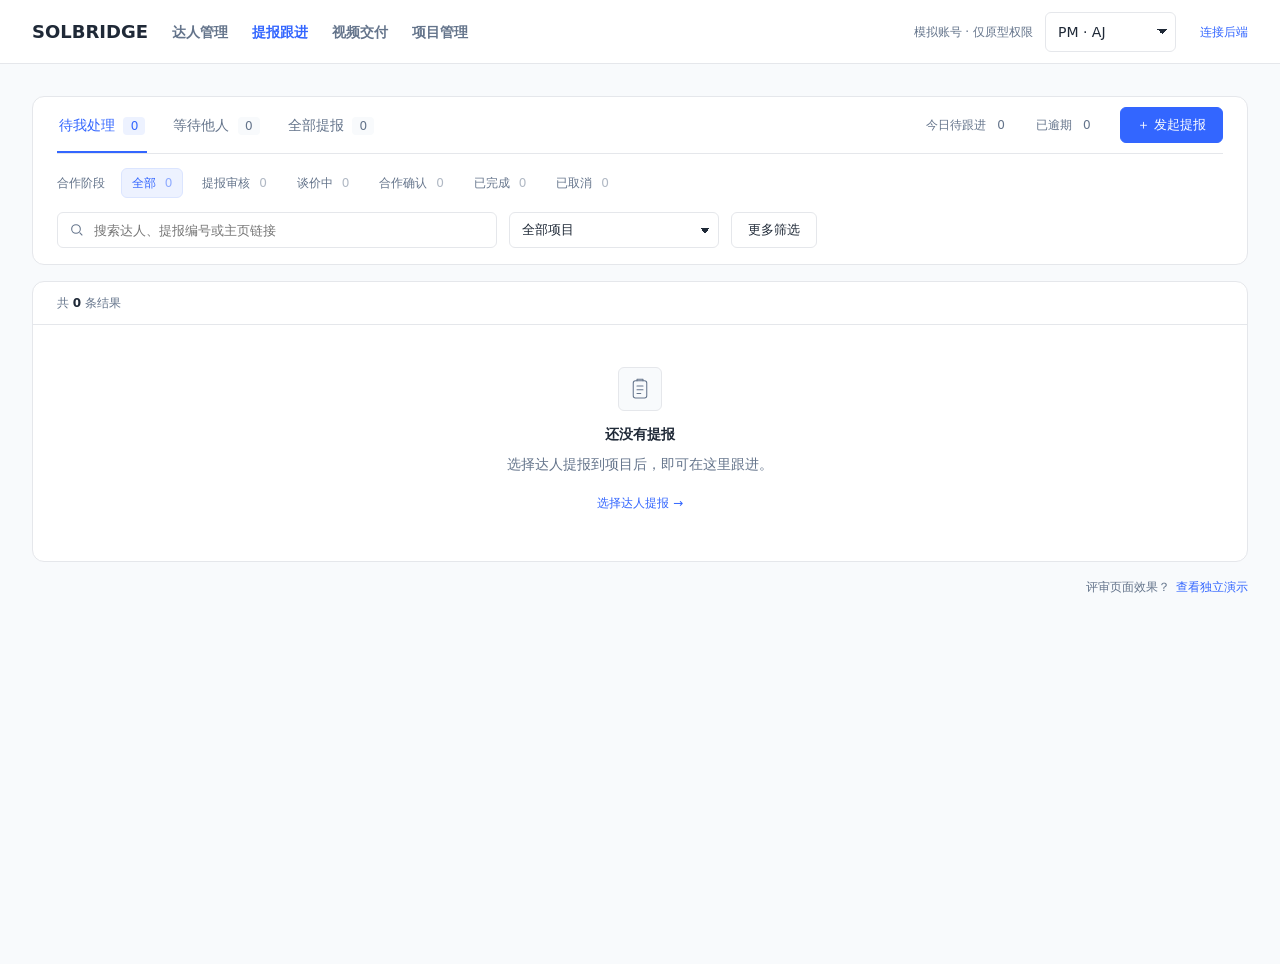
<file: index.html>
<!doctype html><html lang="zh-CN"><head><meta charset="utf-8"><meta name="color-scheme" content="light"><meta name="viewport" content="width=device-width,initial-scale=1"><title>Solbridge 达人管理原型</title>
<style>html,body{margin:0!important;padding:0!important;min-height:100%;}#crm-preview{border:0!important;border-radius:0!important;min-height:100vh;display:flex;flex-direction:column}#crm-preview>.shell{flex:1}</style>
<style>
#crm-preview>header{justify-content:flex-start;gap:24px}
#crm-preview>header>span{margin-left:auto}
#crm-preview>header nav{display:flex;align-items:center;gap:22px;padding:0;border:0;background:transparent;color:var(--ink)}
#crm-preview>header nav button{width:auto;margin:0;padding:8px 0;border:0;border-bottom:2px solid transparent;border-radius:0;background:transparent;color:var(--dim);font-size:14px;white-space:nowrap}
#crm-preview>header nav button[aria-pressed=true]{background:transparent;color:var(--ink);border-bottom-color:var(--brand)}
#crm-preview>.shell{display:block;width:100%}
@media(max-width:650px){#crm-preview>header{flex-wrap:wrap;gap:12px}#crm-preview>header nav{gap:18px}}
</style>
<style>
#crm-preview{--paper:#fff;--canvas:#f4f6f9;--ink:#233044;--dim:#647186;--line:#e2e7ee;--brand:#285bd4;--soft:#edf2ff;font:14px/1.6 -apple-system,BlinkMacSystemFont,'Segoe UI',sans-serif;color:var(--ink);background:var(--canvas);border:1px solid var(--line);border-radius:12px;overflow:hidden}
#crm-preview *{box-sizing:border-box}#crm-preview button,#crm-preview input,#crm-preview select,#crm-preview textarea{font:inherit;color:inherit}#crm-preview button{background:var(--paper);border:1px solid var(--line);border-radius:7px;padding:8px 12px}#crm-preview button[aria-pressed=true]{color:var(--brand);background:var(--soft);border-color:var(--brand)}#crm-preview .primary{background:var(--brand);color:#fff;border-color:var(--brand)}#crm-preview header{display:flex;justify-content:space-between;align-items:center;gap:12px;padding:16px 22px;background:var(--paper);border-bottom:1px solid var(--line)}#crm-preview .brand{font-size:18px;font-weight:600}#crm-preview small,#crm-preview .muted{color:var(--dim)}#crm-preview .shell{display:grid;grid-template-columns:155px minmax(0,1fr)}#crm-preview nav{padding:18px 12px;border-right:1px solid var(--line);background:var(--paper)}#crm-preview nav button{display:block;width:100%;margin-bottom:8px;text-align:left;border-color:transparent}#crm-preview main{padding:24px;min-width:0}#crm-preview h2{font-size:22px;margin:0 0 4px}#crm-preview h3{font-size:16px;margin:0 0 14px}#crm-preview .row{display:flex;align-items:center;justify-content:space-between;gap:12px;flex-wrap:wrap}#crm-preview .box{background:var(--paper);border:1px solid var(--line);border-radius:9px;padding:18px;margin-top:18px}#crm-preview .pills{display:flex;gap:8px;flex-wrap:wrap;margin:20px 0 12px}#crm-preview .table-wrap{overflow-x:auto}#crm-preview table{width:100%;border-collapse:collapse;white-space:nowrap}#crm-preview td,#crm-preview th{padding:13px 10px;text-align:left;border-bottom:1px solid var(--line)}#crm-preview th{font-weight:500;color:var(--dim)}#crm-preview .status{background:var(--soft);color:var(--brand);padding:4px 8px;border-radius:5px;display:inline-block}#crm-preview .grid{display:grid;grid-template-columns:1fr 1fr;gap:16px}#crm-preview label{display:block}#crm-preview input,#crm-preview textarea,#crm-preview select{width:100%;display:block;background:var(--paper);border:1px solid var(--line);border-radius:6px;padding:9px;margin-top:6px}#crm-preview .full{grid-column:1/-1}#crm-preview .history{border-left:2px solid var(--line);padding:0 0 12px 18px;margin-left:5px}#crm-preview .history p{margin:3px 0}#crm-preview .actions{margin-top:18px;display:flex;gap:10px;justify-content:flex-end}#crm-preview .note{padding:10px 0;color:var(--brand)}#crm-preview .metrics{display:flex;gap:20px;flex-wrap:wrap;margin-top:16px}#crm-preview .metrics strong{display:block;font-size:21px}#crm-preview [hidden]{display:none!important}@media(max-width:650px){#crm-preview .shell{grid-template-columns:1fr}#crm-preview nav{display:flex;gap:5px;flex-wrap:wrap;border-right:0;border-bottom:1px solid var(--line)}#crm-preview nav button{width:auto;margin:0}#crm-preview main{padding:16px}#crm-preview .grid{grid-template-columns:1fr}#crm-preview header{padding:14px}}
#crm-preview .shell{grid-template-columns:185px minmax(0,1fr)}#crm-preview #crm-branches{margin:0 0 14px 10px;padding-left:8px;border-left:1px solid var(--line)}#crm-preview #crm-branches button{display:flex;justify-content:space-between;gap:8px;padding:7px 9px;margin-bottom:3px}#crm-preview #crm-branch-toggle{font-weight:600;display:flex;justify-content:space-between}#crm-preview .back{margin-top:14px}@media(max-width:650px){#crm-preview .shell{grid-template-columns:1fr}#crm-preview nav{display:block}#crm-preview nav button{width:100%}#crm-preview #crm-branches{display:flex;flex-wrap:wrap;gap:4px}#crm-preview #crm-branches button{width:auto}}

#crm-preview{--canvas:#fff;--ink:#292b32;--line:#eeedf1;--brand:#3264ec;--soft:#f0edfa;border-radius:10px}
#crm-preview .shell{position:relative;grid-template-columns:150px minmax(0,1fr);min-height:650px}#crm-preview nav{background:#1c1d24;color:#f0f0f4;padding:24px 9px}#crm-preview nav button{background:transparent;color:#c8c8d0;font-size:13px}#crm-preview nav button[aria-pressed=true]{background:#383944;color:#fff;border-color:transparent}#crm-preview nav small{color:#bcbcc6}#crm-preview #crm-branch-toggle{color:#fff}#crm-preview #crm-branches{margin-left:3px;border-color:#41424d;padding-left:3px}#crm-preview main{padding:22px 22px 22px 0}#crm-preview main>.row{padding-left:22px}#crm-preview .directory{display:grid;grid-template-columns:190px minmax(0,1fr);margin-top:20px;gap:22px}#crm-preview .filters{padding:0 18px 0 22px;border-right:1px solid var(--line)}#crm-preview .filters label{margin:20px 0;color:var(--dim);font-size:13px}#crm-preview .filter-foot{margin-top:34px;font-size:12px;color:var(--dim)}#crm-preview .results{min-width:0}#crm-preview .result-head{margin-bottom:16px}#crm-preview .list-label{display:flex;justify-content:space-between;color:var(--dim);font-size:12px;margin-bottom:10px}#crm-preview .creator-card{border:1px solid var(--line);border-radius:13px;padding:20px 17px;margin:12px 0;background:var(--paper);display:grid;grid-template-columns:minmax(0,1fr) auto;gap:18px}#crm-preview .creator-card.chosen{border-color:#a587c5;background:var(--soft)}#crm-preview .identity{display:flex;align-items:center;gap:12px;text-align:left;padding:0;border:0;background:transparent;min-width:0}#crm-preview .identity strong{font-size:16px}#crm-preview .identity small{display:block;font-size:12px}#crm-preview .avatar{display:inline-flex;align-items:center;justify-content:center;flex-shrink:0;width:46px;height:46px;border-radius:50%;background:#e8e2f2;color:#6c557e;font-size:22px}#crm-preview .numbers{align-self:center;text-align:right}#crm-preview .numbers small{display:block}#crm-preview .card-footer{grid-column:1/-1;display:flex;align-items:center;gap:12px;flex-wrap:wrap;font-size:12px}#crm-preview .card-footer button{margin-left:auto;font-size:13px;padding:5px 10px}#crm-preview .drawer-head strong{font-size:18px}#crm-preview .drawer-head small{display:block}#crm-preview .drawer-layout{display:grid;grid-template-columns:190px minmax(0,1fr)}#crm-preview .profile-rail{padding:24px 18px;border-right:1px solid var(--line)}#crm-preview .profile-rail dd{margin:6px 0 20px}#crm-preview .profile-rail dt{color:var(--dim);font-size:12px}#crm-preview .profile-rail hr{border:0;border-top:1px solid var(--line);margin:24px 0}#crm-preview .account{background:var(--soft);padding:12px;border-radius:9px;overflow-wrap:anywhere}#crm-preview .profile-hero{display:flex;align-items:center;gap:12px}#crm-preview .profile-stats{display:flex;justify-content:space-between;gap:12px;margin:26px 0}#crm-preview .profile-stats strong{display:block;font-size:20px}#crm-preview .detail-tabs button{border:0;border-radius:0;background:transparent;color:var(--dim);padding:9px}#crm-preview .detail-tabs button[aria-pressed=true]{border-bottom:2px solid var(--ink);color:var(--ink)}#crm-preview .detail-drawer .box{border:0;border-radius:0;padding:10px 0;margin-top:16px}#crm-preview .detail-drawer .box h3 small{display:none}#crm-preview #drawer-message{color:var(--brand)}
@media(max-width:800px){#crm-preview .directory{grid-template-columns:1fr}#crm-preview .filters{display:flex;flex-wrap:wrap;gap:10px;border:0;padding:0}#crm-preview .filters h3,#crm-preview .filter-foot{display:none}#crm-preview .filters label{margin:0;flex:1 1 120px}#crm-preview main{padding:18px}#crm-preview main>.row{padding:0}#crm-preview .drawer-layout{grid-template-columns:150px minmax(0,1fr)}}
@media(max-width:560px){#crm-preview .shell{grid-template-columns:1fr}#crm-preview nav{padding:10px}#crm-preview #crm-branches{margin-bottom:5px}#crm-preview .drawer-layout{grid-template-columns:1fr}#crm-preview .profile-rail{border-right:0;border-bottom:1px solid var(--line);padding:16px}#crm-preview .profile-rail hr,#crm-preview .profile-rail .account,#crm-preview .profile-rail>h3,#crm-preview .profile-rail>small{display:none}#crm-preview .profile-rail dl{display:flex;align-items:center;flex-wrap:wrap;gap:8px;margin:0}#crm-preview .profile-rail dd{margin:0}#crm-preview header{flex-wrap:wrap}#crm-preview .creator-card{padding:14px}}

/* Top filter bar */
#crm-preview main{padding:22px}
#crm-preview main>.row{padding-left:0}
#crm-preview .directory{grid-template-columns:minmax(0,1fr);gap:20px}
#crm-preview .filters{display:grid;grid-template-columns:minmax(150px,1.3fr) minmax(100px,.8fr) minmax(100px,.8fr) minmax(175px,1.2fr);gap:14px;padding:0 0 20px;border-right:0;border-bottom:1px solid var(--line);align-items:end}
#crm-preview .filters h3,#crm-preview .filter-foot{display:none}
#crm-preview .filters label{margin:0;min-width:0;font-size:13px}
#crm-preview .filters input,#crm-preview .filters select{width:100%;min-width:0}
@media(max-width:850px){#crm-preview .filters{grid-template-columns:repeat(2,minmax(0,1fr))}}
@media(max-width:400px){#crm-preview main{padding:16px}#crm-preview .filters{grid-template-columns:minmax(0,1fr)}}
</style>
<style id="crm-layout-fix">
#crm-preview > .shell{display:block!important;grid-template-columns:minmax(0,1fr)!important;width:100%;min-width:0}
#crm-preview > .shell > main{width:100%;min-width:0;box-sizing:border-box}
#crm-preview #crm-content{width:100%;min-width:0}
#crm-preview .directory{grid-template-columns:minmax(0,1fr);width:100%;min-width:0}
#crm-preview .results{width:100%;min-width:0}
#crm-preview > header nav{display:flex;background:transparent;border:0;padding:0;gap:22px}
#crm-preview > header nav button{width:auto;margin:0;background:transparent;color:var(--dim);border:0;border-bottom:2px solid transparent;border-radius:0;padding:8px 0}
#crm-preview > header nav button[aria-pressed=true]{background:transparent;color:var(--ink);border-bottom-color:var(--brand)}
</style>
<style id="crm-top-navigation">
#crm-preview > header{display:flex;align-items:center;justify-content:flex-start;gap:0;padding:18px 28px;min-height:80px;background:var(--paper);border-bottom:1px solid var(--line);flex-wrap:wrap}
#crm-preview > header .brand{font-size:22px;font-weight:600;letter-spacing:-.5px;flex-shrink:0;white-space:nowrap}
#crm-preview > header nav{display:flex;align-items:center;gap:30px;margin-left:54px;padding:0;border:0;background:transparent;flex-shrink:0}
#crm-preview > header nav button{width:auto;margin:0;padding:10px 0;background:transparent;border:0;border-bottom:2px solid transparent;border-radius:0;color:var(--dim);font-size:15px;font-weight:500;white-space:nowrap}
#crm-preview > header nav button:hover{color:var(--ink)}
#crm-preview > header nav button[aria-pressed=true]{color:var(--ink);background:transparent;border-bottom-color:var(--ink)}
#crm-preview > header > span{margin-left:auto;padding-left:24px;color:var(--dim)}
#crm-preview > header > span small{font-size:12px}
@media(max-width:650px){#crm-preview > header{padding:14px 18px;gap:12px 0;min-height:72px}#crm-preview > header .brand{font-size:19px}#crm-preview > header nav{margin-left:28px;gap:22px}#crm-preview > header nav button{font-size:14px}#crm-preview > header > span{padding-left:0;flex-basis:100%;margin-left:0}}
@media(max-width:380px){#crm-preview > header nav{margin-left:0;flex-basis:100%}}
</style>
<style id="crm-vibehub-navigation">
/* Screenshot-adapted dimensions; not measured source-site CSS. */
#crm-preview > header{min-height:64px;padding:12px 28px;gap:0;align-items:center;flex-wrap:wrap}
#crm-preview > header .brand{font-size:20px;line-height:28px;font-weight:700;letter-spacing:-.4px}
#crm-preview > header nav{margin-left:24px;gap:4px;display:flex;align-items:center;padding:0;border:0;background:transparent}
#crm-preview > header nav button{font-family:inherit;font-size:14px;line-height:20px;font-weight:600;padding:8px 12px;margin:0;min-height:36px;width:auto;border:0;border-radius:10px;background:transparent;color:var(--dim)}
#crm-preview > header nav button:hover{background:#f4f4f5;color:var(--ink)}
#crm-preview > header nav button[aria-pressed=true]{background:#f4f4f5;color:var(--ink);border:0}
#crm-preview > header > span{margin-left:auto;padding-left:24px}
@media(max-width:650px){#crm-preview > header{padding:12px 16px;gap:8px 0}#crm-preview > header nav{margin-left:16px;gap:4px}#crm-preview > header > span{flex-basis:100%;padding-left:0;margin-left:0}}
@media(max-width:380px){#crm-preview > header nav{margin-left:0;flex-basis:100%;margin-top:4px}}
</style>
<style id="crm-navigation-text-selection">
#crm-preview > header nav button,
#crm-preview > header nav button:hover,
#crm-preview > header nav button[aria-pressed=true]{background:transparent;border:0;box-shadow:none}
#crm-preview > header nav button{color:var(--dim)}
#crm-preview > header nav button:hover{color:var(--dim)}
#crm-preview > header nav button[aria-pressed=true]{color:var(--brand)}
</style>
<style id="crm-sticky-navigation">
#crm-preview{overflow:visible}
#crm-preview > header{position:sticky;top:0;z-index:20;flex-shrink:0;background:var(--paper)}
</style><style>
html,body{margin:0;padding:0;min-height:100%;color-scheme:light}
#crm-preview{--header-height:64px;min-height:100vh;overflow:visible;padding-top:var(--header-height)}
#crm-preview > header{position:fixed;inset:0 0 auto 0;width:100%;z-index:40;box-sizing:border-box}
#crm-preview > .shell{display:block!important;min-height:0;width:100%}
@media(max-width:560px){}
</style><style>
#crm-preview .campaign-grid{display:grid;grid-template-columns:repeat(auto-fit,minmax(260px,1fr));gap:18px}
#crm-preview .filters{grid-template-columns:repeat(auto-fit,minmax(160px,1fr))}
#crm-preview .member{display:flex;align-items:center;gap:10px;padding:8px}
#crm-preview .member input{width:auto;margin:0}
#crm-preview fieldset{border:1px solid var(--line);border-radius:8px}
#crm-preview .account-switch{display:flex;align-items:center;gap:12px;flex-wrap:wrap}
#crm-preview #account{width:auto;max-width:100%;margin:0;font-size:14px;padding:6px}
#crm-preview .profile-main p{overflow-wrap:anywhere}
</style><style>
#crm-preview .dashboard{display:grid;grid-template-columns:repeat(3,minmax(0,1fr));gap:16px;margin:12px 0 24px}
#crm-preview .dashboard h2{margin:12px 0}
#crm-preview .results{min-width:0}
#crm-preview .order-scroll{overflow-x:auto;width:100%}
#crm-preview .orders{width:100%;border-collapse:collapse;text-align:left;font-size:13px}
#crm-preview .orders th,#crm-preview .orders td{padding:16px 12px;border-bottom:1px solid var(--line);white-space:nowrap}
#crm-preview .orders th{color:var(--dim);font-weight:500}
#crm-preview .orders td:first-child{max-width:130px;overflow:hidden;text-overflow:ellipsis}
#crm-preview .orders small{display:block;color:var(--dim);margin-top:5px}
@media(max-width:700px){#crm-preview .dashboard{grid-template-columns:1fr}}
</style><style>
#crm-preview .campaign-heading{display:grid;grid-template-columns:minmax(180px,250px) minmax(0,1fr) auto;gap:24px;align-items:center;margin-bottom:24px}
#crm-preview .campaign-heading .dashboard{margin:0;gap:16px}
#crm-preview .campaign-heading .dashboard .box{margin:0;padding:18px}
#crm-preview .campaign-heading .dashboard h2{font-size:24px}
#crm-preview .campaign-heading>button{justify-self:end}
@media(max-width:1100px){#crm-preview .campaign-heading{grid-template-columns:1fr auto}#crm-preview .campaign-heading .dashboard{grid-column:1/-1;grid-row:2}}
</style><style>
#crm-preview .creator-horizontal{grid-template-columns:minmax(190px,1.3fr) minmax(160px,1.1fr) minmax(180px,1fr) minmax(150px,.9fr) 135px;gap:24px;align-items:center;padding:24px;border-radius:8px;margin:12px 0;box-shadow:0 2px 8px #172a4a03}
#crm-preview .creator-horizontal section{min-width:0}
#crm-preview .creator-title{display:inline;padding:0;border:0;background:none;text-align:left;font-size:18px;font-weight:650;color:var(--ink);margin-right:10px;overflow-wrap:anywhere}
#crm-preview .creator-tag{display:inline-block;padding:3px 8px;background:#eef7f2;color:#32965f;font-size:11px;border-radius:3px;vertical-align:middle;margin-bottom:10px}
#crm-preview .creator-line{display:flex;gap:10px;font-size:12px;line-height:1.8;margin:3px 0;overflow-wrap:anywhere}
#crm-preview .creator-line>span:first-child{color:var(--dim);flex-shrink:0;min-width:65px}
#crm-preview .creator-line>span:last-child{min-width:0}
#crm-preview .column-caption{display:block;font-size:11px;color:var(--dim);margin-bottom:16px}
#crm-preview .creator-account{display:flex;align-items:center;gap:12px;color:var(--brand);text-decoration:none;overflow-wrap:anywhere}
#crm-preview .creator-account small{display:block;color:var(--dim);font-size:11px;margin-bottom:5px}
#crm-preview .creator-account strong{font-size:13px;font-weight:500}
#crm-preview .platform-mark{display:inline-flex;align-items:center;justify-content:center;width:30px;height:30px;border-radius:9px;background:#15171c;color:white;font-size:22px;flex-shrink:0}
#crm-preview .platform-mark.ig{background:linear-gradient(35deg,#f2a83b,#e43c81,#8256ca)}
#crm-preview .platform-mark.yt{background:#ff2037;font-size:15px}
#crm-preview .creator-metrics,#crm-preview .creator-ownership{border-left:1px solid var(--line);padding-left:24px}
#crm-preview .creator-email{font-size:13px;margin:0 0 12px;overflow:hidden;text-overflow:ellipsis;white-space:nowrap}
#crm-preview .creator-order-count{font-size:12px;color:var(--brand);margin:10px 0 0}
#crm-preview .creator-actions{display:flex;flex-direction:column;gap:10px;align-items:stretch;text-align:center}
#crm-preview .creator-actions .primary{font-size:13px;padding:10px 12px;border-radius:5px;white-space:nowrap}
#crm-preview .creator-actions .creator-detail-link{border:0;background:transparent;font-size:12px;color:var(--dim);padding:0}
#crm-preview .creator-actions small{font-size:11px;color:var(--dim)}
@media(max-width:1150px){#crm-preview .creator-horizontal{grid-template-columns:1.2fr 1fr 1fr;gap:20px}#crm-preview .creator-ownership{border-left:0;padding-left:0}#crm-preview .creator-actions{grid-column:2/-1;flex-direction:row;align-items:center;justify-content:flex-end}}
@media(max-width:650px){#crm-preview .creator-horizontal{grid-template-columns:1fr;padding:18px}#crm-preview .creator-metrics{border-left:0;border-top:1px solid var(--line);padding:16px 0 0}#crm-preview .creator-actions{grid-column:auto;justify-content:flex-start}}
</style><style>
#crm-preview .creator-horizontal{cursor:pointer;transition:border-color .15s,box-shadow .15s}
#crm-preview .creator-horizontal:hover{border-color:var(--brand);box-shadow:0 3px 12px #315efb0a}
#crm-preview .creator-horizontal:focus-visible{outline:2px solid var(--brand);outline-offset:3px}
#crm-preview .creator-project-tags{display:inline-flex;flex-wrap:wrap;gap:5px;vertical-align:middle;max-width:100%}
#crm-preview .creator-project-tags .creator-tag{overflow-wrap:anywhere;margin-bottom:6px}
</style><link rel="stylesheet" href="./design-system/tokens.css?v=20261009-type"><link rel="stylesheet" href="./design-system/projects.css?v=20261009-drawer-clean"><link rel="stylesheet" href="./design-system/header.css?v=20261009-type"><link rel="stylesheet" href="./design-system/drawer.css?v=20261021-proposal-compact"><link rel="stylesheet" href="./design-system/operator-creators.css?v=20261014-creator-four-blocks"><link rel="stylesheet" href="./design-system/workflow.css?v=20261014-completed-order-prompt"><link rel="stylesheet" href="./design-system/followup.css?v=20261020-followup"><link rel="stylesheet" href="./design-system/creator-backend.css?v=20261022"></head><body><div id="crm-preview" class="ds-projects" aria-label="达人管理原型">

<header><div class="brand">SOLBRIDGE </div><nav aria-label="主导航"><button data-page="creators">达人管理</button><button data-page="followup">提报跟进</button><button data-page="delivery">视频交付</button><button data-page="projects">项目管理</button></nav><span class="account-switch"><small>模拟账号 · 仅原型权限</small><select id="account" aria-label="切换模拟账号"></select><a id="crm-backend-entry" href="?backend=1#creators">连接后端</a></span></header>
<div class="shell"><main><div class="row"><div><h2 id="crm-title">达人管理</h2></div></div><div id="crm-content"></div><div id="crm-feedback" class="note" role="status" aria-live="polite"></div></main></div>
<div id="crm-save-toast" role="status" aria-live="polite" aria-atomic="true" hidden></div></div><script type="module" src="./preview-entry.mjs?v=20261022"></script></body></html>
</file>
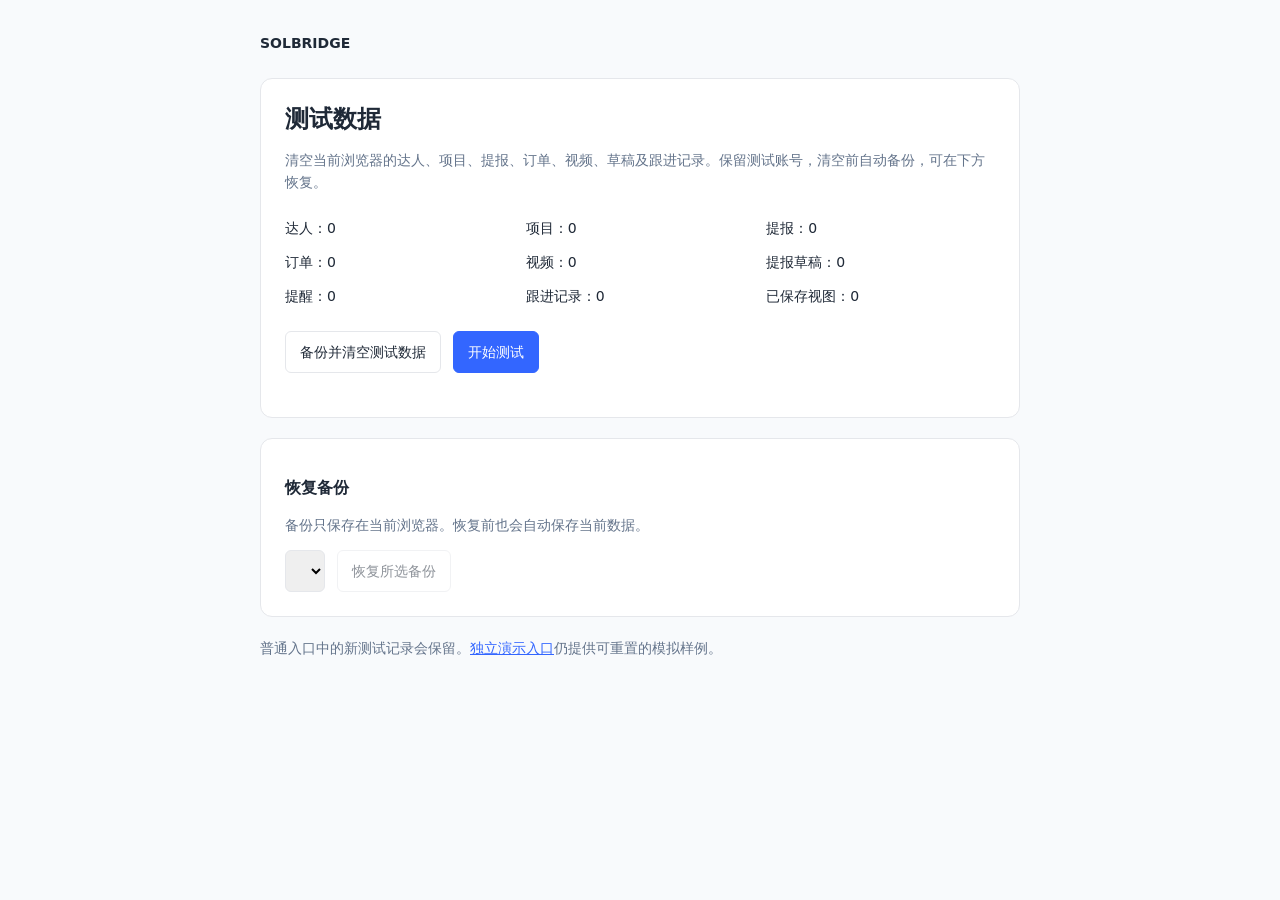
<file: preview-data.html>
<!doctype html>
<html lang="zh-CN">
<head>
 <meta charset="utf-8">
 <meta name="viewport" content="width=device-width, initial-scale=1">
 <title>SOLBRIDGE · 测试数据</title>
 <link rel="stylesheet" href="./design-system/tokens.css">
 <style>
  *{box-sizing:border-box}body{margin:0;font-family:Inter,system-ui,sans-serif;background:#f8fafc}
  #crm-preview{min-height:100vh;padding:32px 24px;color:var(--ink);font:var(--type-body)}
  main{max-width:760px;margin:auto}header{font-weight:700;margin-bottom:24px}h1{font:var(--type-page);margin:0 0 12px}h2{font:var(--type-section)}
  section{background:var(--paper);border:1px solid var(--line);border-radius:var(--radius-panel);padding:24px;margin-bottom:20px}
  p{color:var(--dim)}ul{display:grid;grid-template-columns:repeat(3,1fr);list-style:none;padding:0;gap:12px;margin:24px 0}
  button,a,select{font:inherit}button,a.button{display:inline-flex;align-items:center;border:1px solid var(--line);border-radius:var(--radius-control);padding:9px 14px;background:white;color:var(--ink);text-decoration:none;cursor:pointer}
  button.primary,a.primary{background:var(--brand);border-color:var(--brand);color:white}button:disabled{opacity:.5;cursor:default}
  select{max-width:100%;padding:9px;border:1px solid var(--line);border-radius:var(--radius-control)}.actions{display:flex;flex-wrap:wrap;gap:12px}
  #message{margin:20px 0;line-height:1.7}#message[data-state=success]{color:#166534}#message[data-state=error]{color:#b91c1c}
  a{color:var(--brand)}@media(max-width:500px){ul{grid-template-columns:repeat(2,1fr)}section{padding:18px}}
 </style>
</head>
<body>
 <div id="crm-preview" class="ds-projects"><main>
  <header>SOLBRIDGE</header>
  <section>
   <h1>测试数据</h1>
   <p>清空当前浏览器的达人、项目、提报、订单、视频、草稿及跟进记录。保留测试账号，清空前自动备份，可在下方恢复。</p>
   <ul id="counts" aria-label="当前数据条数"></ul>
   <div class="actions"><button id="clear-data">备份并清空测试数据</button><a class="button primary" href="./#followup">开始测试</a></div>
   <div id="message" role="status" aria-live="polite"></div>
  </section>
  <section>
   <h2>恢复备份</h2>
   <p>备份只保存在当前浏览器。恢复前也会自动保存当前数据。</p>
   <div class="actions"><select id="backups" aria-label="选择备份"></select><button id="restore-data" disabled>恢复所选备份</button></div>
  </section>
  <p>普通入口中的新测试记录会保留。<a href="./?demo=followup">独立演示入口</a>仍提供可重置的模拟样例。</p>
 </main></div>
 <script type="module" src="./preview-data-tools.mjs"></script>
</body>
</html>
</file>
<file: design-system/tokens.css>
#crm-preview.ds-projects{
--space-1:4px;--space-2:8px;--space-3:12px;--space-4:16px;--space-6:24px;--space-8:32px;--space-10:40px;--space-12:48px;
--brand:#3366ff;--primary-hover:#2952cc;--ink:#1f2937;--dim:#64748b;--text-muted:#94a3b8;--line:#e5e7eb;--strong-border:#cbd5e1;--page-bg:#f8fafc;--paper:#fff;
--radius-control:6px;--radius-card:8px;--radius-panel:12px;
--font-size-max:24px;--type-drawer-title:600 18px/26px Inter,system-ui,sans-serif;
--type-page:600 24px/32px Inter,system-ui,sans-serif;--type-section:600 16px/24px Inter,system-ui,sans-serif;--type-card:600 16px/24px Inter,system-ui,sans-serif;--type-body:400 14px/22px Inter,system-ui,sans-serif;--type-medium:500 14px/22px Inter,system-ui,sans-serif;--type-label:400 13px/20px Inter,system-ui,sans-serif;--type-secondary:400 12px/18px Inter,system-ui,sans-serif;--type-kpi:600 24px/32px Inter,system-ui,sans-serif;
--creator-columns:minmax(0,26fr) minmax(0,22fr) minmax(0,18fr) minmax(0,22fr) minmax(0,12fr);
}
</file>
<file: design-system/projects.css>
#crm-preview.ds-projects{color-scheme:light;background:var(--page-bg);color:var(--ink);font:var(--type-body);padding-top:64px}
#crm-preview.ds-projects *{box-sizing:border-box}
#crm-preview.ds-projects main{max-width:1440px;margin:0 auto;padding:var(--space-8);width:100%}
#crm-preview.ds-projects main>.row{display:none}
#crm-preview.ds-projects #crm-content{display:grid;grid-template-columns:repeat(12,minmax(0,1fr));gap:var(--space-6)}
#crm-preview.ds-projects #crm-content>*{grid-column:1/-1;min-width:0}
#crm-preview.ds-projects h1,#crm-preview.ds-projects h2,#crm-preview.ds-projects h3,#crm-preview.ds-projects p{margin:0}
#crm-preview.ds-projects h1{font:var(--type-page)}
#crm-preview.ds-projects h3{font:var(--type-section)}
#crm-preview.ds-projects small{font:var(--type-secondary)}
#crm-preview.ds-projects button{height:40px;padding:0 var(--space-4);border:1px solid var(--line);border-radius:var(--radius-control);background:var(--paper);color:var(--ink);font:var(--type-medium);box-shadow:none;cursor:pointer}
#crm-preview.ds-projects button:hover{background:var(--page-bg);border-color:var(--strong-border)}
#crm-preview.ds-projects button.primary,#crm-preview.ds-projects .ds-button--primary{background:var(--brand);color:#fff;border-color:var(--brand)}
#crm-preview.ds-projects button.primary:hover,#crm-preview.ds-projects .ds-button--primary:hover{background:var(--primary-hover)}
#crm-preview.ds-projects .ds-button--ghost{border-color:transparent;background:transparent}
#crm-preview.ds-projects input,#crm-preview.ds-projects select{height:40px;width:100%;margin:0;padding:0 var(--space-3);font:var(--type-body);border:1px solid var(--line);border-radius:var(--radius-control);background:var(--paper);color:var(--ink)}
#crm-preview.ds-projects label{display:grid;gap:var(--space-2);margin:0;font:var(--type-label);color:var(--dim)}
#crm-preview.ds-projects :is(button,input,select,[tabindex]):focus-visible{outline:2px solid var(--brand);outline-offset:2px}
#crm-preview.ds-projects .ds-page-header{display:grid;gap:var(--space-2)}
#crm-preview.ds-projects .ds-title-row{display:flex;align-items:center;justify-content:space-between;gap:var(--space-6)}
#crm-preview.ds-projects .ds-page-header p{color:var(--dim)}
#crm-preview.ds-projects .ds-breadcrumb button{height:32px;padding:0;font:var(--type-secondary)}
#crm-preview.ds-projects .ds-summary{display:grid;grid-template-columns:repeat(4,minmax(0,1fr));gap:var(--space-6)}
#crm-preview.ds-projects .ds-metric{display:grid;align-content:start;gap:var(--space-2);padding:var(--space-6);background:var(--paper);border:1px solid var(--line);border-radius:var(--radius-card)}
#crm-preview.ds-projects .ds-metric>span{font:var(--type-label);color:var(--dim)}
#crm-preview.ds-projects .ds-metric strong{font:var(--type-kpi)}
#crm-preview.ds-projects .ds-metric p{font:var(--type-secondary);color:var(--dim)}
#crm-preview.ds-projects .ds-toolbar{display:grid;grid-template-columns:repeat(auto-fit,minmax(160px,1fr));gap:var(--space-6);padding:var(--space-6);background:var(--paper);border:1px solid var(--line);border-radius:var(--radius-card)}
#crm-preview.ds-projects .ds-data{display:grid;gap:var(--space-4)}
#crm-preview.ds-projects .ds-result{font:var(--type-medium)}
#crm-preview.ds-projects .ds-data-scroll{overflow-x:auto;border:1px solid var(--line);border-radius:var(--radius-card);background:var(--paper)}
#crm-preview.ds-projects .ds-columns,#crm-preview.ds-projects .creator-horizontal{display:grid;grid-template-columns:var(--creator-columns);gap:var(--space-6);min-width:1000px;padding:var(--space-4) var(--space-6)}
#crm-preview.ds-projects .ds-columns{font:var(--type-label);color:var(--dim);background:var(--page-bg)}
#crm-preview.ds-projects .creator-horizontal{min-height:72px;margin:0;border:0;border-top:1px solid var(--line);border-radius:0;box-shadow:none;align-items:center}
#crm-preview.ds-projects .creator-horizontal:hover{background:var(--page-bg);box-shadow:none}
#crm-preview.ds-projects .creator-horizontal section{grid-column:auto;min-width:0;padding:0;border:0}
#crm-preview.ds-projects .creator-title{height:auto;min-height:24px;padding:0;margin:0 0 var(--space-2);border:0;background:transparent;font:var(--type-card);text-align:left}
#crm-preview.ds-projects .creator-project-tags{display:flex;gap:var(--space-1);margin:0 0 var(--space-2)}
#crm-preview.ds-projects .creator-tag{margin:0;padding:0;background:transparent;color:var(--dim);font:var(--type-secondary);border-radius:0}
#crm-preview.ds-projects .creator-line{display:grid;grid-template-columns:max-content minmax(0,1fr);gap:var(--space-2);margin:var(--space-1) 0;font:var(--type-secondary)}
#crm-preview.ds-projects .creator-line>span:first-child{min-width:0;color:var(--dim)}
#crm-preview.ds-projects .column-caption{display:none}
#crm-preview.ds-projects .creator-account{gap:var(--space-3);font:var(--type-body)}
#crm-preview.ds-projects .creator-account strong{font:var(--type-medium)}
#crm-preview.ds-projects .creator-account small{margin:0 0 var(--space-1);font:var(--type-secondary)}
#crm-preview.ds-projects .platform-mark{width:32px;height:32px;border-radius:var(--radius-control);font:var(--type-card)}
#crm-preview.ds-projects .creator-email{margin:0 0 var(--space-2);font:var(--type-secondary)}
#crm-preview.ds-projects .creator-actions{display:flex;flex-direction:column;gap:var(--space-2);align-items:stretch}
#crm-preview.ds-projects .creator-actions button.primary{height:32px;padding:0 var(--space-2);font:var(--type-label);border-radius:var(--radius-control);background:var(--paper);border-color:var(--line);color:var(--ink)}
#crm-preview.ds-projects .status{display:inline-flex;align-items:center;height:24px;padding:0 var(--space-2);margin-top:var(--space-2);border-radius:var(--radius-control);background:#eef2ff;color:#4338ca;font:var(--type-secondary)}
#crm-preview.ds-projects .campaign-grid{display:grid;grid-template-columns:repeat(4,minmax(0,1fr));gap:var(--space-6)}
#crm-preview.ds-projects .box{margin:0;padding:var(--space-6);border:1px solid var(--line);border-radius:var(--radius-card);background:var(--paper);box-shadow:none}
#crm-preview.ds-projects .campaign-grid .box{display:grid;gap:var(--space-3)}
#crm-preview.ds-projects .ds-empty{padding:var(--space-8);color:var(--dim)}
#crm-preview.ds-projects .grid{gap:var(--space-6)}
#crm-preview.ds-projects .actions{gap:var(--space-3);margin-top:var(--space-6)}
#crm-preview.ds-projects .profile-stats{gap:var(--space-6);margin:var(--space-6) 0}
#crm-preview.ds-projects .member{display:flex;gap:var(--space-2);padding:var(--space-2)}
#crm-preview.ds-projects .member input{width:auto;height:auto}
#crm-preview.ds-projects #crm-feedback:empty{display:none}
@media(max-width:1200px){#crm-preview.ds-projects main{padding:var(--space-6)}#crm-preview.ds-projects .campaign-grid{grid-template-columns:repeat(2,minmax(0,1fr))}}
@media(max-width:700px){#crm-preview.ds-projects .ds-summary,#crm-preview.ds-projects .campaign-grid{grid-template-columns:1fr}#crm-preview.ds-projects .ds-title-row{flex-wrap:wrap}}

#crm-preview.ds-projects .status:is([data-status="已验收"],[data-status="已发布待验收"]){color:#166534;background:#f0fdf4}
#crm-preview.ds-projects .status:is([data-status="不合作"],[data-status="不提报"]){color:var(--dim);background:var(--page-bg)}
#crm-preview.ds-projects .status[data-status="待运营议价"]{color:#92400e;background:#fffbeb}
/* Shared CRM workbench, extending the established project design tokens. */
#crm-preview.ds-projects{min-height:100vh;padding-top:var(--header-height,64px)}
#crm-preview.ds-projects .shell{display:block;max-width:none;margin:0;padding:0}
#crm-preview.ds-projects .scope-note{color:var(--dim)}
#crm-preview.ds-projects .ds-toolbar{gap:var(--space-4);align-items:end}
#crm-preview.ds-projects .ds-toolbar>button{align-self:end}
#crm-preview.ds-projects .queue-tabs,#crm-preview.ds-projects .stage-tabs{display:flex;flex-wrap:wrap;gap:var(--space-2);align-items:center}
#crm-preview.ds-projects .queue-tabs button{border-color:transparent;background:transparent;color:var(--dim)}
#crm-preview.ds-projects .queue-tabs button[aria-pressed=true]{background:#eaf0ff;color:var(--brand);border-color:#cad7ff}
#crm-preview.ds-projects .queue-tabs b{margin-left:var(--space-2);font-size:12px}
#crm-preview.ds-projects .stage-tabs button{position:relative;border-radius:20px;height:36px;padding:0 var(--space-4);font-size:13px}
#crm-preview.ds-projects .stage-tabs button[aria-pressed=true]{background:var(--brand);color:white;border-color:var(--brand)}
#crm-preview.ds-projects .stage-tabs span{opacity:.75;margin-left:4px}
#crm-preview.ds-projects .stage-tabs small{display:inline-block;margin-left:6px;padding:0 5px;background:#eaf0ff;color:var(--brand);border-radius:8px;font-size:10px}
#crm-preview.ds-projects .order-scroll{overflow:auto;border:1px solid var(--line);border-radius:var(--radius-card);background:var(--paper)}
#crm-preview.ds-projects .orders{width:100%;min-width:1130px;border-collapse:collapse;table-layout:fixed}
#crm-preview.ds-projects .orders th{background:var(--page-bg);color:var(--dim);font:var(--type-label);text-align:left}
#crm-preview.ds-projects .orders :is(th,td){padding:var(--space-4);border-bottom:1px solid var(--line);vertical-align:middle;overflow-wrap:anywhere}
#crm-preview.ds-projects .orders th:nth-child(1){width:18%}
#crm-preview.ds-projects .orders th:nth-child(2){width:13%}
#crm-preview.ds-projects .orders th:nth-child(7){width:17%}
#crm-preview.ds-projects .orders th:nth-child(8){width:10%}
#crm-preview.ds-projects .orders small{display:block;color:var(--dim);margin-top:4px}
#crm-preview.ds-projects .orders tr:last-child td{border-bottom:0}
#crm-preview.ds-projects .orders tr.has-task td:first-child{box-shadow:inset 3px 0 var(--brand)}
#crm-preview.ds-projects .orders tbody tr:hover{background:#f8faff}
#crm-preview.ds-projects .orders .status{height:auto;min-height:24px;margin:0;white-space:normal}
#crm-preview.ds-projects .orders .next-action{height:auto;min-height:32px;padding:6px 10px;color:var(--brand);background:#f1f5ff;border-color:#dae3ff;font-size:12px;text-align:left}
#crm-preview.ds-projects .text-button{display:block;padding:0;height:28px;font-size:12px;border:0;color:var(--dim);background:transparent}
#crm-preview.ds-projects .creator-title{white-space:normal;overflow-wrap:anywhere}
#crm-preview.ds-projects .creator-line span,#crm-preview.ds-projects .creator-email{overflow-wrap:anywhere}
#crm-preview.ds-projects .creator-project-tags{flex-wrap:wrap}
#crm-preview.ds-projects .campaign-grid{grid-template-columns:repeat(3,minmax(0,1fr))}
#crm-preview.ds-projects .ds-empty{display:grid;justify-items:start;gap:var(--space-3);background:var(--paper);border:1px dashed var(--strong-border);border-radius:var(--radius-card)}
#crm-preview.ds-projects .profile-main .grid{display:grid;grid-template-columns:repeat(2,minmax(0,1fr));gap:var(--space-4)}
#crm-preview.ds-projects .full{grid-column:1/-1}
#crm-preview.ds-projects .profile-main .box{display:grid;gap:var(--space-3)}
#crm-preview.ds-projects .profile-stats{display:grid;grid-template-columns:repeat(3,minmax(0,1fr));margin:0}
#crm-preview.ds-projects .profile-stats strong{display:block;font:var(--type-section)}
#crm-preview.ds-projects .profile-hero{display:flex;gap:var(--space-4);align-items:center}
#crm-preview.ds-projects .detail-tabs button[aria-pressed=true]{border-color:var(--brand);color:var(--brand);background:#f1f5ff}
#crm-preview.ds-projects .operation-panel form{padding:var(--space-4);border:1px solid var(--line);border-radius:var(--radius-card)}
#crm-preview.ds-projects .operation-panel form[data-kind=reject],#crm-preview.ds-projects .operation-panel form[data-kind=decline]{background:var(--page-bg)}
#crm-preview.ds-projects .operation-panel :is(form[data-kind=reject],form[data-kind=decline]) button{background:var(--paper);color:var(--ink);border-color:var(--strong-border)}
#crm-preview.ds-projects .history{border-left:2px solid var(--brand);padding:var(--space-3);background:var(--page-bg)}
#crm-preview.ds-projects fieldset{border:1px solid var(--line);border-radius:var(--radius-control)}
#crm-preview.ds-projects button:disabled{cursor:wait;opacity:.55}
#crm-preview.ds-projects #dialog-message:not(:empty){padding:var(--space-3);background:var(--page-bg);border-radius:var(--radius-control)}
#crm-preview.ds-projects #dialog-message[data-error=true]{color:#b42318;background:#fff1f0}
#crm-preview.ds-projects #crm-feedback:not(:empty){margin-top:var(--space-6);padding:var(--space-4);background:#edf4ff;border-radius:var(--radius-card)}
@media(max-width:1100px){#crm-preview.ds-projects .ds-summary,#crm-preview.ds-projects .campaign-grid{grid-template-columns:repeat(2,minmax(0,1fr))}}
@media(max-width:700px){#crm-preview.ds-projects main{padding:var(--space-4)}#crm-preview.ds-projects .ds-summary{gap:var(--space-3)}#crm-preview.ds-projects .ds-metric{padding:var(--space-4)}#crm-preview.ds-projects .campaign-grid{grid-template-columns:1fr}#crm-preview.ds-projects .profile-main .grid{grid-template-columns:1fr}#crm-preview.ds-projects .ds-toolbar{grid-template-columns:repeat(2,minmax(0,1fr));padding:var(--space-4)}#crm-preview.ds-projects .ds-toolbar>label:first-child{grid-column:1/-1}}
html,body{margin:0;padding:0;background:#f8fafc;font-family:Inter,system-ui,sans-serif}
#crm-preview>header{position:fixed;top:0;left:0;right:0;z-index:100}
#crm-preview.ds-projects a{color:var(--brand);text-decoration:none;overflow-wrap:anywhere}
#crm-preview.ds-projects a:hover{text-decoration:underline}
#crm-preview.ds-projects .muted{color:var(--dim)}
#crm-preview.ds-projects .avatar{display:grid;place-items:center;width:48px;height:48px;border-radius:50%;background:#eaf0ff;color:var(--brand);font:var(--type-section);flex-shrink:0}
#crm-preview.ds-projects .creator-account{display:flex;align-items:center}
#crm-preview.ds-projects .creator-account small{display:block;color:var(--dim)}
#crm-preview.ds-projects .platform-mark{display:grid;place-items:center;flex-shrink:0;background:#eef2ff;color:var(--brand)}
#crm-preview.ds-projects .actions{display:flex;flex-wrap:wrap;align-items:center}
#crm-preview.ds-projects .creator-actions button{white-space:normal;height:auto;min-height:32px;font-size:12px;padding:6px 8px}
#crm-preview.ds-projects .creator-actions button.primary{height:auto}
#crm-preview.ds-projects .profile-hero h2{font:var(--type-section);margin:0}
/* Creator profile: compact identity, structured facts and a persistent action. */
#crm-preview.ds-projects .creator-profile-drawer{width:min(640px,100vw);display:flex;flex-direction:column;overflow:hidden}
#crm-preview.ds-projects .creator-overview{border:1px solid var(--line);border-radius:var(--radius-panel);padding:var(--space-6);background:linear-gradient(125deg,#f5f8ff,var(--paper) 65%)}
#crm-preview.ds-projects .creator-identity{display:flex;gap:var(--space-4);align-items:center}
#crm-preview.ds-projects .creator-identity>div{min-width:0}
#crm-preview.ds-projects .creator-identity .avatar{width:52px;height:52px}
#crm-preview.ds-projects .identity-title{display:flex;gap:var(--space-2);align-items:center;flex-wrap:wrap}
#crm-preview.ds-projects .identity-title h2{font:var(--type-section);overflow-wrap:anywhere}
#crm-preview.ds-projects .creator-identity p{margin-top:var(--space-1);font:var(--type-label);color:var(--dim);overflow-wrap:anywhere}
#crm-preview.ds-projects .platform-chip{font:var(--type-secondary);background:var(--paper);border:1px solid #dbe4ff;color:var(--brand);padding:2px 8px;border-radius:20px}
#crm-preview.ds-projects .creator-kpis{display:grid;grid-template-columns:repeat(3,minmax(0,1fr));gap:var(--space-4);margin-top:var(--space-6);padding-top:var(--space-4);border-top:1px solid #e5ebf7}
#crm-preview.ds-projects .creator-kpis>div{display:grid;gap:var(--space-1)}
#crm-preview.ds-projects .creator-kpis span{color:var(--dim);font:var(--type-secondary)}
#crm-preview.ds-projects .creator-kpis strong{font:600 24px/32px Inter,system-ui,sans-serif;overflow-wrap:anywhere}
#crm-preview.ds-projects .creator-section{display:grid;gap:var(--space-3)}
#crm-preview.ds-projects .creator-section h3{font:var(--type-medium);color:var(--ink)}
#crm-preview.ds-projects .creator-facts{display:grid;grid-template-columns:repeat(2,minmax(0,1fr));gap:var(--space-4) var(--space-6);margin:0;padding:var(--space-4);background:var(--page-bg);border-radius:var(--radius-card)}
#crm-preview.ds-projects .creator-facts>div{min-width:0;display:grid;gap:var(--space-1)}
#crm-preview.ds-projects .creator-section dt{font:var(--type-secondary);color:var(--dim)}
#crm-preview.ds-projects .creator-section dd{margin:0;font:var(--type-medium);overflow-wrap:anywhere}
#crm-preview.ds-projects .creator-section .is-missing{color:var(--text-muted);font-weight:400}
#crm-preview.ds-projects .creator-contact{margin:0;border:1px solid var(--line);border-radius:var(--radius-card);padding:0 var(--space-4)}
#crm-preview.ds-projects .creator-contact>div{display:grid;grid-template-columns:80px minmax(0,1fr);gap:var(--space-3);padding:var(--space-3) 0;align-items:baseline}
#crm-preview.ds-projects .creator-contact>div+div{border-top:1px solid var(--line)}
#crm-preview.ds-projects .creator-contact small{display:block;font:var(--type-secondary);color:var(--dim);margin-top:var(--space-1);overflow-wrap:anywhere}
#crm-preview.ds-projects .section-heading{display:flex;justify-content:space-between;gap:var(--space-3);align-items:center}
#crm-preview.ds-projects .section-heading>span{font:var(--type-secondary);color:var(--dim)}
#crm-preview.ds-projects .creator-projects{display:grid;gap:var(--space-2)}
#crm-preview.ds-projects .creator-projects button{display:flex;align-items:center;gap:var(--space-3);height:auto;min-height:68px;padding:var(--space-3) var(--space-4);text-align:left}
#crm-preview.ds-projects .creator-projects button>span:first-child{flex:1;min-width:0;overflow-wrap:anywhere}
#crm-preview.ds-projects .creator-projects strong{font:var(--type-medium)}
#crm-preview.ds-projects .creator-projects small{display:block;font:var(--type-secondary);color:var(--dim);margin-top:var(--space-1)}
#crm-preview.ds-projects .creator-projects .status{margin:0;flex-shrink:0}
#crm-preview.ds-projects .creator-empty{font:var(--type-label);color:var(--dim);padding:var(--space-4);background:var(--page-bg);border-radius:var(--radius-card)}
#crm-preview.ds-projects .creator-profile-footer{flex:none;display:flex;align-items:center;justify-content:space-between;gap:var(--space-4);padding:var(--space-4) var(--space-6);border-top:1px solid var(--line);background:var(--paper)}
#crm-preview.ds-projects .creator-profile-footer>span{font:var(--type-secondary);color:var(--dim)}
#crm-preview.ds-projects .creator-profile-footer button{flex-shrink:0}
#crm-preview.ds-projects .creator-profile-drawer #dialog-message:empty{display:none}
@media(max-width:560px){#crm-preview.ds-projects .creator-overview{padding:var(--space-4)}#crm-preview.ds-projects .creator-kpis{gap:var(--space-2)}#crm-preview.ds-projects .creator-kpis strong{font-size:21px}#crm-preview.ds-projects .creator-profile-footer{padding:var(--space-3) var(--space-4)}#crm-preview.ds-projects .creator-profile-footer>span{max-width:140px}#crm-preview.ds-projects .creator-projects button{flex-wrap:wrap}#crm-preview.ds-projects .creator-projects .status{max-width:100%;height:auto}}
/* Shared workflow workspace: each presentation uses the same order selection. */
#crm-preview.ds-projects .view-toolbar,#crm-preview.ds-projects .view-tools,#crm-preview.ds-projects .segmented,#crm-preview.ds-projects .saved-views{display:flex;align-items:center;gap:8px;flex-wrap:wrap}
#crm-preview.ds-projects .view-toolbar{justify-content:space-between}
#crm-preview.ds-projects .saved-views:empty{display:none}
#crm-preview.ds-projects .inline-check{display:flex;align-items:center;gap:8px}
#crm-preview.ds-projects .inline-check input{width:16px;height:16px}
#crm-preview.ds-projects .board-scroll{display:flex;gap:16px;overflow-x:auto;align-items:flex-start;padding:2px 2px 16px;overscroll-behavior-x:contain}
#crm-preview.ds-projects .board-column{flex:0 0 270px;background:#eff3f9;border-radius:12px;padding:14px;display:grid;gap:12px}
#crm-preview.ds-projects .board-column h3{display:flex;justify-content:space-between;font-size:14px}
#crm-preview.ds-projects .board-column h3 span{color:var(--dim)}
#crm-preview.ds-projects .board-card{display:grid;gap:8px;background:white;border:1px solid var(--line);border-radius:10px;padding:16px;overflow-wrap:anywhere}
#crm-preview.ds-projects .board-card button{white-space:normal;height:auto;min-height:36px}
#crm-preview.ds-projects .board-card .status{justify-self:start;margin:0;height:auto}
#crm-preview.ds-projects .calendar-panel{background:white;border:1px solid var(--line);border-radius:12px;padding:20px;display:grid;gap:16px}
#crm-preview.ds-projects .calendar-heading{display:flex;align-items:center;justify-content:space-between;gap:12px;flex-wrap:wrap}
#crm-preview.ds-projects .calendar-heading>div{display:flex;gap:8px}
#crm-preview.ds-projects .calendar-scroll{overflow-x:auto}
#crm-preview.ds-projects .calendar-grid{display:grid;grid-template-columns:repeat(7,minmax(120px,1fr));min-width:840px;border-top:1px solid var(--line);border-left:1px solid var(--line)}
#crm-preview.ds-projects .calendar-day,#crm-preview.ds-projects .weekday{border-right:1px solid var(--line);border-bottom:1px solid var(--line);padding:8px}
#crm-preview.ds-projects .weekday{background:var(--page-bg);color:var(--dim);text-align:center}
#crm-preview.ds-projects .calendar-day{min-height:125px;display:flex;flex-direction:column;gap:6px}
#crm-preview.ds-projects .calendar-day.outside{background:#f8fafc}
#crm-preview.ds-projects .calendar-day button{height:auto;min-height:46px;padding:8px;text-align:left;background:#f0f5ff;white-space:normal;overflow-wrap:anywhere;font-size:12px}
#crm-preview.ds-projects .calendar-day small{display:block}
#crm-preview.ds-projects .unscheduled{display:flex;gap:12px;flex-wrap:wrap;border-top:1px solid var(--line);padding-top:16px}
#crm-preview.ds-projects .unscheduled h3,#crm-preview.ds-projects .unscheduled p{flex-basis:100%}
#crm-preview.ds-projects .coop-summary{display:grid;gap:8px;padding:20px;border:1px solid #dbe5ff;border-radius:12px;background:linear-gradient(120deg,#f1f5ff,white)}
#crm-preview.ds-projects .coop-summary .status{justify-self:start}
#crm-preview.ds-projects .operation-panel>button{justify-self:start;height:auto;min-height:40px}
#crm-preview.ds-projects .operation-panel form{background:white}
#crm-preview.ds-projects .delivery-version{padding:16px;border:1px solid var(--line);border-radius:10px;margin-bottom:12px;overflow-wrap:anywhere}
#crm-preview.ds-projects summary{cursor:pointer;font-weight:600;padding:8px 0}
#crm-preview.ds-projects .review-entry{padding:12px 0;border-top:1px solid var(--line);margin-top:12px;overflow-wrap:anywhere}
#crm-preview.ds-projects .preserve-text{white-space:pre-wrap;overflow-wrap:anywhere}
#crm-preview.ds-projects .feedback-callout{background:#edf2ff;border-left:3px solid var(--brand);padding:12px;white-space:pre-wrap;overflow-wrap:anywhere}
#crm-preview.ds-projects textarea{width:100%;min-height:96px;padding:12px;margin:0;border:1px solid var(--line);border-radius:8px;resize:vertical}
#crm-preview.ds-projects textarea:focus-visible,#crm-preview.ds-projects summary:focus-visible{outline:2px solid var(--brand);outline-offset:2px}
#crm-preview.ds-projects .alternate-actions{border-top:1px solid var(--line);padding-top:8px}
#crm-preview.ds-projects .alternate-actions button{background:white;color:var(--ink);border-color:var(--line)}
#crm-preview.ds-projects .saved-view-row{display:flex;align-items:center;gap:8px;padding:12px 0;border-bottom:1px solid var(--line)}
#crm-preview.ds-projects .saved-view-row strong{flex:1;overflow-wrap:anywhere}
#crm-preview.ds-projects button.metric-button{height:auto;text-align:left;white-space:normal}
#crm-preview.ds-projects .stage-distribution{display:grid;grid-template-columns:repeat(auto-fit,minmax(130px,1fr));gap:12px;margin-top:16px}
#crm-preview.ds-projects .stage-distribution button{height:auto;padding:12px;display:flex;justify-content:space-between;gap:8px}
#crm-preview.ds-projects progress{display:block;width:100%;height:14px;margin:16px 0;accent-color:var(--brand)}
#crm-preview.ds-projects .orders small{white-space:normal;max-width:220px}
#crm-preview.ds-projects .status{height:auto;min-height:24px;white-space:normal}
#crm-preview.ds-projects .creator-facts dd{word-break:break-word}
@media(max-width:700px){#crm-preview.ds-projects .view-tools{width:100%}#crm-preview.ds-projects .calendar-panel{padding:12px}#crm-preview.ds-projects .coop-summary{padding:16px}#crm-preview.ds-projects .ds-summary{grid-template-columns:repeat(2,minmax(0,1fr))}#crm-preview.ds-projects .saved-view-row{flex-wrap:wrap}}
#crm-preview.ds-projects .creator-project-progress-list{display:flex;flex-direction:column;gap:10px;align-items:stretch}
#crm-preview.ds-projects .creator-project-progress{display:flex;flex-direction:column;align-items:flex-start;gap:6px;height:auto;min-height:88px;padding:12px;text-align:left;background:#f5f8ff;border:1px solid #e0e8ff;border-radius:8px;white-space:normal;overflow-wrap:anywhere;width:100%;min-width:0}
#crm-preview.ds-projects .creator-project-progress strong{font-size:14px;color:var(--ink)}
#crm-preview.ds-projects .creator-project-progress span{font-size:12px;color:var(--brand)}
#crm-preview.ds-projects .creator-project-progress small,#crm-preview.ds-projects .creator-project-empty{font-size:12px;color:var(--dim)}
#crm-preview.ds-projects .creator-card-platform{font-size:12px;margin:8px 0;overflow-wrap:anywhere}
#crm-preview.ds-projects .creator-card-platform a{color:var(--brand);text-decoration:none}
#crm-preview.ds-projects .compact-controls{position:relative;display:flex;flex-direction:column;gap:12px;padding:12px 0;min-width:0}
#crm-preview.ds-projects .compact-top,#crm-preview.ds-projects .compact-view,#crm-preview.ds-projects .compact-search{display:flex;align-items:center;gap:12px;min-width:0}
#crm-preview.ds-projects .compact-top{justify-content:space-between}
#crm-preview.ds-projects .compact-controls button,#crm-preview.ds-projects .compact-controls input:not([type=checkbox]),#crm-preview.ds-projects .compact-controls select{height:36px;font-size:13px;margin:0}
#crm-preview.ds-projects .compact-controls .queue-tabs,#crm-preview.ds-projects .compact-controls .stage-tabs{margin:0;gap:6px;flex-wrap:nowrap}
#crm-preview.ds-projects .compact-controls .stage-tabs{overflow-x:auto;padding:2px 0;min-height:40px}
#crm-preview.ds-projects .compact-controls .stage-tabs button{flex-shrink:0;white-space:nowrap}
#crm-preview.ds-projects .compact-search>input{flex:1;min-width:160px;max-width:360px}
#crm-preview.ds-projects .compact-search>select{width:220px;min-width:0;text-overflow:ellipsis}
#crm-preview.ds-projects .compact-result{margin-left:auto;white-space:nowrap;color:var(--dim);font-size:13px}
#crm-preview.ds-projects .compact-extra{display:grid;grid-template-columns:repeat(4,minmax(0,1fr));gap:12px;padding:12px;background:var(--paper);border:1px solid var(--line);border-radius:8px}
#crm-preview.ds-projects .compact-extra label,#crm-preview.ds-projects .compact-settings label{display:flex;flex-direction:column;gap:6px;font-size:12px;color:var(--dim);min-width:0}
#crm-preview.ds-projects .compact-settings{position:absolute;z-index:4;top:52px;right:0;width:300px;max-width:100%;padding:16px;background:var(--paper);border:1px solid var(--line);border-radius:8px;box-shadow:0 8px 30px #172a4a22;display:grid;gap:12px;max-height:65vh;overflow:auto}
#crm-preview.ds-projects .compact-settings .inline-check{flex-direction:row;align-items:center}
#crm-preview.ds-projects .compact-saved{display:grid;gap:8px;min-width:0}
#crm-preview.ds-projects .compact-saved button{height:auto;min-height:36px;white-space:normal;overflow-wrap:anywhere;text-align:left}
#crm-preview.ds-projects .compact-view>[data-view-settings]{max-width:240px;overflow:hidden;text-overflow:ellipsis;white-space:nowrap}
#crm-preview.ds-projects .filter-chips{display:flex;flex-wrap:wrap;gap:8px}
#crm-preview.ds-projects .filter-chips button{height:auto;min-height:28px;background:#edf2ff;color:var(--brand);white-space:normal;text-align:left}
@media(max-width:900px){#crm-preview.ds-projects .compact-top{flex-wrap:wrap}#crm-preview.ds-projects .compact-view{margin-left:auto}#crm-preview.ds-projects .compact-search{flex-wrap:wrap}}
@media(max-width:600px){#crm-preview.ds-projects .compact-controls .queue-tabs{width:100%;display:flex}#crm-preview.ds-projects .compact-controls .queue-tabs button{padding:0 8px;flex:1;font-size:12px}#crm-preview.ds-projects .compact-view{margin-left:0;flex-wrap:wrap}#crm-preview.ds-projects .compact-search>input{flex-basis:100%;max-width:none}#crm-preview.ds-projects .compact-search>select{flex:1;width:140px}#crm-preview.ds-projects .compact-extra{grid-template-columns:1fr}#crm-preview.ds-projects .compact-settings{top:96px}#crm-preview.ds-projects .compact-result{margin-left:0}}

/* V3 shared overlay and standard-density lists. */
#crm-preview.ds-projects .orders tbody tr{height:60px}
#crm-preview.ds-projects .orders thead tr{height:44px}
#crm-preview.ds-projects .orders td{font-size:14px}
#crm-preview.ds-projects .orders tr:focus-within{background:#eff6ff}
@media(max-width:700px){}

/* Whole-row drawer entry, while nested links and actions keep their behavior. */
#crm-preview.ds-projects .orders tr[data-detail-row]{cursor:pointer}
#crm-preview.ds-projects .orders tr[data-detail-row]:hover{background:#f0f5ff}
#crm-preview.ds-projects .orders tr[data-detail-row]:focus-visible{outline:2px solid var(--brand);outline-offset:-2px;background:#eff6ff}

/* Explicit heading scale prevents inherited browser or legacy heading sizes. */
#crm-preview.ds-projects h1{font:var(--type-page)}
#crm-preview.ds-projects h2{font:var(--type-drawer-title)}
#crm-preview.ds-projects h3{font:var(--type-section)}
</file>
<file: design-system/header.css>
/* Shared application header: independent of the active page. */
#crm-preview>header,#crm-preview.ds-projects>header{height:64px;min-height:64px;padding:0 32px;gap:24px;display:flex;align-items:center;flex-wrap:nowrap;background:#fff;color:#1f2937;border-bottom:1px solid #e5e7eb;font-family:Inter,system-ui,sans-serif}
#crm-preview>header .brand,#crm-preview.ds-projects>header .brand{font:600 18px/28px Inter,system-ui,sans-serif;letter-spacing:0;margin:0;flex-shrink:0}
#crm-preview>header nav,#crm-preview.ds-projects>header nav{display:flex;align-items:center;gap:24px;margin:0;padding:0;border:0;background:transparent;flex-shrink:0}
#crm-preview>header nav button,#crm-preview.ds-projects>header nav button{font:600 14px/22px Inter,system-ui,sans-serif;letter-spacing:0;height:40px;min-height:40px;width:auto;margin:0;padding:0;border:0;border-radius:6px;box-shadow:none;background:transparent;color:#64748b}
#crm-preview>header nav button:hover,#crm-preview.ds-projects>header nav button:hover{background:transparent;color:#64748b;border:0;box-shadow:none}
#crm-preview>header nav button[aria-pressed=true],#crm-preview.ds-projects>header nav button[aria-pressed=true]{background:transparent;color:#3366ff;border:0;box-shadow:none}
#crm-preview>header .account-switch,#crm-preview.ds-projects>header .account-switch{display:flex;align-items:center;gap:12px;margin:0 0 0 auto;padding:0;flex-wrap:nowrap;flex-basis:auto;flex-shrink:0}
#crm-preview>header small,#crm-preview.ds-projects>header small{font:400 12px/18px Inter,system-ui,sans-serif;color:#64748b}
#crm-preview>header #account,#crm-preview.ds-projects>header #account{font:400 14px/22px Inter,system-ui,sans-serif;height:40px;width:auto;margin:0;padding:0 12px;border:1px solid #e5e7eb;border-radius:6px;background:#fff;color:#1f2937}
@media(max-width:1200px){#crm-preview>header,#crm-preview.ds-projects>header{padding:0 24px}}
@media(max-width:700px){#crm-preview>header,#crm-preview.ds-projects>header{overflow-x:auto}}
@media(max-width:700px){
 #crm-preview>header,#crm-preview.ds-projects>header{height:auto;min-height:104px;display:grid;grid-template-columns:1fr auto;gap:8px 12px;padding:12px 16px}
 #crm-preview>header .brand,#crm-preview.ds-projects>header .brand{font-size:16px}
 #crm-preview>header nav,#crm-preview.ds-projects>header nav{grid-column:1/-1;grid-row:2;justify-content:space-between;gap:16px}
 #crm-preview>header .account-switch,#crm-preview.ds-projects>header .account-switch{grid-column:2;grid-row:1;margin:0;min-width:0}
 #crm-preview>header .account-switch small{display:none}
 #crm-preview>header #account{max-width:160px;font-size:12px}
}
</file>
<file: design-system/drawer.css>
/* Shared drawer layout. Own sizing and scroll rules here, not in page styles. */
#crm-preview.ds-projects .detail-drawer{
 position:fixed;inset:0 0 0 auto;z-index:1000;
 width:560px;min-width:min(360px,100vw);max-width:min(720px,100vw);
 height:100dvh;min-height:0;padding:0;display:flex;flex-direction:column;
 overflow:hidden;resize:horizontal;background:var(--paper);
 border-left:1px solid var(--line);box-shadow:-12px 0 48px #1f293725;
}
#crm-preview.ds-projects .drawer-head{
 position:relative;flex:0 0 auto;display:flex;align-items:center;justify-content:space-between;
 gap:16px;padding:16px 24px;min-height:64px;border-bottom:1px solid var(--line);background:var(--paper);
}
#crm-preview.ds-projects .drawer-head strong{font:var(--type-drawer-title);min-width:0;overflow-wrap:anywhere}
#crm-preview.ds-projects .drawer-head button{flex:none}
#crm-preview.ds-projects .profile-main{
 flex:1 1 0;min-height:0;min-width:0;display:flex;flex-direction:column;
 gap:20px;padding:24px;overflow-y:auto;overflow-x:hidden;overscroll-behavior:contain;
 scrollbar-gutter:stable;overflow-wrap:anywhere;
}
/* Children retain their natural heights inside the only scrolling region. */
#crm-preview.ds-projects .profile-main>*{flex:0 0 auto;min-width:0;margin-block:0}
#crm-preview.ds-projects .detail-drawer h2{font:var(--type-drawer-title)}
#crm-preview.ds-projects .detail-drawer h3{font:var(--type-section)}
#crm-preview.ds-projects .detail-drawer :is(p,dd,input,textarea,select,button){font-size:14px;line-height:1.6}
#crm-preview.ds-projects .detail-drawer :is(small,dt,.status){font-size:12px;line-height:1.5}
#crm-preview.ds-projects .detail-tabs{display:flex;flex-wrap:wrap;gap:8px;margin:0;padding:0 0 8px;border-bottom:1px solid var(--line)}
#crm-preview.ds-projects .detail-tabs button{height:auto;min-height:36px;padding:6px 12px;white-space:normal}
#crm-preview.ds-projects .progress-track{display:flex;flex-wrap:wrap;gap:8px;list-style:none;padding:0;margin:0;overflow:visible}
#crm-preview.ds-projects .progress-track li{flex:0 0 auto;padding:6px 10px;border-radius:16px;background:#f1f5f9;font-size:12px;line-height:20px;color:var(--dim);white-space:normal}
#crm-preview.ds-projects .progress-track li[aria-current]{background:var(--brand);color:white}
#crm-preview.ds-projects .operation-panel{display:grid;gap:16px;padding:16px;background:#f8faff;border:1px solid #dbe5ff;border-radius:12px;margin:0;scroll-margin-top:16px}
#crm-preview.ds-projects .detail-drawer .coop-summary{padding:16px;gap:8px}
#crm-preview.ds-projects #dialog-message:empty{display:none}
@media(max-width:700px){
 #crm-preview.ds-projects .detail-drawer{width:100vw;max-width:100vw;resize:none}
 #crm-preview.ds-projects .drawer-head{padding:16px}
 #crm-preview.ds-projects .profile-main{padding:16px;gap:16px}
}

#crm-preview.ds-projects .drawer-backdrop{position:fixed;inset:0;z-index:999;width:100%;height:100dvh;padding:0;border:0;border-radius:0;background:#15243a35;cursor:default}
#crm-preview.ds-projects .drawer-backdrop:hover{background:#15243a35}
#crm-preview.ds-projects .detail-drawer{width:min(640px,100vw);max-width:100vw;resize:none}
#crm-preview.ds-projects .detail-drawer.is-wide{width:min(920px,100vw)}
#crm-preview.ds-projects .drawer-head-actions{display:flex;align-items:center;gap:8px;flex:none}
#crm-preview.ds-projects .drawer-head-actions button{height:32px;padding:0 10px;font-size:12px}
#crm-preview.ds-projects .drawer-peer-actions{display:flex;align-items:center;gap:8px}
#crm-preview.ds-projects .drawer-peer-actions button{display:grid;place-items:center;width:32px;height:32px;min-height:32px;padding:0}
#crm-preview.ds-projects .drawer-peer-actions button:disabled{opacity:.4;cursor:default}
#crm-preview.ds-projects .drawer-peer-actions svg{display:block;pointer-events:none}
#crm-preview.ds-projects .detail-drawer>.detail-tabs{flex:none;padding:12px 24px;margin:0;gap:8px;background:var(--paper)}
#crm-preview.ds-projects .detail-tabs [aria-pressed=true]{background:#edf2ff;color:var(--brand);border-color:#cbd8ff}
#crm-preview.ds-projects .detail-drawer>#dialog-message:not(:empty){flex:none;margin:8px 24px;padding:10px 12px;max-height:100px;overflow:auto}
#crm-preview.ds-projects .detail-drawer .profile-main{background:#f8fafc}
#crm-preview.ds-projects .detail-drawer .creator-section,#crm-preview.ds-projects .detail-drawer .coop-summary,#crm-preview.ds-projects .detail-drawer .creator-overview{background:var(--paper);border:1px solid var(--line);border-radius:12px;padding:20px}
#crm-preview.ds-projects .detail-drawer .creator-section{display:grid;gap:16px}
#crm-preview.ds-projects .detail-drawer .creator-facts{background:transparent;padding:0;gap:16px 24px}
#crm-preview.ds-projects .detail-drawer .creator-facts dd{margin:0;color:var(--ink);line-height:1.7}
#crm-preview.ds-projects .detail-drawer .creator-facts dt{color:var(--dim)}
#crm-preview.ds-projects .detail-drawer .account-profile:last-child{border-bottom:0;padding-bottom:0}
#crm-preview.ds-projects .detail-drawer .account-profile small{margin-top:4px}
#crm-preview.ds-projects .detail-drawer .operation-panel{border-left:3px solid var(--brand);background:var(--paper)}
@media(max-width:700px){
 #crm-preview.ds-projects .drawer-head-actions [data-drawer-width]{display:none}
 #crm-preview.ds-projects .detail-drawer>.detail-tabs{padding:10px 16px;flex-wrap:nowrap;overflow-x:auto}
 #crm-preview.ds-projects .detail-drawer>.detail-tabs button{flex:none}
 #crm-preview.ds-projects .detail-drawer .creator-section,#crm-preview.ds-projects .detail-drawer .coop-summary,#crm-preview.ds-projects .detail-drawer .creator-overview{padding:16px}
 #crm-preview.ds-projects .detail-drawer>#dialog-message:not(:empty){margin:8px 16px}
}
@media(max-width:420px){#crm-preview.ds-projects .detail-drawer .creator-facts{grid-template-columns:1fr}}

/* Single-creator intake stays centered above the creator list. */
#crm-preview.ds-projects .detail-drawer.creator-modal{
 inset:50% auto auto 50%;transform:translate(-50%,-50%);width:min(680px,calc(100vw - 32px));
 min-width:0;max-width:calc(100vw - 32px);height:auto;max-height:calc(100dvh - 48px);
 border:1px solid var(--line);border-radius:16px;box-shadow:0 24px 80px #15243a30;
}
#crm-preview.ds-projects .creator-modal .profile-main{flex:0 1 auto;scrollbar-gutter:auto}
#crm-preview.ds-projects .creator-modal .actions{justify-content:flex-end;gap:12px}
#crm-preview.ds-projects .creator-modal form>.actions{position:sticky;bottom:-24px;background:var(--paper);padding:16px 0;margin-top:24px;border-top:1px solid var(--line)}
#crm-preview.ds-projects .detail-drawer.creator-saved-modal{width:min(480px,calc(100vw - 32px))}
#crm-preview.ds-projects .creator-saved-content{text-align:center;padding:8px 0 16px}
#crm-preview.ds-projects .creator-saved-content p{margin:12px 0 0}
#crm-preview.ds-projects .creator-saved-icon{display:inline-flex;align-items:center;justify-content:center;width:48px;height:48px;border-radius:50%;background:#e9f8ef;color:#15803d;font-size:26px;margin-bottom:16px}
@media(max-width:700px){#crm-preview.ds-projects .creator-modal form>.actions{bottom:-16px}#crm-preview.ds-projects .creator-modal .grid{grid-template-columns:1fr}}

#crm-preview.ds-projects .creator-profile-footer{justify-content:flex-end}

#crm-preview.ds-projects .creator-profile-drawer .profile-main{gap:16px}
#crm-preview.ds-projects .compact-identity{display:flex;align-items:baseline;gap:12px;flex-wrap:wrap}
#crm-preview.ds-projects .compact-identity h2{font-size:20px;margin:0}
#crm-preview.ds-projects .compact-identity small{color:var(--dim)}
#crm-preview.ds-projects .detail-drawer .compact-section{padding:16px;gap:12px}
#crm-preview.ds-projects .compact-section h3{margin:0}
#crm-preview.ds-projects .compact-facts{display:grid;grid-template-columns:repeat(3,minmax(0,1fr));gap:12px 16px}
#crm-preview.ds-projects .compact-facts .full{grid-column:1/-1}
#crm-preview.ds-projects .compact-facts dd{overflow-wrap:anywhere;white-space:pre-wrap}
#crm-preview.ds-projects .compact-account{padding:12px 0;border-top:1px solid var(--line)}
#crm-preview.ds-projects .compact-account p{margin:8px 0 4px}
#crm-preview.ds-projects .compact-account p span{margin-left:24px}
#crm-preview.ds-projects .compact-account small{color:var(--dim)}
#crm-preview.ds-projects .compact-section .actions{display:flex;justify-content:flex-end;gap:8px}
@media(max-width:480px){#crm-preview.ds-projects .compact-facts{grid-template-columns:repeat(2,minmax(0,1fr))}}

/* Shared form rule: dropdown chevron right inset 8px; reserve 32px for text. */
#crm-preview{--select-arrow-inset:8px}
#crm-preview select{appearance:none;-webkit-appearance:none;padding-right:32px!important;background-image:linear-gradient(45deg,transparent 50%,currentColor 50%),linear-gradient(135deg,currentColor 50%,transparent 50%)!important;background-position:calc(100% - 13px) 50%,calc(100% - var(--select-arrow-inset)) 50%!important;background-size:5px 5px!important;background-repeat:no-repeat!important}
#crm-preview input[type=number]{appearance:textfield;-moz-appearance:textfield}
#crm-preview input[type=number]::-webkit-inner-spin-button,#crm-preview input[type=number]::-webkit-outer-spin-button{-webkit-appearance:none;margin:0}
#crm-preview.ds-projects .intake-platform{padding:16px;border:1px solid var(--line);border-radius:10px;background:var(--paper);margin-top:12px}
#crm-preview.ds-projects .intake-platform h3{margin:0}
#crm-preview.ds-projects .intake-platform .grid{margin-top:12px;gap:12px}
#crm-preview.ds-projects .intake-account+.intake-account{margin-top:14px;border-top:1px solid var(--line);padding-top:14px}
#crm-preview.ds-projects .intake-platforms{min-width:0}
#crm-preview.ds-projects .intake-platforms .section-heading{flex-wrap:wrap;gap:8px}

/* Successful saves share a non-blocking five-second notice above all dialogs. */
#crm-preview #crm-save-toast{position:fixed;top:16px;left:50%;transform:translateX(-50%);z-index:10000;max-width:calc(100vw - 32px);width:max-content;box-sizing:border-box;padding:12px 20px;border:1px solid #b7dfc5;border-radius:8px;background:#f0fdf4;color:#166534;box-shadow:0 6px 24px #0000001a;font-size:14px;line-height:1.5;pointer-events:none}
#crm-preview #crm-save-toast[hidden]{display:none}

#crm-preview.ds-projects .compact-identity{align-items:flex-start;justify-content:space-between;gap:12px 20px}
#crm-preview .compact-name{display:flex;align-items:baseline;gap:12px;flex-wrap:wrap;min-width:0;flex:1}
#crm-preview .compact-name h2{overflow-wrap:anywhere}
#crm-preview .compact-name small{white-space:nowrap;font-variant-numeric:tabular-nums}
#crm-preview .compact-people{display:grid;gap:4px;margin:0;max-width:45%;font-size:13px}
#crm-preview .compact-people>div{display:flex;gap:8px;align-items:baseline}
#crm-preview .compact-people dt{color:var(--dim);white-space:nowrap}
#crm-preview .compact-people dd{margin:0;overflow-wrap:anywhere}
#crm-preview.ds-projects .detail-drawer .compact-basic{border:0;border-radius:0;background:transparent;box-shadow:none;padding:0;gap:10px}
#crm-preview.ds-projects .detail-drawer .compact-basic .compact-facts{gap:8px 20px}
#crm-preview.ds-projects .detail-drawer .compact-basic .compact-facts>div{display:flex;align-items:baseline;gap:8px}
#crm-preview .compact-basic .compact-facts dt{flex-shrink:0}
@media(max-width:600px){#crm-preview .compact-people{max-width:100%;width:100%}}

/* Proposal basics stay together in the compact drawer header. */
#crm-preview.ds-projects .proposal-drawer .drawer-head{align-items:flex-start;padding:16px 20px;gap:12px}
#crm-preview .proposal-header{min-width:0;flex:1;display:grid;grid-template-columns:minmax(0,1fr) auto;gap:6px 16px}
#crm-preview .proposal-header-title{display:flex;align-items:center;gap:10px;flex-wrap:wrap;min-height:32px;grid-column:1;grid-row:1}
#crm-preview.ds-projects .proposal-header-title>strong{font-size:18px;line-height:1.4}
#crm-preview .proposal-header-title .status{padding:2px 8px;white-space:nowrap}
#crm-preview .proposal-header-meta,#crm-preview .proposal-header-people{display:flex;flex-wrap:wrap;gap:3px 12px;color:var(--dim);font-size:12px;line-height:1.6;overflow-wrap:anywhere}
#crm-preview .proposal-header-meta{grid-column:1/-1;grid-row:2}
#crm-preview .proposal-header-email{min-width:0;flex:1 1 160px;overflow:hidden;text-overflow:ellipsis;white-space:nowrap}
#crm-preview .proposal-header-people{grid-column:2;grid-row:1;align-self:start;align-items:center;min-height:32px;white-space:nowrap}
#crm-preview .proposal-header-meta a{color:inherit;text-decoration:none}
#crm-preview .proposal-header-meta a:hover{text-decoration:underline;color:var(--brand)}
#crm-preview.ds-projects .proposal-drawer>.detail-tabs{padding:8px 20px;gap:16px}
#crm-preview.ds-projects .proposal-drawer>.detail-tabs button{border:0;border-radius:0;background:transparent;padding:5px 0;min-height:30px;font-size:13px}
#crm-preview.ds-projects .proposal-drawer>.detail-tabs button[aria-pressed=true]{box-shadow:0 2px var(--brand)}
#crm-preview.ds-projects .proposal-drawer .profile-main{padding:16px 20px;gap:14px}
@media(max-width:480px){#crm-preview.ds-projects .proposal-drawer .drawer-head{padding:12px 16px}#crm-preview.ds-projects .proposal-drawer .profile-main{padding:16px}#crm-preview .proposal-header{grid-template-columns:minmax(0,1fr)}#crm-preview .proposal-header-people{grid-column:1;grid-row:3;min-height:0}}

#crm-preview.ds-projects .proposal-drawer .package-summary{position:relative;padding:14px 16px;gap:8px;border-radius:8px}
#crm-preview .package-heading{display:flex;align-items:center;gap:12px;min-height:28px;padding-right:36px}
#crm-preview.ds-projects .package-heading h3{margin:0;font-size:14px}
#crm-preview .package-heading h3 small{margin-left:6px;color:var(--dim);font-weight:400}
#crm-preview.ds-projects .package-summary p{margin:0;font-size:13px;line-height:1.6}
#crm-preview .package-summary .cooperation-notes{color:var(--dim);white-space:pre-wrap;overflow-wrap:anywhere}
#crm-preview .package-summary>details{border-top:1px solid var(--line);padding-top:8px;margin-top:4px}
#crm-preview.ds-projects .package-summary>.proposal-editor:not([open]){position:absolute;top:12px;right:14px;border:0;padding:0;margin:0}
#crm-preview.ds-projects .proposal-edit-toggle{display:grid;place-items:center;width:28px;height:28px;min-height:28px;padding:0;list-style:none;border:1px solid transparent;border-radius:6px;color:var(--dim)}
#crm-preview .proposal-edit-toggle::-webkit-details-marker{display:none}
#crm-preview .proposal-edit-toggle svg{display:block;pointer-events:none}
#crm-preview .proposal-edit-toggle:hover{background:#f1f5f9;color:var(--brand)}
#crm-preview .proposal-editor[open]>.proposal-edit-toggle{position:absolute;top:12px;right:14px;color:var(--brand);background:#edf2ff}
#crm-preview .proposal-editor form>.actions{margin-top:12px}
#crm-preview.ds-projects .proposal-history>summary{padding:2px 0;font-size:12px;font-weight:500;color:var(--dim)}

#crm-preview.ds-projects .proposal-drawer .quote-panel{padding:16px;gap:12px}
#crm-preview .quote-panel h3{margin:0}
#crm-preview .quote-heading{display:flex;align-items:center;justify-content:space-between;gap:12px}
#crm-preview .quote-round-count{font-size:12px;color:var(--dim);white-space:nowrap}
#crm-preview.ds-projects .quote-progress{margin:0;font-size:12px;color:var(--dim);line-height:1.6}
#crm-preview.ds-projects .quote-waiting{margin:0;padding:10px 12px;border:1px solid #f0dfb6;border-radius:8px;background:#fffaf0;color:#976318;font-size:13px;line-height:1.6}
#crm-preview .quote-timeline{display:grid;gap:8px}
#crm-preview .quote-entry{display:flex;align-items:flex-start;gap:12px;padding:12px;border:1px solid var(--line);border-radius:10px;background:#fafafa}
#crm-preview .quote-entry.quote-reply{border-color:#dbe7ff;background:#f7faff}
#crm-preview .quote-badge{flex-shrink:0;padding:2px 7px;border-radius:4px;background:#e9eaec;color:#555;font-size:12px;font-weight:600}
#crm-preview .quote-reply .quote-badge{background:#e0ebff;color:#315abd}
#crm-preview .quote-entry-body{min-width:0;flex:1}
#crm-preview.ds-projects .quote-entry p{margin:0;font-size:14px;white-space:pre-wrap;overflow-wrap:anywhere}
#crm-preview .quote-entry small{display:block;margin-top:4px;color:var(--dim)}
#crm-preview .quote-entry p span{color:var(--dim)}
#crm-preview .quote-composer{display:grid;grid-template-columns:minmax(0,1fr) minmax(0,1.2fr) auto;gap:8px;align-items:end}
#crm-preview .quote-composer label{display:grid;gap:4px;min-width:0;font-size:12px;color:var(--dim)}
#crm-preview .quote-composer input{width:100%;min-width:0;box-sizing:border-box}
#crm-preview.ds-projects .proposal-drawer .quote-composer :is(input,button){height:36px;min-height:36px;margin:0;padding:6px 10px;font-size:13px}
#crm-preview .quote-decisions{display:grid;grid-template-columns:minmax(0,1fr);align-items:start;gap:8px;border-top:1px solid var(--line);padding-top:8px}
#crm-preview.ds-projects .quote-decisions>details{border:0;padding:0;margin:0;min-width:0}
#crm-preview.ds-projects .quote-decisions>details>summary{padding:4px 0;font-size:13px;font-weight:500}
#crm-preview.ds-projects .quote-decisions>.alternate-actions>summary{color:var(--dim)}
#crm-preview.ds-projects .quote-decisions>.alternate-actions{margin-left:0;width:100%}
#crm-preview .quote-decisions>:not(details){width:100%;box-sizing:border-box}
#crm-preview .quote-response>summary{color:var(--brand);cursor:pointer}
#crm-preview .quote-response .quote-composer{margin-top:10px}
#crm-preview.ds-projects .proposal-drawer .quote-feedback{justify-self:start;font-size:13px;min-height:32px;padding:5px 10px}
#crm-preview.ds-projects .quote-limit{margin:0;padding:10px 12px;background:#fffbeb;color:#986723;border:1px solid #f6e29a;border-radius:8px;font-size:13px}
@media(max-width:480px){#crm-preview .quote-composer{grid-template-columns:minmax(0,1fr) auto}#crm-preview .quote-composer label:first-child{grid-column:1/-1}}

#crm-preview.ds-projects .proposal-drawer .submission-decision{padding:14px 16px;gap:10px}
#crm-preview .submission-decision h3,#crm-preview .submission-decision p{margin:0}
#crm-preview .submission-decision textarea{min-height:64px}
#crm-preview .submission-decision .actions{margin-top:10px}
#crm-preview.ds-projects .submission-decision form[data-kind="reject"] button.primary{background:#fff5f5;border-color:#f1c6c6;color:#b43b3b}

/* Stack review choices below the proposal. */
#crm-preview .proposal-review-options{display:grid;grid-template-columns:minmax(0,1fr);gap:10px;align-items:start}
#crm-preview.ds-projects .proposal-review-options>.creator-section{padding:12px;gap:8px;border-radius:8px;min-width:0;align-content:start;margin:0}
#crm-preview.ds-projects .proposal-review-options h3{font-size:14px;margin:0}
#crm-preview .quote-timeline:empty{display:none}
#crm-preview .proposal-review-options .quote-composer{grid-template-columns:minmax(0,1fr) auto;gap:8px}
#crm-preview .proposal-review-options .quote-composer label:first-child{grid-column:1/-1}
#crm-preview.ds-projects .proposal-review-options :is(input,textarea,button){font-size:13px;line-height:1.5}
#crm-preview.ds-projects .proposal-review-options input{height:34px;padding:6px 8px}
#crm-preview.ds-projects .proposal-review-options button{min-height:34px;height:34px;padding:6px 10px;white-space:nowrap}
#crm-preview .proposal-review-options label{font-size:12px;gap:4px}
#crm-preview .proposal-review-options .grid{gap:8px}
#crm-preview .proposal-review-options textarea{min-height:61px;height:61px;padding:6px 8px;box-sizing:border-box}
#crm-preview .proposal-review-options .actions{margin-top:8px}
#crm-preview .proposal-review-options .quote-entry{padding:8px;gap:8px}
@media(max-width:540px){#crm-preview .proposal-review-options{grid-template-columns:minmax(0,1fr)}}

#crm-preview .quote-entry.quote-customer{background:#fffaf0;border-color:#f0dfb6}
#crm-preview .quote-customer .quote-badge{background:#fff0cb;color:#976318}

#crm-preview .quote-entry .quote-time{margin:0;flex-shrink:0;white-space:nowrap;line-height:21px;font-variant-numeric:tabular-nums}

#crm-preview .customer-acceptance{border-top:1px solid var(--line);padding-top:12px}
#crm-preview .customer-acceptance summary{color:var(--brand);cursor:pointer;font-weight:600;font-size:14px}
#crm-preview .customer-acceptance form{margin-top:10px}
#crm-preview .customer-accepted{padding:12px;border:1px solid #cde6d4;border-radius:8px;background:#f3faf5}
#crm-preview .customer-accepted p{margin:6px 0 0}

#crm-preview .customer-accepted{display:grid;grid-template-columns:minmax(0,1fr) auto;column-gap:16px;align-items:center}
#crm-preview .customer-accepted>strong{grid-column:1;grid-row:1}
#crm-preview .customer-accepted>p{grid-column:1}
#crm-preview .customer-accepted .creator-confirmation{display:contents}
#crm-preview.ds-projects .customer-accepted :is([data-show-creator-confirmation],[data-action="confirmAndCreateOrder"]){grid-column:2;grid-row:1;justify-self:end;width:auto;height:28px;min-height:28px;padding:0 6px;font-size:12px;line-height:18px;white-space:nowrap;border-radius:4px}
#crm-preview .customer-accepted .creator-confirmation-form{grid-column:1 / -1;margin-top:10px}

#crm-preview .proposal-finance{display:grid;grid-template-columns:repeat(3,minmax(0,1fr));gap:12px;padding-top:10px;margin-top:4px;border-top:1px solid var(--line)}
#crm-preview .proposal-finance>div{display:flex;flex-direction:column;gap:5px;min-width:0}
#crm-preview .proposal-finance span{font-size:12px;line-height:18px;color:var(--dim)}
#crm-preview .proposal-finance strong{font-size:14px;line-height:20px;font-variant-numeric:tabular-nums;overflow-wrap:anywhere}
#crm-preview .proposal-finance .negative-margin{color:#b42318}

/* Approved compact drawer identity; extended creator data lives in the body. */
#crm-preview.ds-projects .drawer-creator-facts>summary{cursor:pointer;font-weight:600;font-size:13px;color:var(--dim)}
#crm-preview.ds-projects .drawer-creator-facts[open]>div{display:grid;gap:12px;margin-top:12px}
#crm-preview.ds-projects .drawer-account-facts{display:grid;grid-template-columns:80px minmax(0,1fr);gap:4px 12px;padding-top:12px;border-top:1px solid var(--line)}
#crm-preview.ds-projects .drawer-account-facts small{grid-column:2;color:var(--dim)}
#crm-preview.ds-projects .delivery-record-summary{gap:8px}

/* Proposal body starts with expanded platform basics, followed by cooperation terms. */
#crm-preview.ds-projects .proposal-drawer .proposal-account-basics{padding:14px 16px;gap:12px;border-radius:8px}
#crm-preview.ds-projects .proposal-account-basics h3{font-size:14px;margin:0}
#crm-preview.ds-projects .proposal-accounts-scroll{max-width:100%;overflow-x:auto}
#crm-preview.ds-projects .proposal-accounts-table{width:100%;border-collapse:collapse;table-layout:fixed;font-size:12px;text-align:left}
#crm-preview.ds-projects .proposal-accounts-table :is(th,td){padding:10px 8px;border-bottom:1px solid var(--line);vertical-align:middle;overflow-wrap:anywhere}
#crm-preview.ds-projects .proposal-accounts-table th{font-weight:500;color:var(--dim);background:var(--page-bg)}
#crm-preview.ds-projects .proposal-accounts-table th:nth-child(1){width:20%}
#crm-preview.ds-projects .proposal-accounts-table th:nth-child(2){width:44%}
#crm-preview.ds-projects .proposal-accounts-table th:nth-child(3),#crm-preview.ds-projects .proposal-accounts-table th:nth-child(4){width:18%}
#crm-preview.ds-projects .proposal-accounts-table tr:last-child td{border-bottom:0}
#crm-preview.ds-projects .proposal-account-identity{display:inline-flex;align-items:center;gap:5px;max-width:100%;vertical-align:middle}
#crm-preview.ds-projects .proposal-account-identity>span{min-width:0;overflow-wrap:anywhere}
#crm-preview.ds-projects .proposal-accounts-table .proposal-account-link{display:inline-flex;align-items:center;justify-content:center;flex:0 0 24px;width:24px;height:24px;border-radius:4px;color:var(--brand);text-decoration:none}
#crm-preview.ds-projects .proposal-account-link:hover{background:var(--page-bg)}
#crm-preview.ds-projects .proposal-account-link:focus-visible{outline:2px solid var(--brand);outline-offset:2px}

#crm-preview.ds-projects .proposal-cooperation-table{width:100%;min-width:320px;border-collapse:collapse;font-size:13px;text-align:left}
#crm-preview.ds-projects .proposal-cooperation-table :is(th,td){padding:10px 8px;border-bottom:1px solid var(--line);overflow-wrap:anywhere}
#crm-preview.ds-projects .proposal-cooperation-table th{background:var(--page-bg);color:var(--dim);font-size:12px;font-weight:500}
#crm-preview.ds-projects .proposal-cooperation-table tr:last-child td{border-bottom:0}
#crm-preview.ds-projects .proposal-terms-facts{display:grid;gap:10px;margin:4px 0}
#crm-preview.ds-projects .proposal-terms-facts>div{display:grid;grid-template-columns:72px minmax(0,1fr);gap:12px}
#crm-preview.ds-projects .proposal-terms-facts dt{color:var(--dim);font-size:12px}
#crm-preview.ds-projects .proposal-terms-facts dd{margin:0;white-space:pre-wrap;overflow-wrap:anywhere;font-size:13px}
#crm-preview .cooperation-summary-items{display:grid;gap:6px;list-style:none;margin:0;padding:0}
#crm-preview .cooperation-summary-items li{display:flex;align-items:center;flex-wrap:wrap;gap:6px 12px;font-size:14px;line-height:24px}
#crm-preview .cooperation-summary-items li>span+span::before,#crm-preview .cooperation-summary-items li>strong::before{content:'·';margin-right:12px;color:var(--dim);font-weight:400}
#crm-preview .cooperation-summary-items strong{font-size:inherit;font-weight:500}

/* Delivery drawer: one information section followed by stage-specific work. */
#crm-preview.ds-projects .detail-drawer .delivery-basic-info{position:relative;padding:14px 18px;gap:10px}
#crm-preview.ds-projects .delivery-basic-info h3,#crm-preview.ds-projects .delivery-section-title{margin:0;font:var(--type-section)}
#crm-preview.ds-projects .delivery-basic-grid{display:grid;grid-template-columns:1fr 0.8fr 1.5fr;gap:8px 16px;margin:0}
#crm-preview.ds-projects .delivery-basic-grid dt{color:var(--dim);font:var(--type-secondary);margin-bottom:2px}
#crm-preview.ds-projects .delivery-basic-grid dd{margin:0;font:var(--type-body);overflow-wrap:anywhere}
#crm-preview.ds-projects .delivery-basic-info .drawer-creator-facts{border:0;padding:0;margin:0;background:transparent}
#crm-preview.ds-projects .delivery-interactions{display:grid;gap:12px}

#crm-preview.ds-projects .delivery-stage-block{padding:22px 0;border-top:1px solid var(--line);background:var(--paper)}
#crm-preview.ds-projects .delivery-stage-heading{display:flex;align-items:center;gap:10px}
#crm-preview.ds-projects .delivery-stage-heading h4{font:var(--type-section);margin:0}
#crm-preview.ds-projects .delivery-stage-number{display:grid;place-items:center;flex:none;width:22px;height:22px;border:1px solid var(--line);border-radius:6px;font-size:12px;color:var(--dim)}
#crm-preview.ds-projects .is-current .delivery-stage-number{border-color:var(--brand);color:var(--brand);background:#f0f4ff}
#crm-preview.ds-projects .delivery-stage-state{margin-left:auto;font:var(--type-secondary);color:var(--dim)}
#crm-preview.ds-projects .is-current .delivery-stage-state{color:var(--brand)}
#crm-preview.ds-projects .delivery-stage-hint{margin:6px 0 16px 32px;font:var(--type-secondary);color:var(--dim)}
#crm-preview.ds-projects .delivery-stage-body{display:grid;gap:14px}
#crm-preview.ds-projects .delivery-stage-body>.creator-section{padding:0;border:0;border-radius:0;background:transparent;margin:0}
#crm-preview.ds-projects .delivery-stage-actions{display:grid;gap:12px}
#crm-preview.ds-projects .delivery-stage-actions form{margin:0}
#crm-preview.ds-projects .delivery-stage-actions .grid{grid-template-columns:1fr}
#crm-preview.ds-projects .delivery-stage-actions .actions{justify-content:flex-start}
#crm-preview.ds-projects .delivery-draft-card{background:#fafbfc;border:1px solid var(--line);border-radius:10px;padding:14px;display:grid;gap:10px}
#crm-preview.ds-projects .delivery-draft-top{display:flex;align-items:center;gap:8px;flex-wrap:wrap;font:var(--type-body)}
#crm-preview.ds-projects .delivery-draft-top time{margin-left:auto;font:var(--type-secondary);color:var(--dim)}
#crm-preview.ds-projects .delivery-draft-top a{font:var(--type-secondary);color:var(--brand);text-decoration:none}
#crm-preview.ds-projects .delivery-draft-status{padding:2px 6px;font:var(--type-secondary);border:1px solid #cbd9ff;border-radius:4px;background:#eff4ff;color:#3366cc}
#crm-preview.ds-projects .delivery-draft-status.is-returned{color:#b5473c;background:#fff4f2;border-color:#ffd4cf}
#crm-preview.ds-projects .delivery-draft-status.is-approved{color:#27835a;background:#eff9f3;border-color:#bfe4ce}
#crm-preview.ds-projects .delivery-draft-description{font:var(--type-body);margin:0;color:var(--dim);white-space:pre-wrap;overflow-wrap:anywhere}
#crm-preview.ds-projects .delivery-review-note{padding:10px 12px;border:1px solid #f1dfb2;border-radius:6px;background:#fffbef;color:#88652b;font:var(--type-label);white-space:pre-wrap;overflow-wrap:anywhere}
#crm-preview.ds-projects .delivery-review-note.is-returned,#crm-preview.ds-projects .delivery-resubmit-note{background:#fff5f4;border:1px solid #f7ceca;color:#b5473c}
#crm-preview.ds-projects .delivery-resubmit-note{padding:10px 12px;margin:0;border-radius:6px;font:var(--type-label)}
#crm-preview.ds-projects .delivery-review-history>summary,#crm-preview.ds-projects .delivery-older-versions>summary{cursor:pointer;color:var(--dim);font:var(--type-secondary)}
#crm-preview.ds-projects .delivery-older-versions{margin-top:12px}
#crm-preview.ds-projects .delivery-older-versions .delivery-draft-card{margin-top:10px}
#crm-preview.ds-projects .delivery-check-row{display:grid;grid-template-columns:18px 125px minmax(0,1fr);gap:10px;align-items:start;font:var(--type-body);padding:6px 0}
#crm-preview.ds-projects .delivery-check-row>span:nth-child(2){color:var(--dim)}
#crm-preview.ds-projects .delivery-check-row strong{font-weight:500;overflow-wrap:anywhere}
#crm-preview.ds-projects .delivery-check{width:15px;height:15px;margin-top:3px;border:1.5px solid #d0d5dd;border-radius:50%;font-size:10px;display:grid;place-items:center;line-height:1}
#crm-preview.ds-projects .delivery-check.is-done{color:#299c80;border-color:#299c80}
#crm-preview.ds-projects .delivery-preparation>details{margin-top:14px}
#crm-preview.ds-projects .delivery-publication{font:var(--type-body);overflow-wrap:anywhere}
#crm-preview.ds-projects .delivery-interactions{background:var(--paper);padding:18px;border:1px solid var(--line);border-radius:10px;gap:0}
#crm-preview.ds-projects .delivery-section-title{margin-bottom:16px}
#crm-preview.ds-projects .delivery-stage-block:last-child{padding-bottom:0}
@media(max-width:480px){#crm-preview.ds-projects .delivery-basic-grid{grid-template-columns:1fr}#crm-preview.ds-projects .delivery-check-row{grid-template-columns:18px 100px minmax(0,1fr)}#crm-preview.ds-projects .delivery-interactions{padding:14px}}

/* Progressive delivery: finished summaries remain, future steps are not rendered. */
#crm-preview.ds-projects .delivery-completed-summary{display:flex;align-items:center;gap:10px;flex-wrap:wrap;font:var(--type-body);margin-top:12px;overflow-wrap:anywhere}
#crm-preview.ds-projects .delivery-completed-summary strong{font-weight:500}
#crm-preview.ds-projects .delivery-complete-mark{color:#27835a;font:var(--type-secondary)}
#crm-preview.ds-projects .delivery-completed-summary a{color:var(--brand);font:var(--type-secondary);text-decoration:none}
#crm-preview.ds-projects .delivery-stage-block.is-completed{padding:16px 0}
#crm-preview.ds-projects .delivery-stage-block.is-completed .delivery-stage-number{color:#27835a;border-color:#bfe4ce}
#crm-preview.ds-projects .delivery-completed-history{margin-top:10px;font:var(--type-label)}
#crm-preview.ds-projects .delivery-completed-history>summary,#crm-preview.ds-projects .delivery-optional-preparation>summary{cursor:pointer;color:var(--dim);font:var(--type-label)}
#crm-preview.ds-projects .delivery-completed-history[open]>:not(summary){margin-top:12px}
#crm-preview.ds-projects .delivery-optional-preparation[open]>.grid{margin-top:12px}
#crm-preview.ds-projects .delivery-preparation>form>.grid{grid-template-columns:1fr}
#crm-preview.ds-projects .delivery-preparation>form>.actions{justify-content:flex-start}

/* Workflow drawers lead with context, then one clear task and its local controls. */
#crm-preview.ds-projects .workflow-todo{display:flex;align-items:flex-start;gap:12px;padding:14px 16px;border:1px solid #cbd9ff;border-left:3px solid var(--brand);border-radius:8px;background:#f1f5ff;color:#294d9e}
#crm-preview .workflow-todo-icon{flex:none;font-size:20px;line-height:24px}
#crm-preview .workflow-todo>div{min-width:0;display:grid;gap:6px}
#crm-preview .workflow-todo-heading{display:flex;align-items:baseline;gap:8px;flex-wrap:wrap;font-size:14px;line-height:1.6}
#crm-preview .workflow-todo-heading strong{white-space:nowrap}
#crm-preview.ds-projects .workflow-todo p{margin:0;font-size:13px;line-height:1.6}
#crm-preview .workflow-todo small{opacity:.85}
#crm-preview.ds-projects .workflow-todo.is-waiting,#crm-preview.ds-projects .workflow-todo.is-ended{background:#f5f6f8;color:#667085;border-color:#dfe3e9}
#crm-preview.ds-projects .workflow-todo.is-returned{background:#fff5f4;color:#b5473c;border-color:#f5cbc5}
#crm-preview.ds-projects .workflow-todo.is-complete{background:#f0f9f3;color:#27835a;border-color:#bfe4ce}

#crm-preview.ds-projects .submission-decision button.primary{background:var(--brand);border-color:var(--brand);color:white}
#crm-preview.ds-projects .proposal-drawer .submission-decision{grid-template-columns:minmax(0,1fr) auto;align-items:start}
#crm-preview .submission-decision #rejection-reason{grid-column:1/-1}
#crm-preview.ds-projects .proposal-drawer .submission-decision:has(h3){grid-template-columns:1fr}
#crm-preview.ds-projects .detail-drawer .delivery-cooperation{padding:14px 16px;gap:10px;border-radius:8px}
#crm-preview .delivery-cooperation h3{margin:0}
#crm-preview .delivery-cooperation h3 small{color:var(--dim);font-weight:400;margin-left:6px}
#crm-preview .delivery-identity-grid{display:grid;grid-template-columns:1fr 1fr;gap:12px;margin:0}
#crm-preview .delivery-identity-grid dt{color:var(--dim)}
#crm-preview .delivery-identity-grid dd{margin:2px 0 0;font-variant-numeric:tabular-nums;overflow-wrap:anywhere}

#crm-preview .quote-current-round{display:grid;gap:8px}
#crm-preview .quote-current-round h4{margin:0;color:var(--dim);font-size:12px;font-weight:500}
#crm-preview .quote-history>summary{cursor:pointer;color:var(--dim);font-size:12px;font-weight:500}
#crm-preview .quote-history[open]>.quote-timeline{margin-top:12px}
#crm-preview .quote-local-action{padding-top:12px;border-top:0}
#crm-preview .quote-entry-body small{font-variant-numeric:tabular-nums}
#crm-preview .delivery-draft-author{color:var(--dim);font-variant-numeric:tabular-nums}
#crm-preview .delivery-review-note p{margin:6px 0;white-space:pre-wrap}
#crm-preview .delivery-review-note small{color:inherit;opacity:.8;font-variant-numeric:tabular-nums}
#crm-preview .delivery-review-note.is-approved{color:#27835a;background:#eff9f3;border-color:#bfe4ce}
#crm-preview .delivery-stage-actions{padding-top:14px;border-top:1px solid var(--line)}
#crm-preview .delivery-stage-actions h5{margin:0;font-size:13px;font-weight:600}
#crm-preview .delivery-draft-card>.delivery-review-history{padding-top:10px;border-top:1px solid var(--line)}
@media(max-width:540px){#crm-preview .quote-composer{grid-template-columns:minmax(0,1fr) auto}#crm-preview .quote-composer label:first-child{grid-column:1/-1}}
@media(max-width:420px){#crm-preview.ds-projects .proposal-drawer .submission-decision{grid-template-columns:1fr}#crm-preview .submission-decision>button{width:100%}#crm-preview .quote-composer{grid-template-columns:1fr}#crm-preview .quote-composer button{justify-self:start}}
@media(max-width:480px){
 #crm-preview.ds-projects .proposal-accounts-table :is(th,td){white-space:normal;padding:8px 6px}
 #crm-preview.ds-projects .proposal-accounts-table th:nth-child(1){width:25%}
 #crm-preview.ds-projects .proposal-accounts-table th:nth-child(2){width:39%}
 #crm-preview.ds-projects .proposal-account-identity{display:flex;width:100%;gap:4px}
 #crm-preview.ds-projects .proposal-account-identity>span{flex:1;white-space:normal;word-break:break-word}
 #crm-preview .quote-entry{display:grid;grid-template-columns:auto minmax(0,1fr);gap:8px}
 #crm-preview .quote-entry-body{grid-column:1/-1;grid-row:2}
 #crm-preview .quote-entry .quote-time{grid-column:2;grid-row:1;justify-self:end}
 #crm-preview.ds-projects .proposal-cooperation-table{min-width:0;table-layout:fixed;font-size:12px}
 #crm-preview.ds-projects .proposal-cooperation-table :is(th,td){padding:8px 6px}
 #crm-preview.ds-projects .proposal-cooperation-table th:nth-child(1){width:40%}
 #crm-preview.ds-projects .proposal-cooperation-table th:nth-child(2){width:40%}
 #crm-preview.ds-projects .proposal-cooperation-table th:nth-child(3){width:20%}
}

/* Compact creator basic facts and an inline pencil edit action. */
#crm-preview.ds-projects .creator-profile-drawer .compact-basic>.section-heading{justify-content:flex-start;gap:8px;min-height:28px}
#crm-preview.ds-projects .creator-profile-drawer .compact-basic{gap:8px}
#crm-preview.ds-projects .creator-profile-drawer .compact-basic .compact-facts{display:flex;flex-wrap:wrap;justify-content:flex-start;gap:6px 24px}
#crm-preview.ds-projects .creator-profile-drawer .compact-basic .compact-facts>div{gap:6px;min-width:0}
#crm-preview.ds-projects .creator-profile-drawer .compact-basic .compact-facts>.full{flex-basis:100%}
#crm-preview.ds-projects .creator-profile-drawer .creator-basic-edit-icon{display:inline-flex;align-items:center;justify-content:center;flex:none;width:28px;height:28px;min-height:28px;padding:4px;border:0;background:transparent;box-shadow:none;color:var(--dim);border-radius:4px}
#crm-preview.ds-projects .creator-profile-drawer .creator-basic-edit-icon:hover{color:var(--brand);background:#edf2ff}
#crm-preview .creator-basic-edit-icon:focus-visible{outline:2px solid var(--brand);outline-offset:2px}

/* Confirmed fine-line separation between creator basics and platform accounts. */
#crm-preview.ds-projects .creator-profile-drawer .compact-basic + .compact-section{border:0;border-top:1px solid var(--line);border-radius:0;background:transparent;box-shadow:none;padding:18px 0 0;gap:12px}
#crm-preview.ds-projects .creator-profile-drawer .compact-basic + .compact-section>.section-heading + .compact-account{border-top:0;padding-top:0}

/* Proposal and single-video drawers share hierarchy without sharing business state. */
#crm-preview.ds-projects .workflow-drawer .profile-main{background:var(--paper);padding:18px 20px;gap:16px}
#crm-preview.ds-projects .workflow-drawer .creator-section{padding:0;border:0;border-radius:0;background:transparent;box-shadow:none;gap:10px}
#crm-preview.ds-projects .workflow-drawer :is(.proposal-account-basics,.package-summary,.delivery-cooperation){padding-bottom:16px;border-bottom:1px solid var(--line)}
#crm-preview.ds-projects .workflow-drawer h3{margin:0;font-size:14px;line-height:22px}
#crm-preview.ds-projects .workflow-drawer h3 small{margin-left:8px;font-weight:400;color:var(--dim)}
#crm-preview .workflow-video-name{padding:2px 7px;border:1px solid var(--line);border-radius:5px;color:var(--dim);font-size:12px;white-space:nowrap}
#crm-preview.ds-projects .workflow-drawer :is(.proposal-accounts-table,.proposal-cooperation-table) :is(th,td){padding:7px 5px}
#crm-preview.ds-projects .workflow-drawer :is(.proposal-accounts-table,.proposal-cooperation-table) th{background:transparent}
#crm-preview.ds-projects .workflow-drawer .proposal-terms-facts{gap:6px;margin:0}
#crm-preview.ds-projects .workflow-drawer .proposal-finance{margin:2px 0 0;padding-top:12px}
#crm-preview.ds-projects .workflow-drawer .proposal-finance strong{font-size:16px;line-height:24px}
#crm-preview.ds-projects .workflow-drawer .workflow-order-number{margin:0;font-size:12px;color:var(--dim)}
#crm-preview.ds-projects .workflow-drawer .workflow-todo{margin:0;padding:12px 14px;border-radius:8px}
#crm-preview.ds-projects .workflow-drawer .submission-decision{display:flex;flex-wrap:wrap;align-items:center;gap:8px}
#crm-preview.ds-projects .workflow-drawer .submission-decision :is(#rejection-reason,[data-operation-error]){flex-basis:100%}
#crm-preview.ds-projects .workflow-drawer .quote-panel{padding:0;gap:12px}
#crm-preview.ds-projects .workflow-drawer .quote-current-round{display:grid;gap:10px}
#crm-preview.ds-projects .workflow-drawer .quote-current-round h4{margin:0;font-size:12px;color:var(--dim);font-weight:500}
#crm-preview.ds-projects .workflow-drawer .quote-entry{padding:10px 12px;border-radius:8px;gap:10px}
#crm-preview.ds-projects .workflow-drawer .quote-time{white-space:nowrap;margin:0;font-variant-numeric:tabular-nums}
#crm-preview.ds-projects .workflow-drawer .quote-author{font-size:12px;color:var(--dim)}
#crm-preview.ds-projects .workflow-drawer .quote-local-action{padding-top:2px}
#crm-preview.ds-projects .workflow-drawer :is(.quote-history,.proposal-history,.drawer-creator-facts){padding-top:12px;border-top:1px solid var(--line)}
#crm-preview.ds-projects .workflow-drawer :is(.quote-history,.proposal-history,.drawer-creator-facts)>summary{font-size:12px;color:var(--dim);cursor:pointer}
#crm-preview.ds-projects .workflow-drawer .quote-history[open]>.quote-timeline{margin-top:12px}
#crm-preview.ds-projects .workflow-drawer .quote-composer [data-form-error]{grid-column:1/-1}
#crm-preview .workflow-form-error{margin:0;padding:10px 12px;background:#fff4f2;border:1px solid #ffd4cf;border-radius:6px;color:#b43b3b;font-size:13px;white-space:pre-wrap}
#crm-preview.ds-projects .workflow-drawer form>[data-form-error]:not([hidden]){margin-bottom:12px}
#crm-preview.ds-projects .workflow-drawer .delivery-stage-block{padding:16px 0 0}
#crm-preview.ds-projects .workflow-drawer .delivery-stage-block:first-child{border-top:0;padding-top:0}
#crm-preview.ds-projects .workflow-drawer .delivery-stage-heading{gap:8px}
#crm-preview.ds-projects .workflow-drawer .delivery-stage-heading h4{font-size:14px;line-height:22px}
#crm-preview.ds-projects .workflow-drawer .delivery-stage-hint{margin:6px 0 10px 30px;font-size:12px}
#crm-preview.ds-projects .workflow-drawer .delivery-stage-body{gap:10px;margin-top:10px}
#crm-preview.ds-projects .workflow-drawer .delivery-draft-card{padding:12px;border-radius:8px;gap:10px}
#crm-preview.ds-projects .workflow-drawer .delivery-stage-actions{gap:10px;padding-top:2px}
#crm-preview.ds-projects .workflow-drawer .delivery-stage-actions .actions{margin-top:12px;gap:8px}
#crm-preview.ds-projects .workflow-drawer .delivery-preparation-summary>summary{cursor:pointer;color:var(--dim);font-size:12px;overflow-wrap:anywhere}
#crm-preview.ds-projects .workflow-drawer .delivery-preparation-summary[open]>.delivery-preparation{margin-top:12px}
#crm-preview.ds-projects .workflow-drawer .delivery-identity-grid{margin:0;gap:8px 16px}
#crm-preview.ds-projects .workflow-drawer .drawer-creator-facts p{margin:0}
@media(max-width:700px){
 #crm-preview.ds-projects .workflow-drawer .profile-main{padding:16px;gap:16px}
}
@media(max-width:480px){
 #crm-preview.ds-projects .workflow-drawer .quote-entry{flex-wrap:wrap;gap:6px 8px}
 #crm-preview.ds-projects .workflow-drawer .quote-entry-body{flex-basis:calc(100% - 110px)}
 #crm-preview.ds-projects .workflow-drawer .quote-time{flex-basis:100%;text-align:right}
 #crm-preview.ds-projects .workflow-drawer .proposal-finance span{font-size:11px}
 #crm-preview.ds-projects .workflow-drawer .proposal-finance strong{font-size:14px}
}
#crm-preview.ds-projects .workflow-drawer .delivery-interactions{padding:0;border:0;border-radius:0;gap:0}
#crm-preview.ds-projects .workflow-drawer .delivery-stage-block.is-completed{padding:12px 0}
#crm-preview.ds-projects .workflow-drawer .delivery-stage-block.is-completed:first-child{padding-top:0}
#crm-preview.ds-projects .workflow-drawer .delivery-completed-summary{margin:0;font-size:12px;gap:8px}
#crm-preview.ds-projects .workflow-drawer .delivery-completed-history{margin:0;font-size:12px}
#crm-preview.ds-projects .workflow-drawer .is-completed .delivery-stage-body{margin-top:8px;gap:6px}

/* Keep the proposal summary secondary to quotation and negotiation. */
#crm-preview.ds-projects .workflow-drawer .cooperation-brief{gap:8px;padding-bottom:12px}
#crm-preview.ds-projects .workflow-drawer .cooperation-brief .cooperation-summary-items{padding-right:36px}
#crm-preview.ds-projects .workflow-drawer .cooperation-brief .proposal-finance{display:flex;flex-wrap:wrap;gap:8px 24px;margin:0;padding:0;border:0}
#crm-preview.ds-projects .workflow-drawer .cooperation-brief .proposal-finance>div{flex-direction:row;align-items:baseline;gap:8px}
#crm-preview.ds-projects .workflow-drawer .cooperation-brief .proposal-finance strong{font-size:14px;line-height:22px;font-weight:600}
#crm-preview.ds-projects .workflow-drawer .cooperation-brief .proposal-terms-facts{font-size:12px;line-height:20px}
#crm-preview.ds-projects .workflow-drawer .cooperation-brief .proposal-terms-facts>div{grid-template-columns:64px minmax(0,1fr)}
#crm-preview.ds-projects .workflow-drawer .cooperation-brief>.proposal-editor:not([open]),#crm-preview.ds-projects .workflow-drawer .cooperation-brief .proposal-editor[open]>.proposal-edit-toggle{top:0;right:0}
#crm-preview.ds-projects .workflow-drawer .quote-status-line{margin:0;color:var(--dim);font-size:12px;line-height:20px;overflow-wrap:anywhere}

/* Pending confirmation is a full-width form, not a completed-state grid. */
#crm-preview.ds-projects .workflow-drawer .customer-confirmation{display:flex;flex-direction:column;align-items:stretch;gap:10px;width:100%;padding:14px 0;background:var(--paper);border:0;border-radius:0}
#crm-preview.ds-projects .workflow-drawer .customer-confirmation h4{margin:0;font-size:14px;line-height:22px;color:var(--ink)}
#crm-preview.ds-projects .workflow-drawer .customer-confirmation p{margin:0;line-height:20px}
#crm-preview.ds-projects .workflow-drawer .customer-confirmation .confirmation-status{font-size:13px;color:var(--dim)}
#crm-preview.ds-projects .workflow-drawer .confirmation-quote-details{min-width:0;padding:12px;background:var(--page-bg);border-radius:8px;overflow-wrap:anywhere}
#crm-preview.ds-projects .workflow-drawer .confirmation-quote-details>strong{display:block;margin-bottom:6px;font-size:13px}
#crm-preview.ds-projects .workflow-drawer .customer-confirmation :is(.confirmation-scope,.confirmation-hint){font-size:12px;color:var(--dim);overflow-wrap:anywhere}
#crm-preview.ds-projects .workflow-drawer .customer-confirmation .confirmation-hint{margin-top:4px}
#crm-preview.ds-projects .workflow-drawer .customer-confirmation .customer-acceptance{border:0;padding:0}
#crm-preview.ds-projects .workflow-drawer .customer-confirmation .customer-acceptance[open]>.customer-confirmation-editor{margin-top:12px}
#crm-preview.ds-projects .workflow-drawer .customer-confirmation form{margin-top:14px}
#crm-preview.ds-projects .workflow-drawer .customer-confirmation form>.grid{grid-template-columns:minmax(0,1fr);gap:12px}
#crm-preview.ds-projects .workflow-drawer .customer-confirmation label{font-size:13px;color:var(--dim)}
#crm-preview.ds-projects .workflow-drawer .customer-confirmation :is(input,textarea){font-size:14px;color:var(--ink);width:100%}
#crm-preview.ds-projects .workflow-drawer .customer-confirmation textarea{min-height:64px;resize:vertical}
#crm-preview.ds-projects .workflow-drawer .customer-confirmation .actions{margin-top:14px}
#crm-preview.ds-projects .workflow-drawer .customer-confirmation>button{align-self:flex-end;width:auto}
#crm-preview.ds-projects .workflow-drawer .customer-confirmation.is-complete{padding:14px;background:#f3faf5;border:1px solid #cde6d4;border-radius:8px}

/* Review saves a quote draft; the explicit submit action starts the first round. */
#crm-preview.ds-projects .workflow-drawer .submission-decision form[data-kind="approve"]{flex:1 0 100%;min-width:0}
#crm-preview.ds-projects .workflow-drawer .submission-decision form[data-kind="approve"]>.grid{grid-template-columns:minmax(0,1fr) minmax(0,1fr);gap:12px}
#crm-preview.ds-projects .workflow-drawer .submission-decision>button[data-show-rejection]{margin-left:auto;font-size:13px}
@media(max-width:540px){#crm-preview.ds-projects .workflow-drawer .submission-decision form[data-kind="approve"]>.grid{grid-template-columns:minmax(0,1fr)}}

/* Delivery: compact context, current work first, completed steps on demand. */
#crm-preview.ds-projects .workflow-drawer .delivery-compact-summary{padding:0 0 14px;border-bottom:1px solid var(--line)}
#crm-preview.ds-projects .delivery-compact-summary>details>summary{display:flex;justify-content:space-between;align-items:center;gap:16px;list-style:none;cursor:pointer}
#crm-preview.ds-projects .delivery-compact-summary>details>summary span{color:var(--accent,#3864ff);font-size:12px}
#crm-preview.ds-projects .delivery-compact-summary>small{display:block;margin-top:6px;color:var(--dim)}
#crm-preview.ds-projects .delivery-compact-summary details[open]>.creator-section{margin-top:14px}
#crm-preview.ds-projects .delivery-brief{padding:0 0 12px;border-bottom:1px solid var(--line)}
#crm-preview.ds-projects :is(.delivery-brief,.delivery-finished)>summary{cursor:pointer;display:flex;align-items:center;gap:8px;font-size:13px;list-style:none}
#crm-preview.ds-projects :is(.delivery-brief,.delivery-finished)>summary .muted{margin-left:auto;font-size:12px}
#crm-preview.ds-projects :is(.delivery-brief,.delivery-finished)[open]>form,#crm-preview.ds-projects .delivery-finished[open]>.delivery-preparation{margin-top:14px}
#crm-preview.ds-projects .workflow-drawer .delivery-stage-block.is-current{padding:6px 0 20px}
#crm-preview.ds-projects .delivery-stage-block.is-current>h3{margin:0 0 14px;font-size:18px}
#crm-preview.ds-projects .delivery-requirements{padding:10px 12px;margin:0 0 16px;border-radius:6px;background:var(--page-bg);font-size:13px;white-space:pre-wrap;overflow-wrap:anywhere}
#crm-preview.ds-projects .delivery-requirements>span{color:var(--dim);margin-right:8px}
#crm-preview.ds-projects .delivery-latest-row{display:grid;grid-template-columns:minmax(0,1fr) minmax(180px,1fr);gap:20px;align-items:start}
#crm-preview.ds-projects .delivery-latest-row small{display:block;color:var(--dim);margin-top:8px}
#crm-preview.ds-projects .delivery-remarks>summary{cursor:pointer;color:var(--accent,#3864ff);font-size:13px}
#crm-preview.ds-projects .delivery-remarks[open]{min-width:0}
#crm-preview.ds-projects .delivery-remarks .review-entry{padding:8px 0}
#crm-preview.ds-projects .delivery-latest>form{margin-top:16px}
#crm-preview.ds-projects .delivery-latest>button{margin:14px 8px 0 0}
#crm-preview.ds-projects .delivery-preparation form+form{padding-top:14px;margin-top:14px;border-top:1px solid var(--line)}
@media(max-width:560px){#crm-preview.ds-projects .delivery-latest-row{grid-template-columns:1fr;gap:12px}}

/* Keep the cancellation trigger anchored while one compact form expands below. */
#crm-preview.ds-projects .quote-decisions>.cooperation-cancel>summary{width:fit-content;margin-left:auto;text-align:right;cursor:pointer}
#crm-preview.ds-projects .workflow-drawer .cooperation-cancel form{margin-top:10px;padding:12px;background:#f8fafc;border:1px solid var(--line);border-radius:8px}
#crm-preview.ds-projects .workflow-drawer .cooperation-cancel form>.grid{grid-template-columns:minmax(0,1fr);gap:10px}
#crm-preview.ds-projects .workflow-drawer .cooperation-cancel label{font-size:13px;color:var(--dim)}
#crm-preview.ds-projects .workflow-drawer .cooperation-cancel :is(select,textarea){width:100%;box-sizing:border-box;font-size:14px}
#crm-preview.ds-projects .workflow-drawer .cooperation-cancel textarea{min-height:64px;resize:vertical}
#crm-preview.ds-projects .workflow-drawer .cooperation-cancel .actions{margin-top:10px}
#crm-preview.ds-projects .workflow-drawer .cooperation-cancel button{color:#b43b3b;border-color:#e6c2c2}

/* Match both customer response entry points to the counteroffer text size. */
#crm-preview.ds-projects .quote-decisions :is(.quote-response,.customer-acceptance)>summary{font-size:13px}

/* Delivery disclosures: one compact row, expanded only by the user. */
#crm-preview.ds-projects .workflow-drawer :is(.delivery-brief,.delivery-finished,.delivery-current-disclosure)>summary{display:flex;align-items:center;gap:8px;height:52px;min-height:52px;box-sizing:border-box;padding:12px 0;font-size:13px;font-weight:600;line-height:20px;color:#1f2937;cursor:pointer;list-style:none}
#crm-preview.ds-projects .workflow-drawer :is(.delivery-brief,.delivery-finished,.delivery-current-disclosure)>summary::-webkit-details-marker{display:none}
#crm-preview.ds-projects .workflow-drawer :is(.delivery-brief,.delivery-finished,.delivery-current-disclosure)>summary:focus-visible{outline:2px solid var(--brand);outline-offset:2px;border-radius:4px}
#crm-preview.ds-projects .workflow-drawer :is(.delivery-brief,.delivery-finished,.delivery-current-disclosure)>summary .muted{margin-left:auto;font-size:12px;font-weight:400;text-align:right}
#crm-preview.ds-projects .workflow-drawer .delivery-complete-mark{font:400 12px/18px Inter,system-ui,sans-serif;color:#27835a}
#crm-preview.ds-projects .workflow-drawer summary>.delivery-complete-mark{width:12px;flex:0 0 12px;text-align:center}
#crm-preview.ds-projects .workflow-drawer .delivery-row-icon{width:12px;height:18px;flex:0 0 12px;stroke:#3366ff;stroke-width:1.4;stroke-linecap:round;stroke-linejoin:round}
#crm-preview.ds-projects .workflow-drawer .delivery-row-chevron{width:12px;height:12px;stroke:var(--dim);stroke-width:1.5;stroke-linecap:round;stroke-linejoin:round;transition:transform .15s;flex:0 0 12px}
#crm-preview.ds-projects .workflow-drawer details[open]>summary>.delivery-row-chevron{transform:rotate(90deg)}
#crm-preview.ds-projects .workflow-drawer .delivery-brief{padding:0;border-bottom:1px solid var(--line)}
#crm-preview.ds-projects .workflow-drawer .delivery-stage-block:is(.is-current,.is-completed){padding:0;border-top:0;border-bottom:1px solid var(--line)}
#crm-preview.ds-projects .workflow-drawer .delivery-current-disclosure[open]{padding-bottom:16px}
#crm-preview.ds-projects .workflow-drawer :is(.delivery-finished,.delivery-brief)[open]{padding-bottom:16px}
#crm-preview.ds-projects .workflow-drawer .delivery-stage-body form[data-kind$="Submit"]>.grid>label:has(input[name="url"]){grid-column:1/-1}

/* Align all delivery rows; remove the parent gap between disclosure sections. */
#crm-preview.ds-projects .workflow-drawer .profile-main:has(>.delivery-compact-summary){gap:0}
#crm-preview.ds-projects .workflow-drawer :is(.delivery-brief,.delivery-finished,.delivery-current-disclosure)>summary:hover{background:#f8fafc}
#crm-preview.ds-projects .workflow-drawer :is(.delivery-brief,.delivery-finished,.delivery-current-disclosure)>summary .is-actionable{color:#3366ff}

#crm-preview.ds-projects .workflow-drawer .delivery-link-editor{margin:12px 0;font-size:12px}
#crm-preview.ds-projects .workflow-drawer .delivery-link-editor>summary{color:var(--brand);font-size:12px;font-weight:400;cursor:pointer}
#crm-preview.ds-projects .workflow-drawer .delivery-latest>small{display:block;margin-top:10px}

/* Proposal details: compact facts followed by quotation records and actions. */
#crm-preview .proposal-header.proposal-header-compact{display:block}
#crm-preview .proposal-header-compact .proposal-header-dot{color:var(--dim)}
#crm-preview.ds-projects .workflow-drawer .proposal-detail-basics{padding-bottom:16px;border-bottom:1px solid var(--line)}
#crm-preview .proposal-info-lines{display:grid;gap:6px}
#crm-preview.ds-projects .proposal-info-line{display:flex;flex-wrap:wrap;align-items:baseline;gap:4px 0;margin:0;font-size:14px;line-height:24px}
#crm-preview .proposal-info-line>span{display:inline-flex;align-items:baseline;min-width:0;overflow-wrap:anywhere}
#crm-preview .proposal-info-line>span+span::before{content:"·";padding:0 8px;color:var(--dim)}
#crm-preview.ds-projects .proposal-info-line .proposal-account-identity{display:inline-flex;align-items:center;gap:4px;width:auto;min-width:0;overflow-wrap:anywhere}
#crm-preview .proposal-info-line .proposal-account-link{display:inline-flex;align-items:center;flex:none;align-self:center;padding:2px;color:var(--brand);border-radius:4px}
#crm-preview.ds-projects .proposal-more{margin:0;border:0;padding:0}
#crm-preview.ds-projects .proposal-more>summary{font-size:12px;font-weight:400;color:var(--dim);cursor:pointer;padding:2px 0}
#crm-preview .proposal-more-body{display:grid;gap:12px;padding-top:12px}
#crm-preview.ds-projects .proposal-more-body .creator-facts{margin:0}
#crm-preview.ds-projects .proposal-more-body :is(details,.proposal-history){padding:0;border:0;margin:0}
#crm-preview.ds-projects .proposal-more-body summary{font-size:13px;cursor:pointer;color:var(--dim);font-weight:500}
#crm-preview.ds-projects .proposal-more-body details[open]>summary{margin-bottom:10px}
#crm-preview.ds-projects .proposal-more-body .proposal-editor>summary{position:static;width:auto;height:auto;background:transparent}
#crm-preview.ds-projects .quote-panel .quote-entry{display:grid;grid-template-columns:minmax(0,1fr) auto;align-items:start;gap:4px 12px;padding:10px 12px}
#crm-preview .quote-entry-line{grid-column:1;grid-row:1;display:flex;flex-wrap:wrap;align-items:baseline;gap:4px 6px;min-width:0;font-size:14px;line-height:22px}
#crm-preview .quote-entry-line>strong{white-space:nowrap}
#crm-preview .quote-content{color:var(--dim);overflow-wrap:anywhere}
#crm-preview .quote-entry-line :is(.quote-record-round,.quote-draft-label){font-size:12px;color:var(--dim)}
#crm-preview .quote-draft-label{padding:0 5px;border:1px dashed var(--line);border-radius:4px;background:white}
#crm-preview .quote-entry.quote-draft{border-style:dashed}
#crm-preview.ds-projects .quote-panel .quote-entry>.quote-time{grid-column:2;grid-row:1;justify-self:end;line-height:22px;font-size:12px}
#crm-preview.ds-projects .quote-panel .quote-entry>.quote-author{grid-column:1;grid-row:2;margin:0;line-height:22px;overflow-wrap:anywhere}
#crm-preview.ds-projects .quote-panel .quote-note{grid-column:2;grid-row:2;border:0;padding:0;margin:0;min-width:0;font-size:12px}
#crm-preview.ds-projects .quote-panel .quote-note>summary{cursor:pointer;color:var(--dim);font-size:12px;font-weight:400;line-height:22px;padding:0}
#crm-preview.ds-projects .quote-panel .quote-note[open]{grid-column:1/-1;grid-row:3}
#crm-preview.ds-projects .quote-panel .quote-note p{padding-top:6px;font-size:13px;white-space:pre-wrap}
#crm-preview.ds-projects .quote-panel .submission-decision{display:grid;grid-template-columns:minmax(0,1fr);padding:0;gap:8px;border:0}
#crm-preview.ds-projects .quote-panel .submission-decision .actions{display:flex;flex-wrap:wrap;gap:8px;margin-top:12px}
#crm-preview.ds-projects .quote-panel .submission-decision .actions button{margin:0}
#crm-preview.ds-projects .quote-panel .quote-composer{grid-template-columns:minmax(0,1fr) minmax(0,1fr);gap:10px 12px}
#crm-preview.ds-projects .quote-panel .quote-composer>button{grid-column:1/-1;justify-self:start}
@media(max-width:480px){
 #crm-preview.ds-projects .proposal-info-line{font-size:13px;line-height:22px}
 #crm-preview .proposal-info-line>span+span::before{padding:0 6px}
 #crm-preview.ds-projects .quote-panel .quote-entry{gap:4px 8px;padding:10px}
 #crm-preview.ds-projects .quote-panel .quote-composer{grid-template-columns:minmax(0,1fr)}
}

/* Customer feedback stays inline until a counteroffer needs its amount field. */
#crm-preview.ds-projects .customer-feedback{width:100%;min-width:0;margin:0}
#crm-preview.ds-projects .customer-feedback-summary{display:flex;flex-wrap:wrap;align-items:center;gap:8px;min-width:0}
#crm-preview.ds-projects .customer-feedback-price{flex:1 1 180px;min-width:0;font-size:14px;line-height:22px;color:var(--dim);overflow-wrap:anywhere}
#crm-preview.ds-projects .customer-feedback-price strong{color:var(--ink);font-weight:600;font-variant-numeric:tabular-nums}
#crm-preview.ds-projects .customer-feedback-accept{display:contents;margin:0}
#crm-preview.ds-projects .customer-feedback button{flex:0 0 auto;min-height:36px;height:auto;margin:0;padding:6px 10px;font-size:13px;line-height:22px;white-space:nowrap}
#crm-preview.ds-projects .customer-feedback-accept>[data-form-error]{order:1;flex:1 0 100%;min-width:0;margin:0;overflow-wrap:anywhere}
#crm-preview.ds-projects .customer-feedback-counter{display:grid;gap:10px;margin:0;min-width:0}
#crm-preview.ds-projects .customer-feedback-counter>[data-form-error]{margin:0;min-width:0;overflow-wrap:anywhere}
#crm-preview.ds-projects .customer-counter-row{display:flex;flex-wrap:wrap;align-items:center;gap:8px;min-width:0}
#crm-preview.ds-projects .customer-counter-amount{display:flex;flex:1 1 240px;align-items:center;gap:8px;min-width:0;margin:0;font-size:14px;line-height:22px;color:var(--ink)}
#crm-preview.ds-projects .customer-counter-amount>span{flex:none;white-space:nowrap}
#crm-preview.ds-projects .customer-counter-amount>span+span{color:var(--dim)}
#crm-preview.ds-projects .customer-counter-amount input{flex:1 1 120px;width:120px;min-width:0;height:36px;box-sizing:border-box;margin:0;padding:6px 10px;font-size:14px;line-height:22px;font-variant-numeric:tabular-nums}
#crm-preview.ds-projects .customer-feedback .customer-counter-note{min-width:0;margin:0;padding:0;border:0}
#crm-preview.ds-projects .customer-counter-note>summary{width:fit-content;margin:0;padding:0;font-size:13px;font-weight:400;line-height:22px;color:var(--dim);cursor:pointer;list-style:none}
#crm-preview.ds-projects .customer-counter-note>summary::-webkit-details-marker{display:none}
#crm-preview.ds-projects .customer-counter-note>summary:focus-visible{outline:2px solid var(--brand);outline-offset:3px;border-radius:3px}
#crm-preview.ds-projects .customer-counter-note label{display:block;margin:8px 0 0;font-size:13px;color:var(--dim)}
#crm-preview.ds-projects .customer-counter-note textarea{display:block;box-sizing:border-box;width:100%;min-width:0;min-height:64px;margin:0;font-size:14px;resize:vertical}
#crm-preview.ds-projects .customer-feedback [hidden]{display:none}
@media(max-width:480px){
 #crm-preview.ds-projects .customer-feedback-price{flex-basis:100%}
 #crm-preview.ds-projects .customer-counter-amount{flex-basis:100%}
}
</file>
<file: design-system/operator-creators.css>
/* Shared creator resource list across roles; avoid workflow .orders selectors. */
#crm-preview.ds-projects .operator-creator-list{display:grid;gap:16px;min-width:0}
#crm-preview.ds-projects .operator-creator-list .scope-note{margin:0;font:var(--type-secondary)}
#crm-preview.ds-projects .operator-creator-list .ds-toolbar{display:grid;grid-template-columns:minmax(240px,2fr) repeat(3,minmax(120px,1fr)) auto;align-items:end;gap:16px;padding:16px}
#crm-preview.ds-projects .operator-creator-list .resource-result{font:var(--type-secondary);color:var(--dim)}
#crm-preview.ds-projects .operator-creator-list .creator-resource-table{width:100%;min-width:1280px;table-layout:fixed;border-collapse:collapse;font:var(--type-body);text-align:left}
#crm-preview.ds-projects .operator-creator-list .resource-col-identity{width:200px}
#crm-preview.ds-projects .operator-creator-list .resource-col-platform{width:160px}
#crm-preview.ds-projects .operator-creator-list .resource-col-country{width:80px}
#crm-preview.ds-projects .operator-creator-list .resource-col-contact{width:180px}
#crm-preview.ds-projects .operator-creator-list .resource-col-owner{width:130px}
#crm-preview.ds-projects .operator-creator-list .resource-col-count{width:90px}
#crm-preview.ds-projects .operator-creator-list .resource-col-action{width:120px}
#crm-preview.ds-projects .operator-creator-list th{height:44px;padding:10px 16px;font:var(--type-secondary);font-weight:500;background:var(--page-bg);color:var(--dim);white-space:nowrap;border-bottom:1px solid var(--line)}
#crm-preview.ds-projects .operator-creator-list td{height:60px;padding:8px 16px;vertical-align:middle;border-bottom:1px solid var(--line)}
#crm-preview.ds-projects .operator-creator-list tr:last-child td{border-bottom:0}
#crm-preview.ds-projects .operator-creator-list tbody tr{cursor:pointer}
#crm-preview.ds-projects .operator-creator-list tbody tr:hover,#crm-preview.ds-projects .operator-creator-list tbody tr:focus-within{background:#f0f5ff}
#crm-preview.ds-projects .operator-creator-list tbody tr:focus-visible{outline:2px solid var(--brand);outline-offset:-2px}
#crm-preview.ds-projects .operator-creator-list .resource-truncate{display:block;min-width:0;max-width:100%;overflow:hidden;white-space:nowrap;text-overflow:ellipsis}
#crm-preview.ds-projects .operator-creator-list .resource-name{height:auto;min-height:0;padding:0;border:0;background:transparent;border-radius:0;font:var(--type-medium);font-weight:600;text-align:left}
#crm-preview.ds-projects .operator-creator-list small{display:block;font:var(--type-secondary);color:var(--dim);margin:2px 0 0}
#crm-preview.ds-projects .operator-creator-list a{color:var(--brand);text-decoration:none}
#crm-preview.ds-projects .operator-creator-list a:hover{text-decoration:underline}
#crm-preview.ds-projects .operator-creator-list .resource-count{font-variant-numeric:tabular-nums}
#crm-preview.ds-projects .operator-creator-list .resource-submit{height:32px;padding:0 10px;font:var(--type-secondary);white-space:nowrap}
#crm-preview.ds-projects .operator-creator-list .resource-missing{color:var(--dim)}
#crm-preview.ds-projects .operator-creator-list .resource-accounts summary{font:var(--type-secondary);color:var(--brand);cursor:pointer}
#crm-preview.ds-projects .operator-creator-list .resource-accounts[open] .resource-account{margin-top:8px}
@media(max-width:1100px){#crm-preview.ds-projects .operator-creator-list .ds-toolbar{grid-template-columns:repeat(2,minmax(0,1fr))}}
@media(max-width:560px){#crm-preview.ds-projects .operator-creator-list .ds-toolbar{grid-template-columns:minmax(0,1fr)}}

/* Shared profile content expands into a full page without duplicating records. */
#crm-preview .creator-page-actions { display:flex; flex-wrap:wrap; gap:8px; }
#crm-preview .creator-page-body { display:grid; grid-template-columns:minmax(260px,1fr) minmax(0,2fr); gap:20px; align-items:start; }
#crm-preview .creator-page-body > .creator-overview { grid-column:1/-1; margin:0; }
#crm-preview .creator-page-body > .creator-section { margin:0; min-width:0; padding:24px; border:1px solid var(--border,#e2e6ec); border-radius:12px; background:#fff; }
#crm-preview .creator-page-body > .creator-section:nth-child(2) { grid-column:1; grid-row:2; }
#crm-preview .creator-page-body > .creator-section:nth-child(3) { grid-column:2; grid-row:2/4; }
#crm-preview .creator-page-body > .creator-section:last-child { grid-column:1/-1; }
#crm-preview .creator-detail-page .creator-identity p,#crm-preview .account-profile a { overflow-wrap:anywhere; }
#crm-preview .creator-page-body .resource-truncate { white-space:normal; overflow:visible; }
#crm-preview .creator-detail-page .creator-facts { grid-template-columns:repeat(2,minmax(0,1fr)); }
#crm-preview [data-creator-page]:focus-visible { outline:2px solid #3565ff; outline-offset:-2px; }
@media(max-width:760px) {
 #crm-preview .creator-page-body { display:flex; flex-direction:column; gap:12px; }
 #crm-preview .creator-page-body > * { width:100%; box-sizing:border-box; }
 #crm-preview .creator-page-body > .creator-section { padding:16px; }
 #crm-preview .creator-detail-page .ds-title-row { align-items:flex-start; flex-direction:column; gap:12px; }
}
#crm-preview .creator-page-body > .creator-submission { grid-column:1/-1; scroll-margin-top:calc(var(--header-height,80px) + 20px); }
#crm-preview .creator-submission .grid { display:grid; grid-template-columns:repeat(2,minmax(0,1fr)); gap:16px; }
#crm-preview .creator-submission .full { grid-column:1/-1; }
#crm-preview .creator-submission label { display:flex; flex-direction:column; gap:8px; min-width:0; }
#crm-preview .creator-submission label.inline-check { flex-direction:row; align-items:center; }
#crm-preview .creator-submission [data-error="true"] { color:#b42318; }
#crm-preview tr.creator-just-added { animation:creator-added 3s ease-out; }
@keyframes creator-added { from { background:#dce8ff; } to { background:transparent; } }
@media(max-width:760px) { #crm-preview .creator-submission .grid { grid-template-columns:minmax(0,1fr); } }
@media(prefers-reduced-motion:reduce) { #crm-preview tr.creator-just-added { animation-duration:.01s; } }

#crm-preview.ds-projects .operator-creator-list .resource-col-select{width:48px}
#crm-preview.ds-projects .operator-creator-list .resource-select{padding:8px 12px;text-align:center}
#crm-preview .resource-select input[type=checkbox]{width:18px;height:18px;min-height:0;padding:0;accent-color:var(--brand);cursor:pointer}
#crm-preview .resource-select input:disabled{cursor:not-allowed;opacity:.45}
#crm-preview .creator-resource-table tr.is-selected{background:#eef3ff}
#crm-preview .creator-bulk-actions{display:flex;gap:12px;align-items:center;flex-wrap:wrap}
#crm-preview .creator-bulk-actions small{flex:1;min-width:260px}
#crm-preview [data-delete-creators]:not(:disabled){color:#b42318;border-color:#f1b5af}

/* Compact full-page profile: one title, a summary strip, and flat information sections. */
#crm-preview.ds-projects .creator-detail-page{max-width:1440px;margin:0 auto;display:grid;gap:16px}
#crm-preview.ds-projects .creator-detail-page .ds-page-header{gap:12px}
#crm-preview.ds-projects .creator-detail-page .ds-title-row{gap:16px;align-items:center}
#crm-preview.ds-projects .creator-detail-page .ds-title-row h1{font-size:24px;line-height:1.35;overflow-wrap:anywhere}
#crm-preview.ds-projects .creator-page-body{grid-template-columns:minmax(240px,1fr) minmax(0,2fr);gap:16px}
#crm-preview.ds-projects .creator-page-body>.creator-overview{display:flex;align-items:center;justify-content:space-between;gap:16px;padding:12px 18px;background:#fff;border-radius:8px}
#crm-preview .creator-overview-meta{display:flex;gap:12px;align-items:center;flex-wrap:wrap}
#crm-preview .creator-display-code{font-size:13px;color:var(--dim);font-variant-numeric:tabular-nums}
#crm-preview.ds-projects .creator-detail-page .creator-kpis{display:flex;gap:24px;margin:0;padding:0;border:0;flex-wrap:wrap}
#crm-preview.ds-projects .creator-detail-page .creator-kpis>div{display:flex;gap:8px;align-items:baseline}
#crm-preview.ds-projects .creator-detail-page .creator-kpis strong{font-size:15px;line-height:1.5;font-weight:600}
#crm-preview.ds-projects .creator-page-body>.creator-section{padding:18px;border-radius:8px;gap:12px;grid-row:auto}
#crm-preview.ds-projects .creator-page-body>.creator-section:nth-child(3){grid-row:auto}
#crm-preview.ds-projects .creator-detail-page .creator-facts{background:transparent;padding:0;gap:12px 18px}
#crm-preview.ds-projects .creator-detail-page .creator-facts>div{gap:4px}
#crm-preview.ds-projects .creator-detail-page .creator-section h3{margin:0;font-size:15px;font-weight:600}
#crm-preview.ds-projects .creator-detail-page .creator-section p{margin:0;line-height:1.6}
#crm-preview.ds-projects .creator-detail-page .account-profile{display:grid;grid-template-columns:100px minmax(0,1fr);gap:12px;padding:12px 0;border-bottom:0;border-top:1px solid var(--line)}
#crm-preview .creator-detail-page .resource-account{line-height:1.6}
#crm-preview .creator-detail-page .resource-account small{color:var(--dim);font-size:13px}
#crm-preview .creator-detail-page .creator-submission{margin-top:0}
#crm-preview .creator-detail-page .creator-submission .grid{gap:14px 20px}
@media(max-width:900px){
 #crm-preview.ds-projects .creator-page-body>.creator-overview{align-items:flex-start;flex-direction:column}
 #crm-preview.ds-projects .creator-detail-page .creator-kpis{gap:12px 20px}
}
@media(max-width:760px){
 #crm-preview.ds-projects .creator-page-body{display:flex;gap:12px}
 #crm-preview.ds-projects .creator-detail-page .ds-title-row{align-items:flex-start}
 #crm-preview.ds-projects .creator-page-body>.creator-section{padding:16px}
 #crm-preview .creator-page-actions{width:100%}
 #crm-preview .creator-page-actions button{flex:1}
 #crm-preview.ds-projects .creator-detail-page .account-profile{grid-template-columns:1fr;gap:6px}
}

/* Unified creator summary above the proposal form. */
#crm-preview.ds-projects .creator-detail-page>[data-creators-back]{justify-self:start}
#crm-preview.ds-projects .creator-detail-page .creator-page-body{display:flex;flex-direction:column;gap:16px}
#crm-preview .creator-page-body>*{width:100%;box-sizing:border-box}
#crm-preview .creator-summary-panel{background:var(--paper,#fff);border:1px solid var(--line);border-radius:10px;padding:18px 20px;display:grid;gap:14px;min-width:0}
#crm-preview .creator-summary-heading{display:flex;align-items:center;justify-content:space-between;gap:16px}
#crm-preview .creator-summary-title{display:flex;align-items:baseline;gap:12px;flex-wrap:wrap;min-width:0}
#crm-preview .creator-summary-title h1{margin:0;font-size:22px;line-height:1.4;overflow-wrap:anywhere}
#crm-preview .creator-summary-heading>button{flex-shrink:0}
#crm-preview .creator-summary-facts{display:flex;flex-wrap:wrap;gap:8px 24px;margin:0}
#crm-preview .creator-summary-facts>div{display:flex;gap:8px;align-items:baseline;min-width:0}
#crm-preview .creator-summary-facts dt{color:var(--dim);font-size:13px;white-space:nowrap}
#crm-preview .creator-summary-facts dd{margin:0;font-size:14px;overflow-wrap:anywhere}
#crm-preview .creator-summary-facts .is-missing{color:var(--dim)}
#crm-preview .creator-summary-accounts{border-top:1px solid var(--line)}
#crm-preview .creator-summary-account{display:grid;grid-template-columns:90px minmax(140px,1fr) auto auto auto;align-items:baseline;gap:8px 20px;padding-top:12px;font-size:14px}
#crm-preview .creator-summary-account b{font-weight:500}
#crm-preview .summary-account-link{overflow-wrap:anywhere;min-width:0}
#crm-preview .creator-summary-account small{color:var(--dim);font-size:12px}
#crm-preview .creator-summary-status{display:flex;gap:20px;flex-wrap:wrap;color:var(--dim);font-size:12px}
#crm-preview .creator-summary-status b{font-weight:500;color:var(--ink)}
@media(max-width:1000px){#crm-preview .creator-summary-account{grid-template-columns:90px minmax(0,1fr) auto}#crm-preview .creator-summary-account small{grid-column:2/-1}}
@media(max-width:600px){#crm-preview .creator-summary-panel{padding:14px}#crm-preview .creator-summary-title h1{font-size:19px}#crm-preview .creator-summary-account{display:flex;flex-wrap:wrap;gap:6px 14px}#crm-preview .summary-account-link{flex-basis:calc(100% - 110px)}#crm-preview .creator-summary-heading{align-items:flex-start}#crm-preview .creator-summary-facts{gap:8px 16px}}

/* One stacked platform column per creator. */
#crm-preview.ds-projects .operator-creator-list .creator-resource-table{min-width:1120px}
#crm-preview.ds-projects .operator-creator-list .resource-col-accounts{width:330px}
#crm-preview .resource-platform-stack{display:grid;gap:12px;padding:4px 0}
#crm-preview .resource-platform-row{display:grid;grid-template-columns:78px minmax(0,1fr);gap:10px;align-items:start}
#crm-preview .resource-platform-label{font-size:12px;line-height:22px;font-weight:600;white-space:nowrap;color:var(--dim)}
#crm-preview .resource-platform-label[data-platform=Instagram]{color:#a33581}
#crm-preview .resource-platform-label[data-platform=TikTok]{color:var(--ink)}
#crm-preview .resource-platform-label[data-platform=YouTube]{color:#c83232}
#crm-preview .resource-platform-content{min-width:0}
#crm-preview .resource-platform-handle{line-height:22px;overflow-wrap:anywhere}
#crm-preview.ds-projects .operator-creator-list .resource-platform-content small{font-size:12px;line-height:18px;margin-top:2px}

#crm-preview.ds-projects .operator-creator-list .resource-col-language{width:90px}
#crm-preview.ds-projects .operator-creator-list .resource-action-cell{text-align:center}
#crm-preview.ds-projects .operator-creator-list .resource-cooperation-count{margin-top:6px;font-size:12px;line-height:18px;white-space:nowrap}

#crm-preview .proposal-deliverables{display:grid;gap:12px}
#crm-preview .proposal-delivery-row{display:grid;grid-template-columns:90px minmax(130px,1fr) 90px minmax(130px,1fr) auto;gap:12px;align-items:center;padding:12px 0;border-bottom:1px solid var(--line)}
#crm-preview .proposal-delivery-row[hidden],#crm-preview [data-add-delivery][hidden]{display:none}
#crm-preview .proposal-platform-picker{display:flex;gap:8px;flex-wrap:wrap}
#crm-preview .proposal-delivery-row label{font-size:13px}
#crm-preview .proposal-delivery-row details{font-size:13px}
#crm-preview .proposal-delivery-row .inline-check{margin-top:8px}
@media(max-width:760px){#crm-preview .proposal-delivery-row{grid-template-columns:1fr 1fr}#crm-preview .proposal-delivery-row>strong{grid-column:1/-1}}

#crm-preview .proposal-delivery-row{grid-template-columns:minmax(150px,1fr) minmax(150px,1fr) 90px auto}
#crm-preview .cooperation-notes{white-space:pre-wrap;overflow-wrap:anywhere}
@media(max-width:760px){#crm-preview .proposal-delivery-row{grid-template-columns:1fr 1fr}}

#crm-preview.ds-projects .operator-creator-list .resource-col-owner{width:210px}
#crm-preview .resource-people{display:grid;gap:4px;font-size:13px;line-height:1.6;overflow-wrap:anywhere}
#crm-preview .resource-people span{color:var(--dim)}

/* Prioritize full contact details while keeping adjacent fields compact. */
#crm-preview.ds-projects .operator-creator-list .resource-col-accounts{width:290px}
#crm-preview.ds-projects .operator-creator-list .resource-col-country{width:68px}
#crm-preview.ds-projects .operator-creator-list .resource-col-language{width:68px}
#crm-preview.ds-projects .operator-creator-list .resource-col-contact{width:250px}
#crm-preview.ds-projects .operator-creator-list .resource-email-copy{display:block;width:100%;min-width:0;min-height:0;height:auto;padding:0;border:0;border-radius:0;background:transparent;box-shadow:none;text-align:left;font:inherit;color:var(--ink);white-space:nowrap;overflow:hidden;text-overflow:ellipsis;line-height:1.5;cursor:copy}
#crm-preview.ds-projects .operator-creator-list .resource-email-copy:hover{color:var(--brand)}
#crm-preview .resource-email-copy:focus-visible{outline:2px solid var(--brand);outline-offset:3px}

/* Four information blocks share a row; retain the table's selection and keyboard controls. */
#crm-preview.ds-projects .operator-creator-list .creator-sectioned-table{min-width:1180px}
#crm-preview .creator-sectioned-table .resource-col-overview{width:23%}
#crm-preview .creator-sectioned-table .resource-col-social{width:26%}
#crm-preview .creator-sectioned-table .resource-col-reach{width:24%}
#crm-preview .creator-sectioned-table .resource-col-management{width:27%}
#crm-preview.ds-projects .operator-creator-list .creator-sectioned-table td{height:152px;padding:22px 20px;white-space:normal}
#crm-preview.ds-projects .operator-creator-list .creator-sectioned-table th{padding:12px 20px}
#crm-preview.ds-projects .operator-creator-list .creator-sectioned-table .resource-select{padding:12px}
#crm-preview .creator-sectioned-table :is(.resource-overview-block,.resource-social-block,.resource-contact-block,.resource-management-block){min-width:0}
#crm-preview.ds-projects .operator-creator-list .creator-sectioned-table .resource-name{font-size:16px;line-height:24px}
#crm-preview.ds-projects .creator-sectioned-table .resource-overview-block>small{margin-top:4px;font-variant-numeric:tabular-nums}
#crm-preview .resource-basic-facts{display:grid;gap:4px;margin:12px 0 0;font-size:13px;line-height:20px}
#crm-preview .resource-basic-facts>div{display:flex;gap:12px;min-width:0}
#crm-preview .resource-basic-facts dt{color:var(--dim);flex-shrink:0}
#crm-preview .resource-basic-facts dd{margin:0;min-width:0}
#crm-preview .creator-sectioned-table .resource-platform-stack{gap:16px;padding:0}
#crm-preview .creator-sectioned-table .resource-platform-row{grid-template-columns:24px minmax(0,1fr);gap:10px}
#crm-preview .resource-platform-icon{display:inline-flex;align-items:center;justify-content:center;width:24px;height:24px;color:var(--dim)}
#crm-preview .resource-platform-icon svg{width:24px;height:24px;display:block}
#crm-preview .resource-platform-icon[data-platform=Instagram]{color:#bd387c}
#crm-preview .resource-platform-icon[data-platform=TikTok]{color:#17212b}
#crm-preview .resource-platform-icon[data-platform=YouTube]{color:#ed3434}
#crm-preview .creator-sectioned-table :is(.resource-contact-block,.resource-management-block){padding-left:24px;border-left:1px solid var(--line);min-height:72px;align-content:center}
#crm-preview .creator-sectioned-table .resource-contact-block{display:grid}
#crm-preview.ds-projects .operator-creator-list .resource-contact-block .resource-email-copy{display:flex;align-items:center;gap:8px}
#crm-preview .resource-contact-block .resource-email-copy>span{overflow:hidden;text-overflow:ellipsis;min-width:0}
#crm-preview .resource-contact-block .resource-email-copy svg{width:15px;height:15px;flex-shrink:0;stroke:var(--dim);stroke-width:1.6;fill:none}
#crm-preview .resource-management-block{display:grid;grid-template-columns:minmax(0,1fr) auto;gap:16px;align-items:center}
#crm-preview .resource-management-block .resource-people{gap:6px}
#crm-preview .resource-row-actions{display:grid;gap:6px;justify-items:center}
#crm-preview.ds-projects .operator-creator-list .resource-row-actions .resource-submit{height:34px;padding:0 12px;background:var(--brand);border-color:var(--brand);color:#fff}
#crm-preview.ds-projects .operator-creator-list .resource-row-actions .resource-submit:hover{background:var(--primary-hover)}
#crm-preview.ds-projects .resource-row-actions .resource-cooperation-count{margin:0}
@media(max-width:1400px){
 #crm-preview.ds-projects .operator-creator-list .creator-sectioned-table td{padding-left:16px;padding-right:16px}
 #crm-preview .creator-sectioned-table :is(.resource-contact-block,.resource-management-block){padding-left:16px}
 #crm-preview .resource-management-block{grid-template-columns:minmax(0,1fr);gap:12px}
 #crm-preview .resource-row-actions{display:flex;gap:10px;justify-content:flex-start}
}

/* Creator detail only: grouped profile, compact proposal and persistent submit actions. */
#crm-preview.ds-projects main:has(.creator-detail-page){max-width:1720px}
#crm-preview.ds-projects .creator-detail-page{max-width:none;width:100%;gap:16px}
#crm-preview.ds-projects .creator-detail-page:has(.creator-submit-actions){padding-bottom:calc(88px + env(safe-area-inset-bottom,0px))}
#crm-preview.ds-projects .creator-detail-page .creator-summary-panel{padding:20px 24px;gap:16px}
#crm-preview.ds-projects .creator-detail-page .creator-summary-title{gap:8px 12px}
#crm-preview.ds-projects .creator-detail-page .creator-summary-title h1{font:var(--type-page)}
#crm-preview.ds-projects .creator-detail-page .creator-summary-info{display:grid;grid-template-columns:minmax(0,2fr) minmax(0,1fr);gap:24px}
#crm-preview.ds-projects .creator-detail-page .creator-summary-group{display:grid;align-content:start;gap:8px;min-width:0}
#crm-preview.ds-projects .creator-detail-page .creator-summary-group+.creator-summary-group{padding-left:24px;border-left:1px solid var(--line)}
#crm-preview.ds-projects .creator-detail-page :is(.creator-summary-group,.creator-summary-accounts-heading) h2{margin:0;font:var(--type-label);font-weight:600;color:var(--ink)}
#crm-preview.ds-projects .creator-detail-page .creator-summary-facts{display:grid;grid-template-columns:repeat(4,minmax(0,1fr));gap:12px 20px}
#crm-preview.ds-projects .creator-detail-page .creator-summary-facts>div{display:grid;align-content:start;gap:2px}
#crm-preview.ds-projects .creator-detail-page .creator-summary-facts dt{font:var(--type-secondary)}
#crm-preview.ds-projects .creator-detail-page .creator-summary-facts dd{font:var(--type-body)}
#crm-preview.ds-projects .creator-detail-page .creator-summary-group+.creator-summary-group .creator-summary-facts{grid-template-columns:minmax(0,1fr)}
#crm-preview.ds-projects .creator-detail-page .creator-summary-accounts{padding-top:12px}
#crm-preview.ds-projects .creator-detail-page .creator-summary-accounts-heading{display:flex;align-items:center;gap:12px}
#crm-preview.ds-projects .creator-detail-page .creator-summary-account{grid-template-columns:90px minmax(0,1fr) auto auto auto;padding-top:10px;gap:8px 24px}
#crm-preview.ds-projects .creator-detail-page .creator-summary-account+.creator-summary-account{margin-top:10px;border-top:1px solid var(--line)}
#crm-preview.ds-projects .creator-detail-page .creator-page-body>.creator-section{padding:20px 24px;gap:16px}
#crm-preview.ds-projects .creator-detail-page .creator-page-body>.creator-submission{padding:16px 20px;gap:12px}
#crm-preview.ds-projects .creator-detail-page .creator-submission-heading{display:flex;align-items:center;justify-content:space-between;gap:12px;min-width:0}
#crm-preview.ds-projects .creator-detail-page .creator-submission-heading-actions{display:flex;align-items:center;gap:16px;min-width:0}
#crm-preview.ds-projects .creator-detail-page .creator-submitter{font:var(--type-secondary);color:var(--dim);overflow-wrap:anywhere}
#crm-preview.ds-projects .creator-detail-page .creator-submission-heading-actions>button{height:32px;padding:0 12px;flex-shrink:0}
#crm-preview.ds-projects .creator-detail-page .creator-proposal-form{min-width:0}
#crm-preview.ds-projects .creator-detail-page .creator-proposal-form>.grid{gap:14px 24px}
#crm-preview.ds-projects .creator-detail-page .creator-project-reviewers{display:grid;align-content:start;gap:12px;min-width:0}
#crm-preview.ds-projects .creator-detail-page .creator-submission label{gap:6px}
#crm-preview.ds-projects .creator-detail-page .proposal-deliverables{gap:10px;min-width:0}
#crm-preview.ds-projects .creator-detail-page .proposal-delivery-row{grid-template-columns:minmax(0,1fr) minmax(0,1fr) minmax(80px,.35fr) auto;gap:16px;align-items:end;padding:0;border:0;min-width:0}
#crm-preview.ds-projects .creator-detail-page .proposal-delivery-row>button{height:40px;padding:0 12px;border:0;background:transparent;color:var(--brand);white-space:nowrap}
#crm-preview.ds-projects .creator-detail-page .creator-delivery-extras{display:grid;grid-template-columns:max-content minmax(0,1fr);align-items:start;gap:8px 16px;min-width:0}
#crm-preview.ds-projects .creator-detail-page .proposal-platform-picker{min-width:0}
#crm-preview.ds-projects .creator-detail-page .proposal-platform-picker>button{height:32px;padding:0 12px;border:0;background:transparent;color:var(--brand);font:var(--type-label)}
#crm-preview.ds-projects .creator-detail-page .creator-proposal-notes{min-width:0}
#crm-preview.ds-projects .creator-detail-page .creator-proposal-notes>summary{width:fit-content;max-width:100%;min-height:32px;margin-left:auto;padding:6px 0;font:var(--type-label);color:var(--dim);cursor:pointer;overflow-wrap:anywhere}
#crm-preview.ds-projects .creator-detail-page .creator-proposal-notes>summary:hover{color:var(--brand)}
#crm-preview.ds-projects .creator-detail-page .creator-proposal-notes>summary:focus-visible{outline:2px solid var(--brand);outline-offset:2px;border-radius:var(--radius-control)}
#crm-preview.ds-projects .creator-detail-page .creator-proposal-notes[open]{grid-column:1/-1}
#crm-preview.ds-projects .creator-detail-page .creator-proposal-notes textarea{width:100%;min-height:76px;margin:4px 0 0;padding:10px 12px;resize:vertical;font:var(--type-body)}
#crm-preview.ds-projects .creator-detail-page .creator-proposal-pricing{min-width:0;padding-top:12px;border-top:1px solid var(--line)}
#crm-preview.ds-projects .creator-detail-page .creator-proposal-pricing>.grid{grid-template-columns:repeat(2,minmax(0,1fr));gap:12px 24px}
#crm-preview.ds-projects .creator-detail-page #submission-message:empty{display:none}
#crm-preview.ds-projects .creator-detail-page .creator-proposal-form :is(input,select,textarea){scroll-margin-top:calc(var(--header-height,64px) + 24px);scroll-margin-bottom:120px;min-width:0}
#crm-preview.ds-projects .creator-detail-page .creator-submit-actions{position:fixed;inset:auto 0 0;z-index:30;margin:0;padding:12px max(24px,calc((100% - 1656px)/2));padding-bottom:calc(12px + env(safe-area-inset-bottom,0px));gap:12px;background:var(--paper);border-top:1px solid var(--line);box-shadow:0 -4px 20px #1f293708}
#crm-preview.ds-projects .creator-detail-page .creator-submit-hint{flex:1;min-width:0;font:var(--type-label);color:var(--dim)}
#crm-preview.ds-projects .creator-detail-page .creator-submit-actions>button{flex-shrink:0}
@media(max-width:1000px){
 #crm-preview.ds-projects .creator-detail-page .creator-summary-info{grid-template-columns:minmax(0,3fr) minmax(0,2fr);gap:20px}
 #crm-preview.ds-projects .creator-detail-page .creator-summary-facts{grid-template-columns:repeat(2,minmax(0,1fr))}
 #crm-preview.ds-projects .creator-detail-page .creator-summary-account{grid-template-columns:90px minmax(0,1fr) auto auto;gap:6px 16px}
 #crm-preview.ds-projects .creator-detail-page .creator-summary-account small{grid-column:2/-1}
}
@media(max-width:760px){
 #crm-preview.ds-projects .creator-detail-page .creator-summary-panel,#crm-preview.ds-projects .creator-detail-page .creator-page-body>.creator-section{padding:16px}
 #crm-preview.ds-projects .creator-detail-page .creator-summary-info{grid-template-columns:minmax(0,1fr);gap:16px}
 #crm-preview.ds-projects .creator-detail-page .creator-summary-group+.creator-summary-group{padding:12px 0 0;border-left:0;border-top:1px solid var(--line)}
 #crm-preview.ds-projects .creator-detail-page .creator-proposal-form>.grid{grid-template-columns:minmax(0,1fr)}
 #crm-preview.ds-projects .creator-detail-page .creator-submission-heading-actions{gap:8px}
 #crm-preview.ds-projects .creator-detail-page .proposal-delivery-row{grid-template-columns:repeat(2,minmax(0,1fr));gap:10px 16px;padding-bottom:12px;border-bottom:1px solid var(--line)}
 #crm-preview.ds-projects .creator-detail-page .proposal-delivery-row>button{justify-self:end}
 #crm-preview.ds-projects .creator-detail-page .creator-proposal-pricing>.grid{grid-template-columns:minmax(0,1fr)}
 #crm-preview.ds-projects .creator-detail-page .creator-submit-actions{flex-wrap:nowrap;padding:12px 16px;padding-bottom:calc(12px + env(safe-area-inset-bottom,0px));gap:8px}
 #crm-preview.ds-projects .creator-detail-page .creator-submit-hint{display:none}
 #crm-preview.ds-projects .creator-detail-page .creator-submit-actions>button{height:auto;min-height:44px;padding:10px 12px}
 #crm-preview.ds-projects .creator-detail-page .creator-submit-actions>button.primary{flex:1;min-width:0;white-space:normal}
}
@media(max-width:480px){
 #crm-preview.ds-projects .creator-detail-page .creator-summary-title h1{font-size:20px;line-height:28px}
 #crm-preview.ds-projects .creator-detail-page .creator-summary-heading{gap:12px;align-items:flex-start}
 #crm-preview.ds-projects .creator-detail-page .creator-summary-heading>button{padding:0 12px}
 #crm-preview.ds-projects .creator-detail-page .creator-summary-account{display:grid;grid-template-columns:minmax(0,1fr) minmax(0,1fr);gap:6px 12px}
 #crm-preview.ds-projects .creator-detail-page .summary-account-link{grid-column:1/-1}
 #crm-preview.ds-projects .creator-detail-page .creator-summary-account small{grid-column:1/-1}
 #crm-preview.ds-projects .creator-detail-page .creator-submission-heading{flex-wrap:wrap}
 #crm-preview.ds-projects .creator-detail-page .creator-submission-heading-actions{flex:1;justify-content:flex-end}
 #crm-preview.ds-projects .creator-detail-page .proposal-delivery-row{grid-template-columns:minmax(0,1fr)}
 #crm-preview.ds-projects .creator-detail-page .creator-delivery-extras{grid-template-columns:minmax(0,1fr);gap:4px}
}
</file>
<file: design-system/workflow.css>
/* Shared task flow: list context, drawer navigation, and form sections. */
#crm-preview.ds-projects .drawer-navigation{display:flex;align-items:center;justify-content:space-between;gap:8px;flex-wrap:wrap;padding:10px 24px;border-bottom:1px solid var(--line);background:#f8faff;font-size:12px;color:var(--dim)}
#crm-preview.ds-projects .drawer-navigation>div{display:flex;align-items:center;gap:8px}
#crm-preview.ds-projects .drawer-navigation button{min-height:32px;padding:4px 10px;font-size:12px}
#crm-preview.ds-projects .drawer-navigation button:disabled{opacity:.45;cursor:default}
#crm-preview.ds-projects .package-platform{border:1px solid var(--line);border-radius:10px;padding:16px;min-width:0;margin:0}
#crm-preview.ds-projects .package-platform legend{font-weight:600;color:var(--brand);padding:0 6px}
#crm-preview.ds-projects .package-platform details{margin-top:12px}
#crm-preview.ds-projects .package-platform summary,#crm-preview.ds-projects .alternate-actions summary{cursor:pointer;color:var(--brand);font-size:13px}
#crm-preview.ds-projects .inline-check{display:flex;align-items:flex-start;gap:8px;font-size:13px;margin-top:8px}
#crm-preview.ds-projects .inline-check input[type=checkbox]{width:16px;min-height:16px;height:16px;flex:none;margin-top:3px}
#crm-preview.ds-projects .confirmation-grid{display:grid;grid-template-columns:1fr 1fr;gap:12px;background:#f8faff;border:1px solid #dbe5ff;padding:12px;border-radius:8px;font-size:13px}
#crm-preview.ds-projects .task-owner{color:var(--dim);font-size:13px;margin:0}
#crm-preview.ds-projects .package-summary{display:grid;gap:12px}
#crm-preview.ds-projects .package-summary p{margin:0}
#crm-preview.ds-projects .account-profile{display:grid;grid-template-columns:90px 1fr;gap:12px;border-bottom:1px solid var(--line);padding:12px 0}
#crm-preview.ds-projects .account-profile small{display:block;color:var(--dim)}
#crm-preview.ds-projects .alternate-actions{padding-top:12px;border-top:1px solid var(--line)}
#crm-preview.ds-projects .alternate-actions form{margin-top:12px}
#crm-preview.ds-projects [aria-invalid=true]{border-color:#c53030;outline:1px solid #c53030}
#crm-preview.ds-projects #dialog-message:not(:empty){padding:12px;border-radius:8px;background:#edf7ef;color:#21623a;border:1px solid #bddbc4}
#crm-preview.ds-projects #dialog-message[data-error=true]{background:#fff4f4;color:#a52727;border-color:#efc0c0}
#crm-preview.ds-projects #crm-feedback:not(:empty){position:sticky;bottom:12px;z-index:20;display:flex;flex-wrap:wrap;align-items:center;gap:10px;padding:14px 18px;background:#eef5ff;border:1px solid #b6cff9;border-radius:10px;box-shadow:0 4px 20px #1f293710}
#crm-preview.ds-projects .detail-drawer .actions{justify-content:flex-end}
#crm-preview.ds-projects .detail-drawer .actions button{white-space:normal;height:auto;min-height:38px}
#crm-preview.ds-projects .orders td:has(.next-action){min-width:170px}
#crm-preview.ds-projects .orders .text-button{display:block;margin-top:6px}
@media(max-width:700px){
 #crm-preview.ds-projects .drawer-navigation{padding:10px 16px}
 #crm-preview.ds-projects .confirmation-grid{grid-template-columns:1fr}
 #crm-preview.ds-projects .detail-drawer .grid{grid-template-columns:1fr}
 #crm-preview.ds-projects .detail-drawer .grid>.full{grid-column:auto}
 #crm-preview.ds-projects .package-platform{padding:12px}
}
#crm-preview.ds-projects .delivery-selects{display:flex;align-items:center;gap:20px;flex-wrap:wrap}
#crm-preview.ds-projects .delivery-selects label{display:flex;align-items:center;gap:10px;font-size:13px;color:var(--dim);white-space:nowrap}
#crm-preview.ds-projects .delivery-selects select{width:160px}
#crm-preview.ds-projects .delivery-table{min-width:1580px;table-layout:fixed}
#crm-preview.ds-projects .delivery-table :is(th,td){padding:12px}
#crm-preview.ds-projects .delivery-table th:nth-child(1),#crm-preview.ds-projects .delivery-table th:nth-child(2){width:165px}
#crm-preview.ds-projects .delivery-table th:nth-child(3){width:90px}
#crm-preview.ds-projects .delivery-table th:nth-child(n+4):nth-child(-n+6){width:110px}
#crm-preview.ds-projects .delivery-table th:nth-child(7),#crm-preview.ds-projects .delivery-table th:nth-child(8){width:115px}
#crm-preview.ds-projects .delivery-table th:nth-child(9),#crm-preview.ds-projects .delivery-table th:nth-child(10){width:130px}
#crm-preview.ds-projects .delivery-table th:nth-child(11){width:110px}
#crm-preview.ds-projects .delivery-table th:nth-child(12){width:170px}
#crm-preview.ds-projects .record-id{max-width:145px;white-space:nowrap!important;overflow:hidden;text-overflow:ellipsis}
@media(max-width:600px){
 #crm-preview.ds-projects .delivery-selects{display:grid;width:100%;grid-template-columns:1fr 1fr;gap:12px}
 #crm-preview.ds-projects .delivery-selects label{flex-direction:column;align-items:stretch;gap:6px}
 #crm-preview.ds-projects .delivery-selects select{width:100%}
 #crm-preview.ds-projects .compact-controls .queue-tabs{overflow-x:auto;justify-content:flex-start}
 #crm-preview.ds-projects .compact-controls .queue-tabs button{flex:none;white-space:nowrap}
}
@media(max-width:600px){
 #crm-preview.ds-projects .delivery-controls .compact-search{display:grid;grid-template-columns:minmax(0,1fr) minmax(0,1fr)}
 #crm-preview.ds-projects .delivery-controls .compact-search>input{grid-column:1/-1;width:100%;min-width:0}
 #crm-preview.ds-projects .delivery-controls .compact-search>select{width:100%;min-width:0}
}

/* Main pages start directly with filters or metrics, without title placeholders. */
#crm-preview.ds-projects .list-result-actions{display:flex;align-items:center;justify-content:space-between;gap:var(--space-4);flex-wrap:wrap}
#crm-preview.ds-projects #crm-content>.compact-controls:first-child{padding-top:0}


/* Record hierarchy: identity first, secondary metadata below, action at the end. */
#crm-preview.ds-projects .proposal-table{min-width:1120px;table-layout:auto}
#crm-preview.ds-projects .proposal-table th{width:auto;white-space:nowrap}
#crm-preview.ds-projects .proposal-table :is(th,td){padding:14px 16px}
#crm-preview.ds-projects .proposal-table td:first-child{min-width:180px}
#crm-preview.ds-projects .proposal-table td:nth-child(2){min-width:175px}
#crm-preview.ds-projects .proposal-table td:last-child{min-width:200px}
#crm-preview.ds-projects .proposal-table td.proposal-stay{min-width:130px}
#crm-preview.ds-projects .proposal-stay.is-overdue{color:#b45309;font-weight:600}
#crm-preview.ds-projects .cell-primary{display:block;font-weight:500;line-height:1.6}
#crm-preview.ds-projects .numeric{white-space:nowrap;font-variant-numeric:tabular-nums}
#crm-preview.ds-projects .orders .next-action{height:auto;min-height:32px;padding:6px 12px;background:#edf2ff;color:var(--brand);border-color:#d4dfff;font-size:13px;white-space:normal;text-align:left}
#crm-preview.ds-projects .orders .text-button{height:auto;min-height:28px;padding:2px 0;color:var(--dim);font-size:12px}
#crm-preview.ds-projects .orders tr[data-detail-row]:hover{background:#f5f8ff}
#crm-preview.ds-projects .orders tr.has-task td:first-child{box-shadow:inset 3px 0 var(--brand)}
#crm-preview.ds-projects .status{display:inline-flex;align-items:center;max-width:100%;padding:4px 9px;border-radius:6px;line-height:1.5;white-space:normal;font-size:12px}
#crm-preview.ds-projects .status[data-status*="待"]{background:#fff6e7;color:#915a12}
#crm-preview.ds-projects .status[data-status*="修改"],#crm-preview.ds-projects .status[data-status*="补充"]{background:#fff0ed;color:#b44730}
#crm-preview.ds-projects .status[data-status*="完成"],#crm-preview.ds-projects .status[data-status*="已验收"]{background:#eaf6ef;color:#247247}
#crm-preview.ds-projects .project-card{align-content:start}
#crm-preview.ds-projects .project-card-heading{display:flex;align-items:flex-start;justify-content:space-between;gap:12px;flex-wrap:wrap}
#crm-preview.ds-projects .project-requirements{color:var(--dim);min-height:24px}
#crm-preview.ds-projects .project-facts{display:grid;gap:12px;margin:4px 0}
#crm-preview.ds-projects .project-facts>div{display:grid;grid-template-columns:84px minmax(0,1fr);gap:12px}
#crm-preview.ds-projects .project-facts dt{color:var(--dim);font-size:13px}
#crm-preview.ds-projects .project-facts dd{margin:0;overflow-wrap:anywhere}
#crm-preview.ds-projects .project-counts{display:flex;gap:20px;flex-wrap:wrap;padding:16px 0;border-top:1px solid var(--line);color:var(--dim);font-size:12px}
#crm-preview.ds-projects .project-counts strong{font-size:22px;font-weight:600;color:var(--ink);font-variant-numeric:tabular-nums}
#crm-preview.ds-projects .project-card>button{width:100%;color:var(--brand);background:#f7f9ff}
#crm-preview.ds-projects .operator-creator-list .resource-col-country{width:105px}
#crm-preview.ds-projects .operator-creator-list .resource-col-contact{width:185px}
#crm-preview.ds-projects .operator-creator-list .resource-name{line-height:1.6}
#crm-preview.ds-projects .operator-creator-list td{padding-top:12px;padding-bottom:12px}

/* Administrator project routing and explicit handoff. */
#crm-preview.ds-projects .regional-panel{display:grid;gap:20px;padding:24px}
#crm-preview.ds-projects .regional-panel .section-heading{display:flex;align-items:center;justify-content:space-between;gap:16px;flex-wrap:wrap}
#crm-preview.ds-projects .region-table{width:100%;border-collapse:collapse;min-width:480px;text-align:left}
#crm-preview.ds-projects .region-table :is(th,td){padding:14px 16px;border-bottom:1px solid var(--line)}
#crm-preview.ds-projects .region-table th{background:var(--page-bg);color:var(--dim);font-size:13px;font-weight:500}
#crm-preview.ds-projects .regional-empty{padding:16px;background:#f5f8ff;border-radius:8px;color:var(--dim)}
#crm-preview.ds-projects .assignment-history{display:grid;gap:12px}
#crm-preview.ds-projects .assignment-history article{display:grid;gap:6px;padding:16px;border:1px solid var(--line);border-radius:10px;background:var(--paper);overflow-wrap:anywhere}
#crm-preview.ds-projects .assignment-history small{color:var(--dim)}
@media(max-width:700px){#crm-preview.ds-projects .regional-panel{padding:16px}#crm-preview.ds-projects .regional-panel .grid{grid-template-columns:1fr}}

/* Delivery follows the same three-row layout as proposal follow-up. */
#crm-preview.ds-projects .delivery-workspace{display:grid;gap:24px;min-width:0}
#crm-preview.ds-projects .delivery-workspace .delivery-controls{padding:0;gap:14px}
#crm-preview.ds-projects .delivery-workspace .compact-result{margin-left:auto;white-space:nowrap}
#crm-preview.ds-projects .delivery-list{width:100%;min-width:1050px}
#crm-preview.ds-projects .delivery-list .record-id{max-width:190px}
#crm-preview.ds-projects .delivery-empty{display:flex;flex-direction:column;align-items:center;text-align:center;padding:36px 20px;background:var(--paper);border:1px solid var(--line);border-radius:var(--radius-card)}
#crm-preview.ds-projects .delivery-empty-icon{display:none}
#crm-preview.ds-projects .delivery-empty h2{font:var(--type-section);margin:0 0 8px}
#crm-preview.ds-projects .delivery-empty p{font:var(--type-body);color:var(--dim);margin:0}
#crm-preview.ds-projects .delivery-empty-actions{display:flex;gap:10px;margin-top:20px;flex-wrap:wrap;justify-content:center}
#crm-preview.ds-projects .delivery-empty-flow{display:none}
@media(max-width:700px){
 #crm-preview.ds-projects .delivery-controls .compact-top{align-items:flex-start}
 #crm-preview.ds-projects .delivery-controls .queue-tabs{max-width:100%;overflow:auto}
 #crm-preview.ds-projects .delivery-controls .compact-view{margin-left:0}
 #crm-preview.ds-projects .delivery-workspace .compact-result{margin-left:0}
}


/* Give project information more space and align the workflow columns farther right. */
#crm-preview.ds-projects :is(.delivery-list,.proposal-list):not(.has-prices){table-layout:fixed;min-width:1120px}
#crm-preview.ds-projects :is(.delivery-list,.proposal-list):not(.has-prices) th:nth-child(1){width:18%}
#crm-preview.ds-projects :is(.delivery-list,.proposal-list):not(.has-prices) th:nth-child(2){width:22%}
#crm-preview.ds-projects :is(.delivery-list,.proposal-list):not(.has-prices) th:nth-child(3){width:10%}
#crm-preview.ds-projects :is(.delivery-list,.proposal-list):not(.has-prices) th:nth-child(4){width:11%}
#crm-preview.ds-projects :is(.delivery-list,.proposal-list):not(.has-prices) th:nth-child(5){width:12%}
#crm-preview.ds-projects :is(.delivery-list,.proposal-list):not(.has-prices) th:nth-child(6){width:17%}
#crm-preview.ds-projects :is(.delivery-list,.proposal-list):not(.has-prices) th:nth-child(7){width:10%}
#crm-preview.ds-projects :is(.delivery-list,.proposal-list):not(.has-prices) td{min-width:0;overflow-wrap:anywhere}
#crm-preview.ds-projects :is(.delivery-list,.proposal-list) .delivery-project-name{display:block;font:var(--type-medium);font-weight:600;overflow:hidden;text-overflow:ellipsis;white-space:nowrap;margin-bottom:8px}
#crm-preview.ds-projects :is(.delivery-list,.proposal-list) .delivery-video-tags{display:flex;flex-wrap:wrap;gap:6px}
#crm-preview.ds-projects .delivery-video-tags span{display:inline-flex;align-items:center;padding:2px 7px;border:1px solid #e2e8f0;border-radius:5px;background:#f8fafc;color:var(--dim);font:var(--type-secondary)}
#crm-preview.ds-projects :is(.delivery-list,.proposal-list).has-prices .delivery-project-cell{min-width:240px}

#crm-preview.ds-projects .proposal-video-groups{display:grid;gap:6px}

/* Completed cooperation remains actionable until the operator creates its order. */
#crm-preview .cooperation-complete{border:0;border-radius:7px;background:#eaf6ef;color:#247247;font:inherit;font-weight:600;padding:6px 10px;white-space:nowrap}
#crm-preview .cooperation-complete:hover{background:#dcefe4}
#crm-preview .cooperation-complete:focus-visible{outline:2px solid var(--brand);outline-offset:3px}
#crm-preview .status[data-status^="价格已确认"],#crm-preview .status[data-status="订单已创建"]{background:#eaf6ef;color:#247247}
#crm-preview .status[data-status="其他原因取消"]{background:#fff0ee;color:#b54735}
</file>
<file: design-system/followup.css>
/* Proposal controls stay scoped; proposal and delivery lists share the compact table layout. */
#crm-preview.ds-projects .followup-page{display:flex;flex-direction:column;gap:var(--space-4);min-width:0}
#crm-preview.ds-projects .followup-controls{gap:var(--space-3);padding:0 var(--space-6) var(--space-4);background:var(--paper);border:1px solid var(--line);border-radius:var(--radius-panel)}
#crm-preview.ds-projects .followup-controls-header{display:grid;grid-template-columns:minmax(0,1fr) auto auto;align-items:center;gap:var(--space-6);border-bottom:1px solid var(--line)}
#crm-preview.ds-projects .followup-controls-header>.primary{white-space:nowrap}
#crm-preview.ds-projects .followup-controls .followup-queues{gap:var(--space-6);flex-wrap:nowrap;overflow-x:auto;padding:0;min-height:56px;min-width:0}
#crm-preview.ds-projects .followup-queues button{position:relative;flex:0 0 auto;height:56px;padding:0 2px;border:0;border-radius:0;background:transparent;color:var(--dim);font:var(--type-medium);white-space:nowrap}
#crm-preview.ds-projects .followup-queues button b{display:inline-flex;align-items:center;justify-content:center;min-width:22px;padding:0 6px;margin-left:4px;border-radius:4px;background:var(--page-bg);font:var(--type-secondary)}
#crm-preview.ds-projects .followup-queues button[aria-pressed=true]{color:var(--brand);background:transparent;box-shadow:inset 0 -2px var(--brand)}
#crm-preview.ds-projects .followup-queues button[aria-pressed=true] b{background:#edf2ff;color:var(--brand)}
#crm-preview.ds-projects .followup-shortcuts button{font:var(--type-secondary)}
#crm-preview.ds-projects .followup-shortcuts button b{background:transparent;padding:0;min-width:14px}
#crm-preview.ds-projects .followup-stage-row{display:flex;align-items:center;gap:var(--space-4);min-width:0}
#crm-preview.ds-projects .followup-field-label{font:var(--type-secondary);color:var(--dim);white-space:nowrap;flex-shrink:0}
#crm-preview.ds-projects .followup-controls .stage-tabs{gap:var(--space-2);min-height:34px;padding:0}
#crm-preview.ds-projects .followup-controls .stage-tabs button{height:30px;padding:0 10px;border-color:transparent;border-radius:var(--radius-control);background:transparent;color:var(--dim);font:var(--type-secondary)}
#crm-preview.ds-projects .followup-controls .stage-tabs button span{margin-left:5px}
#crm-preview.ds-projects .followup-controls .stage-tabs button span.is-zero{opacity:.5}
#crm-preview.ds-projects .followup-controls .stage-tabs button[aria-pressed=true]{background:#edf2ff;color:var(--brand);border-color:#dbe5ff}
#crm-preview.ds-projects .followup-controls .stage-tabs button:hover{background:var(--page-bg);color:var(--ink)}
#crm-preview.ds-projects .followup-search{gap:var(--space-3)}
#crm-preview.ds-projects .followup-search-field{position:relative;flex:1;max-width:440px;min-width:180px;margin:0}
#crm-preview.ds-projects .followup-search-field svg{position:absolute;width:16px;height:16px;left:12px;top:10px;fill:none;stroke:var(--dim);stroke-width:1.6;pointer-events:none}
#crm-preview.ds-projects .followup-search-field input{width:100%;padding-left:36px}
#crm-preview.ds-projects .followup-search>select{width:210px;max-width:100%}
#crm-preview.ds-projects .followup-search .followup-clear{border-color:transparent;color:var(--dim);padding:0 6px}
#crm-preview.ds-projects .followup-controls .compact-extra{grid-template-columns:repeat(auto-fit,minmax(150px,1fr));background:var(--page-bg);border:0;padding:var(--space-4);margin:0}
#crm-preview.ds-projects .followup-controls .filter-chips{align-items:center;gap:var(--space-2)}
#crm-preview.ds-projects .followup-controls .filter-chips button{min-height:28px;height:auto;max-width:100%;overflow-wrap:anywhere;white-space:normal;text-align:left;padding:3px 8px;border-color:#dbe5ff;font:var(--type-secondary)}
#crm-preview.ds-projects .followup-results{min-width:0;background:var(--paper);border:1px solid var(--line);border-radius:var(--radius-panel)}
#crm-preview.ds-projects .followup-results-toolbar{display:flex;align-items:center;padding:12px var(--space-6);border-bottom:1px solid var(--line)}
#crm-preview.ds-projects .followup-result-summary{font:var(--type-secondary);color:var(--dim)}
#crm-preview.ds-projects .followup-result-summary strong{color:var(--ink);font-weight:600;font-variant-numeric:tabular-nums}
#crm-preview.ds-projects .followup-results .order-scroll{border:0;border-radius:0 0 var(--radius-panel) var(--radius-panel)}
#crm-preview.ds-projects .followup-table:not(.has-prices){min-width:1256px;table-layout:fixed;width:100%}
#crm-preview.ds-projects .followup-table:not(.has-prices) th:nth-child(1){width:16%}
#crm-preview.ds-projects .followup-table:not(.has-prices) th:nth-child(2){width:16%}
#crm-preview.ds-projects .followup-table:not(.has-prices) th:nth-child(3){width:9%}
#crm-preview.ds-projects .followup-table:not(.has-prices) th:nth-child(4){width:8%}
#crm-preview.ds-projects .followup-table:not(.has-prices) th:nth-child(5){width:18%}
#crm-preview.ds-projects .followup-table:not(.has-prices) th:nth-child(6){width:13%}
#crm-preview.ds-projects .followup-table:not(.has-prices) th:nth-child(7){width:10%}
#crm-preview.ds-projects .followup-table:not(.has-prices) th:nth-child(8){width:10%}
#crm-preview.ds-projects .followup-table.has-prices{min-width:1265px;table-layout:fixed}
#crm-preview.ds-projects .followup-table.has-prices th:nth-child(1){width:190px}
#crm-preview.ds-projects .followup-table.has-prices th:nth-child(2){width:200px}
#crm-preview.ds-projects .followup-table.has-prices th:nth-child(3){width:110px}
#crm-preview.ds-projects .followup-table.has-prices th:nth-child(4){width:100px}
#crm-preview.ds-projects .followup-table.has-prices th:nth-child(5){width:210px}
#crm-preview.ds-projects .followup-table.has-prices th:nth-child(6){width:135px}
#crm-preview.ds-projects .followup-table.has-prices th:nth-child(7){width:155px}
#crm-preview.ds-projects .followup-table.has-prices th:nth-child(8){width:165px}
#crm-preview.ds-projects .followup-table.has-prices td{min-width:0}
#crm-preview.ds-projects .followup-table :is(th,td){padding:16px 14px;vertical-align:middle}
#crm-preview.ds-projects .followup-table th{background:var(--page-bg);font:var(--type-secondary);height:44px;padding-top:12px;padding-bottom:12px}
#crm-preview.ds-projects .followup-table td{height:88px;font:var(--type-body);white-space:normal}
#crm-preview.ds-projects .followup-table td:first-child{max-width:none}
#crm-preview.ds-projects .followup-table .creator-title{font:var(--type-medium);font-weight:600;height:auto;padding:0;display:block;max-width:100%;overflow:hidden;text-overflow:ellipsis;white-space:nowrap}
#crm-preview.ds-projects .followup-table .record-id{color:var(--dim);font-variant-numeric:tabular-nums;overflow:hidden;text-overflow:ellipsis;white-space:nowrap}
#crm-preview.ds-projects .followup-table .status{margin-top:0;height:auto;min-height:24px;white-space:normal;padding:3px 7px;line-height:18px}
#crm-preview.ds-projects .followup-table .followup-handler{font:var(--type-secondary);color:var(--dim)}
#crm-preview.ds-projects .followup-table .followup-reason{max-width:100%;overflow:hidden;text-overflow:ellipsis;white-space:nowrap}
#crm-preview.ds-projects .followup-table .followup-action,#crm-preview.ds-projects .followup-table .followup-detail{display:inline-flex;align-items:center;justify-content:space-between;gap:6px;min-height:32px;height:auto;padding:6px 0;border:0;border-radius:4px;background:transparent;font:var(--type-secondary);text-align:left;white-space:normal}
#crm-preview.ds-projects .followup-table .followup-action{color:var(--brand);font-weight:600}
#crm-preview.ds-projects .followup-table .followup-detail{color:var(--dim)}
#crm-preview.ds-projects .followup-table .followup-action:hover,#crm-preview.ds-projects .followup-table .followup-detail:hover{text-decoration:underline}
#crm-preview.ds-projects .followup-empty{display:flex;flex-direction:column;align-items:center;justify-content:center;text-align:center;gap:var(--space-2);padding:32px 24px;min-height:236px}
#crm-preview.ds-projects .followup-empty-icon{display:grid;place-items:center;background:var(--page-bg);color:var(--dim);width:44px;height:44px;border:1px solid var(--line);border-radius:var(--radius-control);margin-bottom:var(--space-1)}
#crm-preview.ds-projects .followup-empty-icon svg{width:24px;height:24px;fill:none;stroke:currentColor;stroke-width:1.4;stroke-linecap:round;stroke-linejoin:round}
#crm-preview.ds-projects .followup-empty h2{font:var(--type-medium);font-weight:600}
#crm-preview.ds-projects .followup-empty p{max-width:450px;color:var(--dim);font:var(--type-body)}
#crm-preview.ds-projects .followup-empty-actions{margin-top:var(--space-1)}
#crm-preview.ds-projects .followup-empty-link{height:auto;min-height:32px;padding:4px 8px;border:0;background:transparent;color:var(--brand);font:var(--type-secondary)}
#crm-preview.ds-projects .followup-empty-link:hover{text-decoration:underline;background:transparent}
#crm-preview.ds-projects .followup-demo{display:flex;align-items:center;justify-content:space-between;gap:var(--space-4);padding:12px 16px;border:1px solid #dbe5ff;background:#f0f5ff;border-radius:var(--radius-card);color:var(--dim);font:var(--type-secondary)}
#crm-preview.ds-projects .followup-demo strong{color:var(--brand);margin-right:8px}
#crm-preview.ds-projects .followup-demo a,#crm-preview.ds-projects .followup-review-link a{color:var(--brand);white-space:nowrap;text-decoration:none}
#crm-preview.ds-projects .followup-review-link{color:var(--dim);font:var(--type-secondary);text-align:right}
#crm-preview.ds-projects .followup-review-link a{margin-left:6px}
#crm-preview.ds-projects .followup-sr-only{position:absolute;width:1px;height:1px;overflow:hidden;clip-path:inset(50%);white-space:nowrap}
#crm-preview.ds-projects .followup-page :is(button,a,input,select,[tabindex]):focus-visible{outline:2px solid var(--brand);outline-offset:3px}
@media(max-width:1100px){
 #crm-preview.ds-projects .followup-controls-header{gap:16px}
 #crm-preview.ds-projects .followup-controls .followup-queues{gap:14px}
}
@media(max-width:800px){
 #crm-preview.ds-projects .followup-controls{padding:0 16px 16px}
 #crm-preview.ds-projects .followup-controls-header{grid-template-columns:minmax(0,1fr) auto;column-gap:12px;row-gap:0;padding-bottom:8px}
 #crm-preview.ds-projects .followup-controls-header>.primary{grid-column:2;grid-row:1}
 #crm-preview.ds-projects .followup-controls .followup-shortcuts{grid-column:1/-1;grid-row:2;min-height:32px}
 #crm-preview.ds-projects .followup-shortcuts button{height:32px}
 #crm-preview.ds-projects .followup-stage-row{align-items:flex-start;flex-direction:column;gap:8px}
 #crm-preview.ds-projects .followup-controls .stage-tabs{width:100%}
 #crm-preview.ds-projects .followup-controls .followup-queues{gap:16px}
 #crm-preview.ds-projects .followup-queues button{flex:none;font-size:13px;padding:0 2px}
 #crm-preview.ds-projects .followup-search{flex-wrap:wrap}
 #crm-preview.ds-projects .followup-search-field{flex-basis:100%;max-width:none}
 #crm-preview.ds-projects .followup-search>select{flex:1;width:140px}
 #crm-preview.ds-projects .followup-results-toolbar{padding:12px 16px}
 #crm-preview.ds-projects .followup-demo{align-items:flex-start;flex-direction:column;gap:8px}
 #crm-preview.ds-projects .followup-empty{padding:28px 20px;min-height:220px}
}
@media(max-width:480px){
 #crm-preview.ds-projects .followup-controls-header{padding-top:12px}
 #crm-preview.ds-projects .followup-controls-header>.followup-queues:not(.followup-shortcuts){grid-column:1/-1;grid-row:2}
 #crm-preview.ds-projects .followup-controls-header>.followup-shortcuts{grid-row:3}
}
</file>
<file: design-system/creator-backend.css>
#crm-backend-entry{font-size:12px;margin-left:12px;white-space:nowrap}
#crm-preview[data-backend-mode]{padding-top:0}
#crm-preview[data-backend-mode]>header{position:sticky;inset:auto;top:0}
#crm-preview[data-backend-mode] .account-switch{display:flex;align-items:center;gap:10px;flex-wrap:wrap}
#crm-preview[data-backend-mode] .account-switch>small{display:none}
#crm-preview[data-backend-mode] .backend-login-controls{display:flex;gap:8px;align-items:end}
#crm-preview[data-backend-mode] .backend-login-controls label{display:grid;gap:4px;font-size:11px;color:var(--dim)}
#crm-preview[data-backend-mode] .backend-login-controls button{white-space:nowrap;flex-shrink:0}
#crm-preview[data-backend-mode] .backend-login-controls select{margin:0;padding:6px 10px;min-height:32px;font-size:12px;width:auto}
#crm-preview[data-backend-mode] .backend-login-controls button{margin:0;min-height:32px;padding:6px 10px;font-size:12px}
#crm-preview[data-backend-mode] header nav{gap:0;margin-left:16px}
#crm-preview[data-backend-mode] header nav button{font-size:13px;padding:8px}
#crm-preview[data-backend-mode] .backend-mode-bar{display:flex;align-items:center;justify-content:space-between;gap:14px;padding:10px 14px;margin-bottom:22px;background:#eef6ff;color:#315a88;border:1px solid #d8e7f8;border-radius:8px;font-size:12px}
#crm-preview[data-backend-mode] .backend-mode-bar i{display:inline-block;width:7px;height:7px;background:#5a83b1;border-radius:100%;margin-right:8px}
#crm-preview[data-backend-mode] .backend-mode-bar a{white-space:nowrap}
#crm-preview[data-backend-mode] .backend-muted{color:var(--dim);font-size:12px}
#crm-preview[data-backend-mode] .backend-scope{color:var(--dim);font-size:12px;line-height:1.8;margin:20px 0}
#crm-preview[data-backend-mode] .backend-error{padding:12px 16px;border-radius:8px;color:#a42623;background:#fff0ef;line-height:1.6}
#crm-preview[data-backend-mode] .backend-notice{padding:12px 16px;border-radius:8px;color:#276541;background:#eff9f1;line-height:1.6}
#crm-preview[data-backend-mode] .backend-login-panel{background:var(--paper);border:1px solid var(--line);border-radius:10px;padding:40px;text-align:center}
#crm-preview[data-backend-mode] .backend-login-panel h2{font-size:20px}
#crm-preview[data-backend-mode] .backend-login-panel p{color:var(--dim)}
#crm-preview[data-backend-mode] .backend-record-id{display:block;max-width:260px;font-size:11px;color:var(--dim);overflow-wrap:anywhere;margin:6px 0}
#crm-preview[data-backend-mode] .backend-email{font-size:13px;overflow-wrap:anywhere}
#crm-preview[data-backend-mode] .creator-sectioned-table{min-width:880px;table-layout:fixed}
#crm-preview[data-backend-mode] .creator-sectioned-table th:nth-child(1){width:30%}
#crm-preview[data-backend-mode] .creator-sectioned-table th:nth-child(2){width:28%}
#crm-preview[data-backend-mode] .creator-sectioned-table th:nth-child(3){width:27%}
#crm-preview[data-backend-mode] .creator-sectioned-table th:nth-child(4){width:15%}
#crm-preview[data-backend-mode] .resource-platform-row{grid-template-columns:80px minmax(0,1fr)}
#crm-preview[data-backend-mode] .resource-platform-content{overflow-wrap:anywhere}
#crm-preview[data-backend-mode] .backend-creator-dialog{width:min(660px,calc(100vw - 48px));max-height:calc(100vh - 48px);box-sizing:border-box;border:1px solid var(--line);border-radius:14px;padding:24px;color:var(--ink);background:var(--paper);box-shadow:0 20px 80px #172b4d30}
#crm-preview[data-backend-mode] .backend-creator-dialog::backdrop{background:#172b4d66}
#crm-preview[data-backend-mode] .backend-dialog-heading{display:flex;align-items:center;justify-content:space-between;gap:20px}
#crm-preview[data-backend-mode] .backend-dialog-heading h2{margin:0;font-size:22px}
#crm-preview[data-backend-mode] .backend-dialog-heading button{padding:4px 12px;font-size:22px}
#crm-preview[data-backend-mode] .backend-form-grid{border:0;padding:12px 0;margin:0;display:grid;grid-template-columns:repeat(2,minmax(0,1fr));gap:16px}
#crm-preview[data-backend-mode] .backend-form-grid label{display:grid;gap:7px;font-size:13px}
#crm-preview[data-backend-mode] .backend-form-grid input,#crm-preview[data-backend-mode] .backend-form-grid select{box-sizing:border-box;width:100%;margin:0;min-height:40px}
#crm-preview[data-backend-mode] .backend-dialog-actions{display:flex;justify-content:flex-end;gap:10px;margin-top:20px}
#crm-preview[data-backend-mode] .creator-detail-page>[data-backend-back]{justify-self:start}
#crm-preview[data-backend-mode] [hidden]{display:none!important}
@media(max-width:1100px){#crm-preview[data-backend-mode]{--header-height:112px}#crm-preview[data-backend-mode] header{gap:8px}#crm-preview[data-backend-mode] .account-switch{flex-basis:100%;width:100%;margin-left:0;padding-left:0}#crm-preview[data-backend-mode] .backend-login-controls label{display:flex;align-items:center;gap:10px;white-space:nowrap;min-width:0}#crm-preview[data-backend-mode] .backend-login-controls{width:100%}#crm-preview[data-backend-mode] .backend-login-controls select{min-width:0;max-width:100%}}
@media(max-width:650px){#crm-preview[data-backend-mode]{--header-height:160px}#crm-preview[data-backend-mode] header nav{margin-left:0;flex-basis:100%;flex-wrap:wrap}#crm-preview[data-backend-mode] .backend-mode-bar{align-items:flex-start;flex-direction:column}#crm-preview[data-backend-mode] .backend-form-grid{grid-template-columns:minmax(0,1fr)}#crm-preview[data-backend-mode] .backend-creator-dialog{padding:18px}#crm-preview[data-backend-mode] .list-result-actions{gap:12px;flex-wrap:wrap}}
</file>
